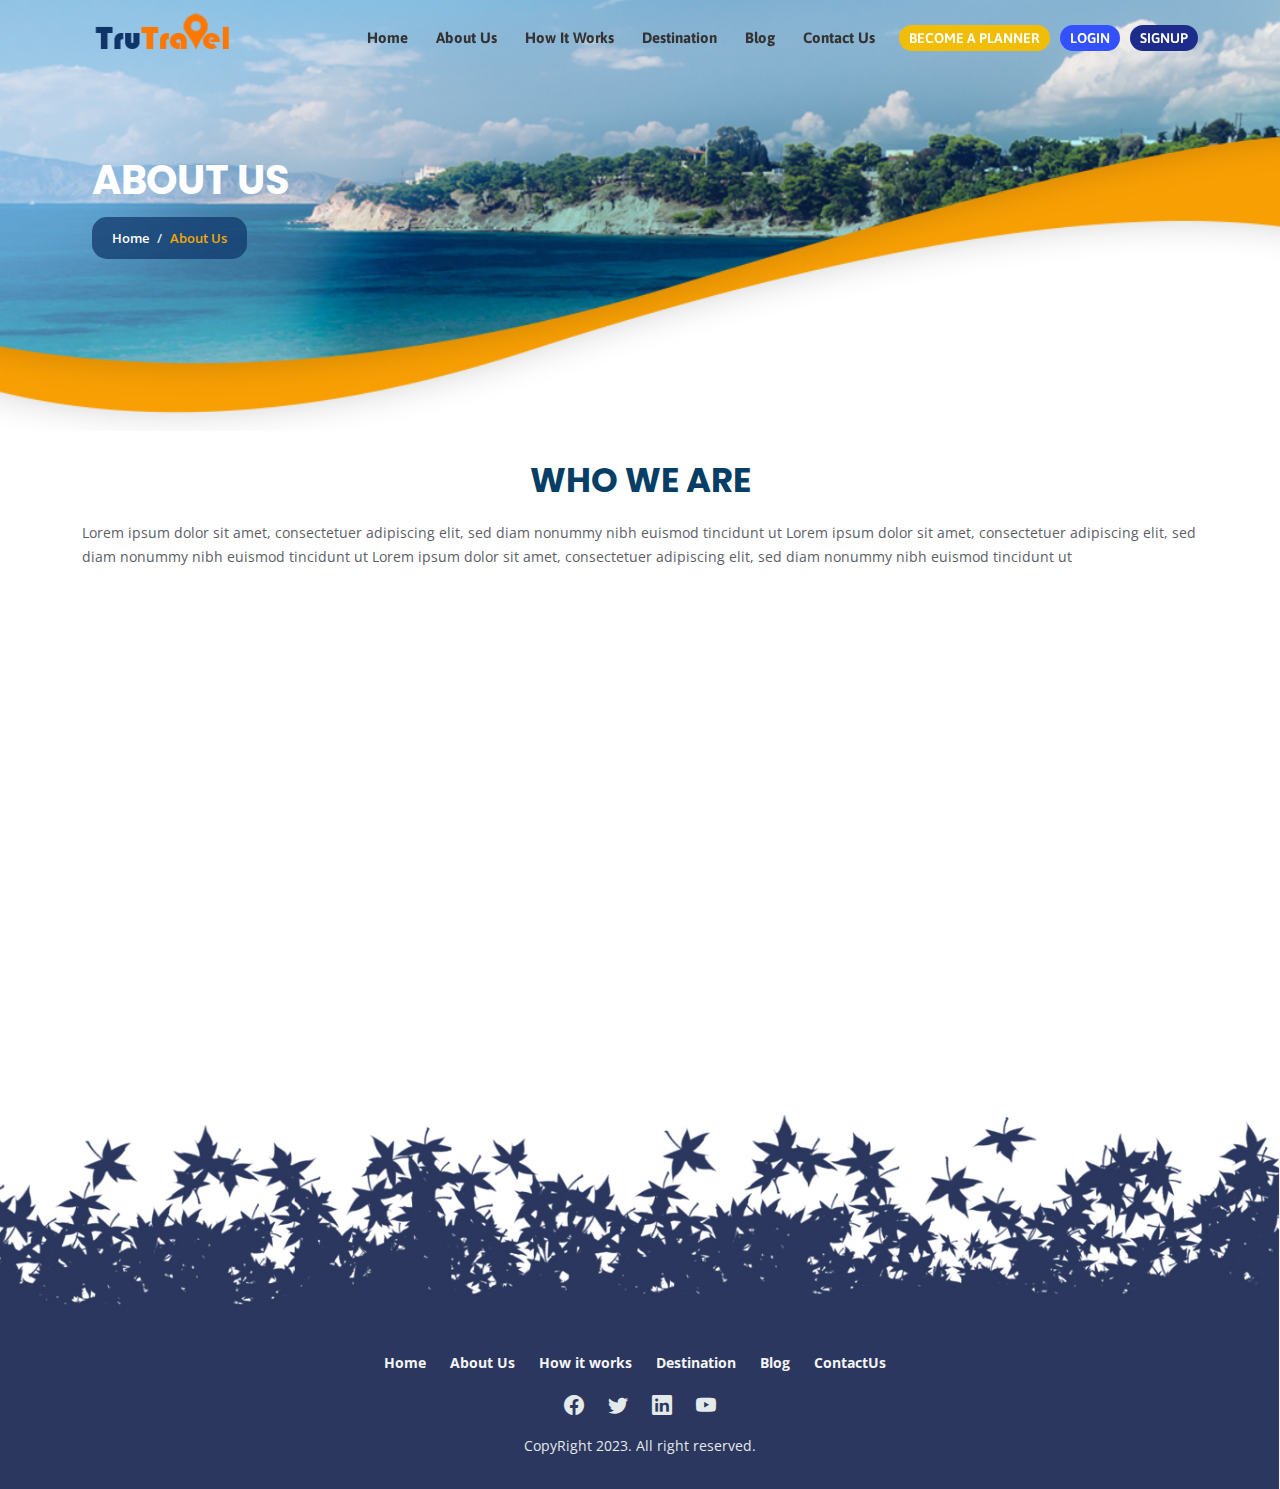
<file: aboutus.html>
<!doctype html>
<html lang="en">

<head>
	<!-- Required meta tags -->
	<meta charset="utf-8">
	<meta name="viewport" content="width=device-width, initial-scale=1, shrink-to-fit=no">
<title>TruTravel:: Index ::</title>
	<!-- Bootstrap CSS -->
	<link href="bootstrap.min.css" rel="stylesheet">
	<!-- external CSS -->

<link href="custom1.css" rel="stylesheet">
	<!-- fonts CSS -->

	<link href="https://fonts.googleapis.com/css2?family=Open+Sans:ital,wght@0,300;0,400;0,500;0,600;0,700;1,300;1,400;1,500;1,600&display=swap" rel="stylesheet">
	<link href="https://fonts.googleapis.com/css2?family=Poppins:ital,wght@0,100;0,200;0,300;0,400;0,500;0,600;0,700;0,800;0,900;1,100;1,200;1,300;1,400;1,500;1,600;1,700;1,800;1,900&display=swap" rel="stylesheet">
	<link href="https://fonts.googleapis.com/css2?family=Asap:ital,wght@0,400;0,500;0,600;1,400;1,500;1,600&display=swap" rel="stylesheet">
	<link href="https://fonts.googleapis.com/css2?family=Dancing+Script:wght@400;500;600;700&display=swap" rel="stylesheet">
	<!-- Bootstrap icons -->
	<link rel="stylesheet" href="https://cdn.jsdelivr.net/npm/bootstrap-icons@1.7.2/font/bootstrap-icons.css">
	<!-- owl carousel -->
     <link rel='stylesheet' href='https://cdnjs.cloudflare.com/ajax/libs/OwlCarousel2/2.3.4/assets/owl.carousel.min.css'><link rel="stylesheet" href="style.css">
	<!-- Optional JavaScript -->
    <script src="jquery-3.3.1.slim.min.js"></script>
<!--
	<link rel="stylesheet" href="//cdnjs.cloudflare.com/ajax/libs/bootstrap-datepicker/1.3.0/css/datepicker.min.css" />
<link rel="stylesheet" href="//cdnjs.cloudflare.com/ajax/libs/bootstrap-datepicker/1.3.0/css/datepicker3.min.css" />

<script src="//cdnjs.cloudflare.com/ajax/libs/bootstrap-datepicker/1.3.0/js/bootstrap-datepicker.min.js"></script>
-->
	<!-- testimonial JavaScript -->


	<script>
		$(function() {
			var header = $(".clearHeader");
			$(window).scroll(function() {
				var scroll = $(window).scrollTop();

				if (scroll >= 100) {
					header.removeClass('clearHeader').addClass("bg-white");
				} else {
					header.removeClass("bg-white").addClass('clearHeader');
				}
			});
		});

	</script>
	<title>TruTravel:: Index ::</title>
</head>
  <body>
      <header class="main-header">
		<div id="topbar" class="fixed-top  clearHeader">
			<div class=" container">
				<div class="row ">
					<div class="col-lg-2 col-md-2 col-sm-3 ">
						<div class="logo"><a href="index.html"><img src="trutravel-logo.png" border="" alt=""></a></div>
					</div>
					<div class="col-lg-10 col-md-10 col-sm-12 ">
						<nav class="navbar navbar-expand-lg navbar-dark">
							<button class="navbar-toggler navbar-toggler-right collapsed" type="button" data-bs-toggle="collapse" data-bs-target="#navbarsExample06" aria-controls="navbarsExample06" aria-expanded="false" aria-label="Toggle navigation">
								<span></span>
								<span></span>
								<span></span> </button>
							<div class="collapse navbar-collapse" id="navbarsExample06">
								<ul class="navbar-nav ms-auto  ">
									<li class="nav-item "> <a class="nav-link" href="index.html"> Home   </a> </li>
									<li class="nav-item "> <a class="nav-link" href="aboutus.html">About Us </a> </li>
									<li class="nav-item "> <a class="nav-link" href="howitworks.html">How it works </a> </li>
									<li class="nav-item "> <a class="nav-link" href="destination.html">Destination</a> </li>
									<li class="nav-item "> <a class="nav-link" href="blog.html">Blog </a> </li>
                                    <li class="nav-item "> <a class="nav-link" href="contactus.html">Contact Us </a> </li>
                                    <li class="nav-item pt-2"><a class="yel-btn" href="becomeaplanner.html">BECOME A PLANNER</a></li>
                                    <li class="nav-item pt-2"><a class="login-btn" href="login.html" >LOGIN</a></li>
                                    <li class="nav-item pt-2"><a class="sign-btn" href="signup.html" data-bs-toggle="modal" data-bs-target="#myModal">SIGNUP</a></li>
								</ul>

							</div>

						</nav>
					</div>
				
				</div>
			</div>
		</div>
	</header>
	<!--  Header end-->
      <!--  Inner banner starts here-->
		<section class="innerbanner">
			<div class="container">
				<div class="row  ">
					<div class="col-lg-7 col-md-6 ">
						<h1 class="text-white">About Us</h1>
                        	<nav aria-label="breadcrumb">
							<ol class="breadcrumb ">
								<li class="breadcrumb-item"><a href="index.html">Home</a></li>
								<!-- <li class="breadcrumb-item"><a href="#">Our Story</a></li> -->
								<li class="breadcrumb-item active" aria-current="page">About Us </li>
							</ol>
						</nav>
					</div>
					<div class="col-lg-5 col-md-6 col-sm-12 ">
					
					</div>
				</div>


			</div>

		</section>
		<!-- Inner banner ends -->
      
	<!-- main Content start -->
		<section class="main-content">
			<div class="container">

				<div class="row ">
					<div class="col-lg-12 ">
						<h1 class="title-l">Who We Are
						</h1>
					</div>
				</div>
				<div class="row ">
					<div class="col-lg-12 ">
						<p>Lorem ipsum dolor sit amet, consectetuer adipiscing elit, sed diam nonummy nibh euismod tincidunt ut Lorem ipsum dolor sit amet, consectetuer adipiscing elit, sed diam nonummy nibh euismod tincidunt ut Lorem ipsum dolor sit amet, consectetuer adipiscing elit, sed diam nonummy nibh euismod tincidunt ut</p>
					</div>
				</div>

			</div>
		</section>
      
    
  	<!-- Footer section start -->
	<footer>
		<div class="container ">
	
			<div class="row">
				<div class="col-lg-12 text-center ">
					<ul>
						<li> <a href="index.html"> Home   </a> </li>
						<li> <a href="aboutus.html"> About Us </a> </li>
						<li> <a href="howitworks.html"> How it works  </a> </li>
						<li> <a href="destination.html">Destination</a> </li>
						<li> <a href="blog.html">Blog </a> </li>
                        <li> <a href="contactus.html">ContactUs</a> </li>
					</ul>
                    <p><a href="https://www.facebook.com/"><i class="bi bi-facebook "></i></a> <a href="https://twitter.com/i/flow/login"><i class="bi bi-twitter"></i></a> <a href="https://www.linkedin.com/home"><i class="bi bi-linkedin"></i></a> <a href="https://www.youtube.com/"><i class="bi bi-youtube"></i></a></p>
					<p>CopyRight 2023. All right reserved.</p>
					
				</div>



			</div>


		</div>
	</footer>
	<!-- Footer section end -->
	<!-- Optional JavaScript; choose one of the two! -->

	<!-- Option 1: Bootstrap Bundle with Popper -->
	<script src="bootstrap.bundle.min.js"></script>

	<!-- jquery -->

      <!-- owl carousel -->
	  <script src='https://cdnjs.cloudflare.com/ajax/libs/jquery/3.6.0/jquery.min.js'></script>
<script src='https://cdnjs.cloudflare.com/ajax/libs/OwlCarousel2/2.3.4/owl.carousel.min.js'></script><script  src="script.js"></script>
	 <script>
		$(function() {
			$('.scroll-down').click(function() {
				$('html, body').animate({
					scrollTop: $('section.ok').offset().top
				}, 'slow');
				return false;
			});
		});

	</script>
	<script>
$(document).ready(function() {
    $('#datePicker')
        .datepicker({
            format: 'mm/dd/yyyy'
        })
        .on('changeDate', function(e) {
            // Revalidate the date field
            $('#eventForm').formValidation('revalidateField', 'date');
        });

    $('#eventForm').formValidation({
        framework: 'bootstrap',
        icon: {
            valid: 'glyphicon glyphicon-ok',
            invalid: 'glyphicon glyphicon-remove',
            validating: 'glyphicon glyphicon-refresh'
        },
        fields: {
            name: {
                validators: {
                    notEmpty: {
                        message: 'The name is required'
                    }
                }
            },
            date: {
                validators: {
                    notEmpty: {
                        message: 'The date is required'
                    },
                    date: {
                        format: 'MM/DD/YYYY',
                        message: 'The date is not a valid'
                    }
                }
            }
        }
    });
});
</script>
<!--      <script src="//cdnjs.cloudflare.com/ajax/libs/bootstrap-datepicker/1.3.0/js/bootstrap-datepicker.min.js"></script>-->
	<!-- Option 2: Separate Popper and Bootstrap JS -->
	<!--
    <script src="https://cdn.jsdelivr.net/npm/@popperjs/core@2.10.2/dist/umd/popper.min.js" integrity="sha384-7+zCNj/IqJ95wo16oMtfsKbZ9ccEh31eOz1HGyDuCQ6wgnyJNSYdrPa03rtR1zdB" crossorigin="anonymous"></script>
    <script src="https://cdn.jsdelivr.net/npm/bootstrap@5.1.3/dist/js/bootstrap.min.js" integrity="sha384-QJHtvGhmr9XOIpI6YVutG+2QOK9T+ZnN4kzFN1RtK3zEFEIsxhlmWl5/YESvpZ13" crossorigin="anonymous"></script>
    -->
</body>

</html>
</file>
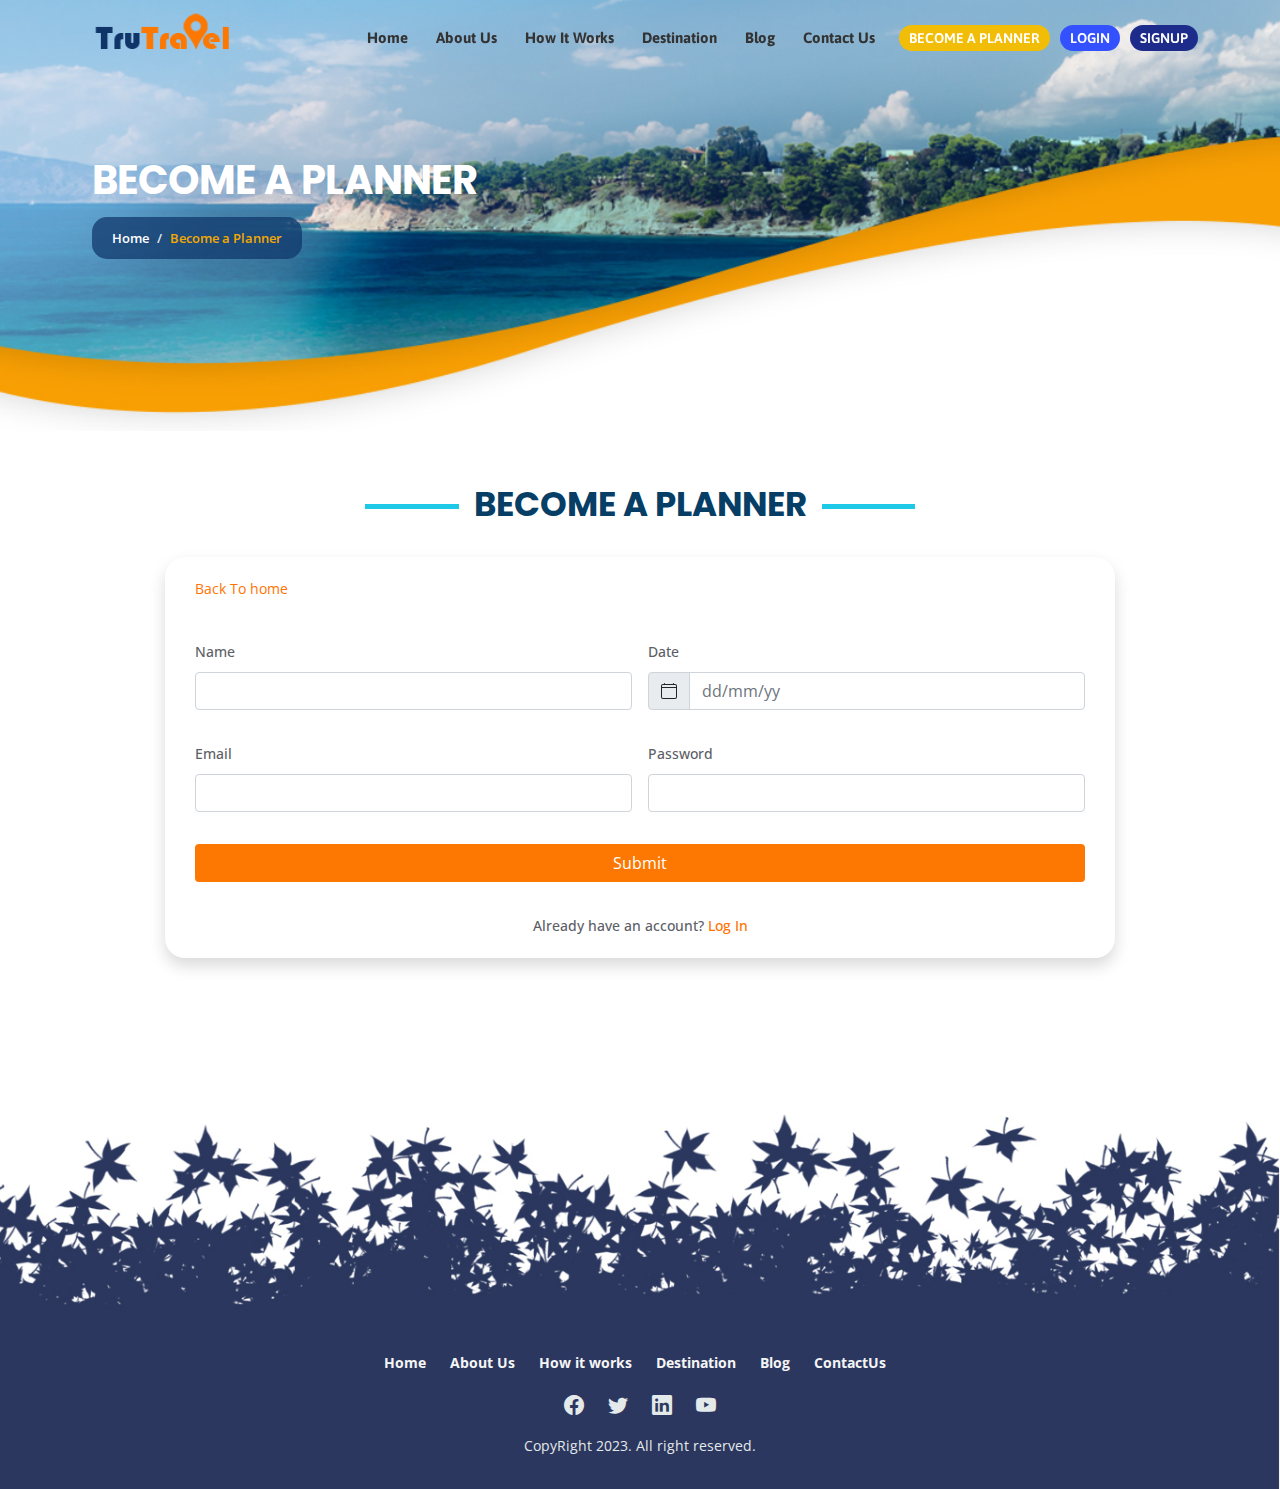
<file: becomeaplanner.html>
<!doctype html>
<html lang="en">

<head>
	<!-- Required meta tags -->
	<meta charset="utf-8">
	<meta name="viewport" content="width=device-width, initial-scale=1, shrink-to-fit=no">
<title>TruTravel:: Index ::</title>
	<!-- Bootstrap CSS -->
	<link href="bootstrap.min.css" rel="stylesheet">
	<!-- external CSS -->

<link href="custom1.css" rel="stylesheet">
	<!-- fonts CSS -->

	<link href="https://fonts.googleapis.com/css2?family=Open+Sans:ital,wght@0,300;0,400;0,500;0,600;0,700;1,300;1,400;1,500;1,600&display=swap" rel="stylesheet">
	<link href="https://fonts.googleapis.com/css2?family=Poppins:ital,wght@0,100;0,200;0,300;0,400;0,500;0,600;0,700;0,800;0,900;1,100;1,200;1,300;1,400;1,500;1,600;1,700;1,800;1,900&display=swap" rel="stylesheet">
	<link href="https://fonts.googleapis.com/css2?family=Asap:ital,wght@0,400;0,500;0,600;1,400;1,500;1,600&display=swap" rel="stylesheet">
	<link href="https://fonts.googleapis.com/css2?family=Dancing+Script:wght@400;500;600;700&display=swap" rel="stylesheet">
	<!-- Bootstrap icons -->
	<link rel="stylesheet" href="https://cdn.jsdelivr.net/npm/bootstrap-icons@1.7.2/font/bootstrap-icons.css">
	<!-- owl carousel -->
     <link rel='stylesheet' href='https://cdnjs.cloudflare.com/ajax/libs/OwlCarousel2/2.3.4/assets/owl.carousel.min.css'><link rel="stylesheet" href="style.css">
	<!-- Optional JavaScript -->
    <script src="jquery-3.3.1.slim.min.js"></script>
<!--
	<link rel="stylesheet" href="//cdnjs.cloudflare.com/ajax/libs/bootstrap-datepicker/1.3.0/css/datepicker.min.css" />
<link rel="stylesheet" href="//cdnjs.cloudflare.com/ajax/libs/bootstrap-datepicker/1.3.0/css/datepicker3.min.css" />

<script src="//cdnjs.cloudflare.com/ajax/libs/bootstrap-datepicker/1.3.0/js/bootstrap-datepicker.min.js"></script>
-->
	<!-- testimonial JavaScript -->


	<script>
		$(function() {
			var header = $(".clearHeader");
			$(window).scroll(function() {
				var scroll = $(window).scrollTop();

				if (scroll >= 100) {
					header.removeClass('clearHeader').addClass("bg-white");
				} else {
					header.removeClass("bg-white").addClass('clearHeader');
				}
			});
		});

	</script>
	<title>TruTravel:: Index ::</title>
</head>
  <body>
      <header class="main-header">
		<div id="topbar" class="fixed-top  clearHeader">
			<div class=" container">
				<div class="row ">
					<div class="col-lg-2 col-md-2 col-sm-3 ">
						<div class="logo"><a href="index.html"><img src="trutravel-logo.png" border="" alt=""></a></div>
					</div>
					<div class="col-lg-10 col-md-10 col-sm-12 ">
						<nav class="navbar navbar-expand-lg navbar-dark">
							<button class="navbar-toggler navbar-toggler-right collapsed" type="button" data-bs-toggle="collapse" data-bs-target="#navbarsExample06" aria-controls="navbarsExample06" aria-expanded="false" aria-label="Toggle navigation">
								<span></span>
								<span></span>
								<span></span> </button>
							<div class="collapse navbar-collapse" id="navbarsExample06">
								<ul class="navbar-nav ms-auto  ">
									<li class="nav-item "> <a class="nav-link" href="index.html"> Home   </a> </li>
									<li class="nav-item "> <a class="nav-link" href="aboutus.html">About Us </a> </li>
									<li class="nav-item "> <a class="nav-link" href="howitworks.html">How it works </a> </li>
									<li class="nav-item "> <a class="nav-link" href="destination.html">Destination</a> </li>
									<li class="nav-item "> <a class="nav-link" href="blog.html">Blog </a> </li>
                                    <li class="nav-item "> <a class="nav-link" href="contactus.html">Contact Us </a> </li>
                                    <li class="nav-item pt-2"><a class="yel-btn" href="becomeaplanner.html">BECOME A PLANNER</a></li>
                                    <li class="nav-item pt-2"><a class="login-btn" href="login.html" >LOGIN</a></li>
                                    <li class="nav-item pt-2"><a class="sign-btn" href="signup.html" data-bs-toggle="modal" data-bs-target="#myModal">SIGNUP</a></li>
								</ul>

							</div>

						</nav>
					</div>
				
				</div>
			</div>
		</div>
	</header>
	<!--  Header end-->
      <!--  Inner banner starts here-->
		<section class="innerbanner">
			<div class="container">
				<div class="row  ">
					<div class="col-lg-7 col-md-6 ">
						<h1 class="text-white">Become a Planner</h1>
                        	<nav aria-label="breadcrumb">
							<ol class="breadcrumb ">
								<li class="breadcrumb-item"><a href="index.html">Home</a></li>
								<!-- <li class="breadcrumb-item"><a href="#">Our Story</a></li> -->
								<li class="breadcrumb-item active" aria-current="page">Become a Planner </li>
							</ol>
						</nav>
					</div>
					
				</div>


			</div>

		</section>
		<!-- Inner banner ends -->
      
	<!-- main Content start -->
		<section class="main-content">
			<div class="container">

				<div class="row ">
					<div class="col-lg-12 ">
                        <h1 class="maintitle mb-4"><span>Become a Planner</span></h1>
						
					</div>
				</div>
				<div class="row  justify-content-center">
                   
                    <div class="col-lg-10 card-box shadow">
                         <div class="col-lg-12 ">
                        <p class="pb-4"><a href="index.html">Back To home</a></p>
						
					</div>
                        <form class="row g-3" >
                                                                                                            <div class="col-lg-6 mb-3">
                                        <label for="exampleInputEmail1" class="form-label">Name</label>
                                        <input type="text" class="form-control" name="txtname" id="exampleInputEmail1" aria-describedby="emailHelp" value="" required>
                                    </div>
                                     <div class=" col-lg-6 mb-3">
                                        <label for="formFileMultiple" class="form-label">Date</label>
                                      <div class="input-group">
      <div class="input-group-text">  <svg xmlns="http://www.w3.org/2000/svg" width="16" height="16" fill="currentColor" class="bi bi-calendar4" viewBox="0 0 16 16">
  <path d="M3.5 0a.5.5 0 0 1 .5.5V1h8V.5a.5.5 0 0 1 1 0V1h1a2 2 0 0 1 2 2v11a2 2 0 0 1-2 2H2a2 2 0 0 1-2-2V3a2 2 0 0 1 2-2h1V.5a.5.5 0 0 1 .5-.5zM2 2a1 1 0 0 0-1 1v1h14V3a1 1 0 0 0-1-1H2zm13 3H1v9a1 1 0 0 0 1 1h12a1 1 0 0 0 1-1V5z"></path>
</svg></div>
      <input type="text" class="form-control" id="specificSizeInputGroupUsername" placeholder="dd/mm/yy">
    </div>
                                    </div>
                                    <div class="col-lg-6  mb-3">
                                        <label for="exampleInputEmail1" class="form-label">Email</label>
                                        <input type="email" class="form-control" name="txtemail" id="exampleInputEmail1" aria-describedby="emailHelp" value="" required>
                                    </div>
                                    <div class="col-lg-6  mb-3">
                                          <label for="inputPassword4" class="form-label">Password</label>
    <input type="password" class="form-control" id="inputPassword4">
                                    </div>
                                   
                                    <!-- <div class="mb-3 form-check">
											<input type="checkbox" class="form-check-input" id="exampleCheck1">
											<label class="form-check-label" for="exampleCheck1">Check me out</label>
										</div> -->
                                    <div class="form-group d-grid  ">
  <button type="submit" class="btn orangebtn btn-block">Submit</button>
                                     
                                    </div>
                    <div class="form-group pt-3 text-center">   Already have an account? <a href="login.html">Log In</a></div>
                                </form>
                    </div>
				
                   
</div>


			</div>
		</section>
      
    
  	<!-- Footer section start -->
	<footer>
		<div class="container ">
	
			<div class="row">
				<div class="col-lg-12 text-center ">
					<ul>
						<li> <a href="index.html"> Home   </a> </li>
						<li> <a href="aboutus.html"> About Us </a> </li>
						<li> <a href="howitworks.html"> How it works  </a> </li>
						<li> <a href="destination.html">Destination</a> </li>
						<li> <a href="blog.html">Blog </a> </li>
                        <li> <a href="contactus.html">ContactUs</a> </li>
					</ul>
                    <p><a href="https://www.facebook.com/"><i class="bi bi-facebook "></i></a> <a href="https://twitter.com/i/flow/login"><i class="bi bi-twitter"></i></a> <a href="https://www.linkedin.com/home"><i class="bi bi-linkedin"></i></a> <a href="https://www.youtube.com/"><i class="bi bi-youtube"></i></a></p>
					<p>CopyRight 2023. All right reserved.</p>
					
				</div>



			</div>


		</div>
	</footer>
	<!-- Footer section end -->
	<!-- Optional JavaScript; choose one of the two! -->

	<!-- Option 1: Bootstrap Bundle with Popper -->
	<script src="bootstrap.bundle.min.js"></script>

	<!-- jquery -->

      <!-- owl carousel -->
	  <script src='https://cdnjs.cloudflare.com/ajax/libs/jquery/3.6.0/jquery.min.js'></script>
<script src='https://cdnjs.cloudflare.com/ajax/libs/OwlCarousel2/2.3.4/owl.carousel.min.js'></script><script  src="script.js"></script>
	 <script>
		$(function() {
			$('.scroll-down').click(function() {
				$('html, body').animate({
					scrollTop: $('section.ok').offset().top
				}, 'slow');
				return false;
			});
		});

	</script>
	<script>
$(document).ready(function() {
    $('#datePicker')
        .datepicker({
            format: 'mm/dd/yyyy'
        })
        .on('changeDate', function(e) {
            // Revalidate the date field
            $('#eventForm').formValidation('revalidateField', 'date');
        });

    $('#eventForm').formValidation({
        framework: 'bootstrap',
        icon: {
            valid: 'glyphicon glyphicon-ok',
            invalid: 'glyphicon glyphicon-remove',
            validating: 'glyphicon glyphicon-refresh'
        },
        fields: {
            name: {
                validators: {
                    notEmpty: {
                        message: 'The name is required'
                    }
                }
            },
            date: {
                validators: {
                    notEmpty: {
                        message: 'The date is required'
                    },
                    date: {
                        format: 'MM/DD/YYYY',
                        message: 'The date is not a valid'
                    }
                }
            }
        }
    });
});
</script>
<!--      <script src="//cdnjs.cloudflare.com/ajax/libs/bootstrap-datepicker/1.3.0/js/bootstrap-datepicker.min.js"></script>-->
	<!-- Option 2: Separate Popper and Bootstrap JS -->
	<!--
    <script src="https://cdn.jsdelivr.net/npm/@popperjs/core@2.10.2/dist/umd/popper.min.js" integrity="sha384-7+zCNj/IqJ95wo16oMtfsKbZ9ccEh31eOz1HGyDuCQ6wgnyJNSYdrPa03rtR1zdB" crossorigin="anonymous"></script>
    <script src="https://cdn.jsdelivr.net/npm/bootstrap@5.1.3/dist/js/bootstrap.min.js" integrity="sha384-QJHtvGhmr9XOIpI6YVutG+2QOK9T+ZnN4kzFN1RtK3zEFEIsxhlmWl5/YESvpZ13" crossorigin="anonymous"></script>
    -->
</body>

</html>
</file>
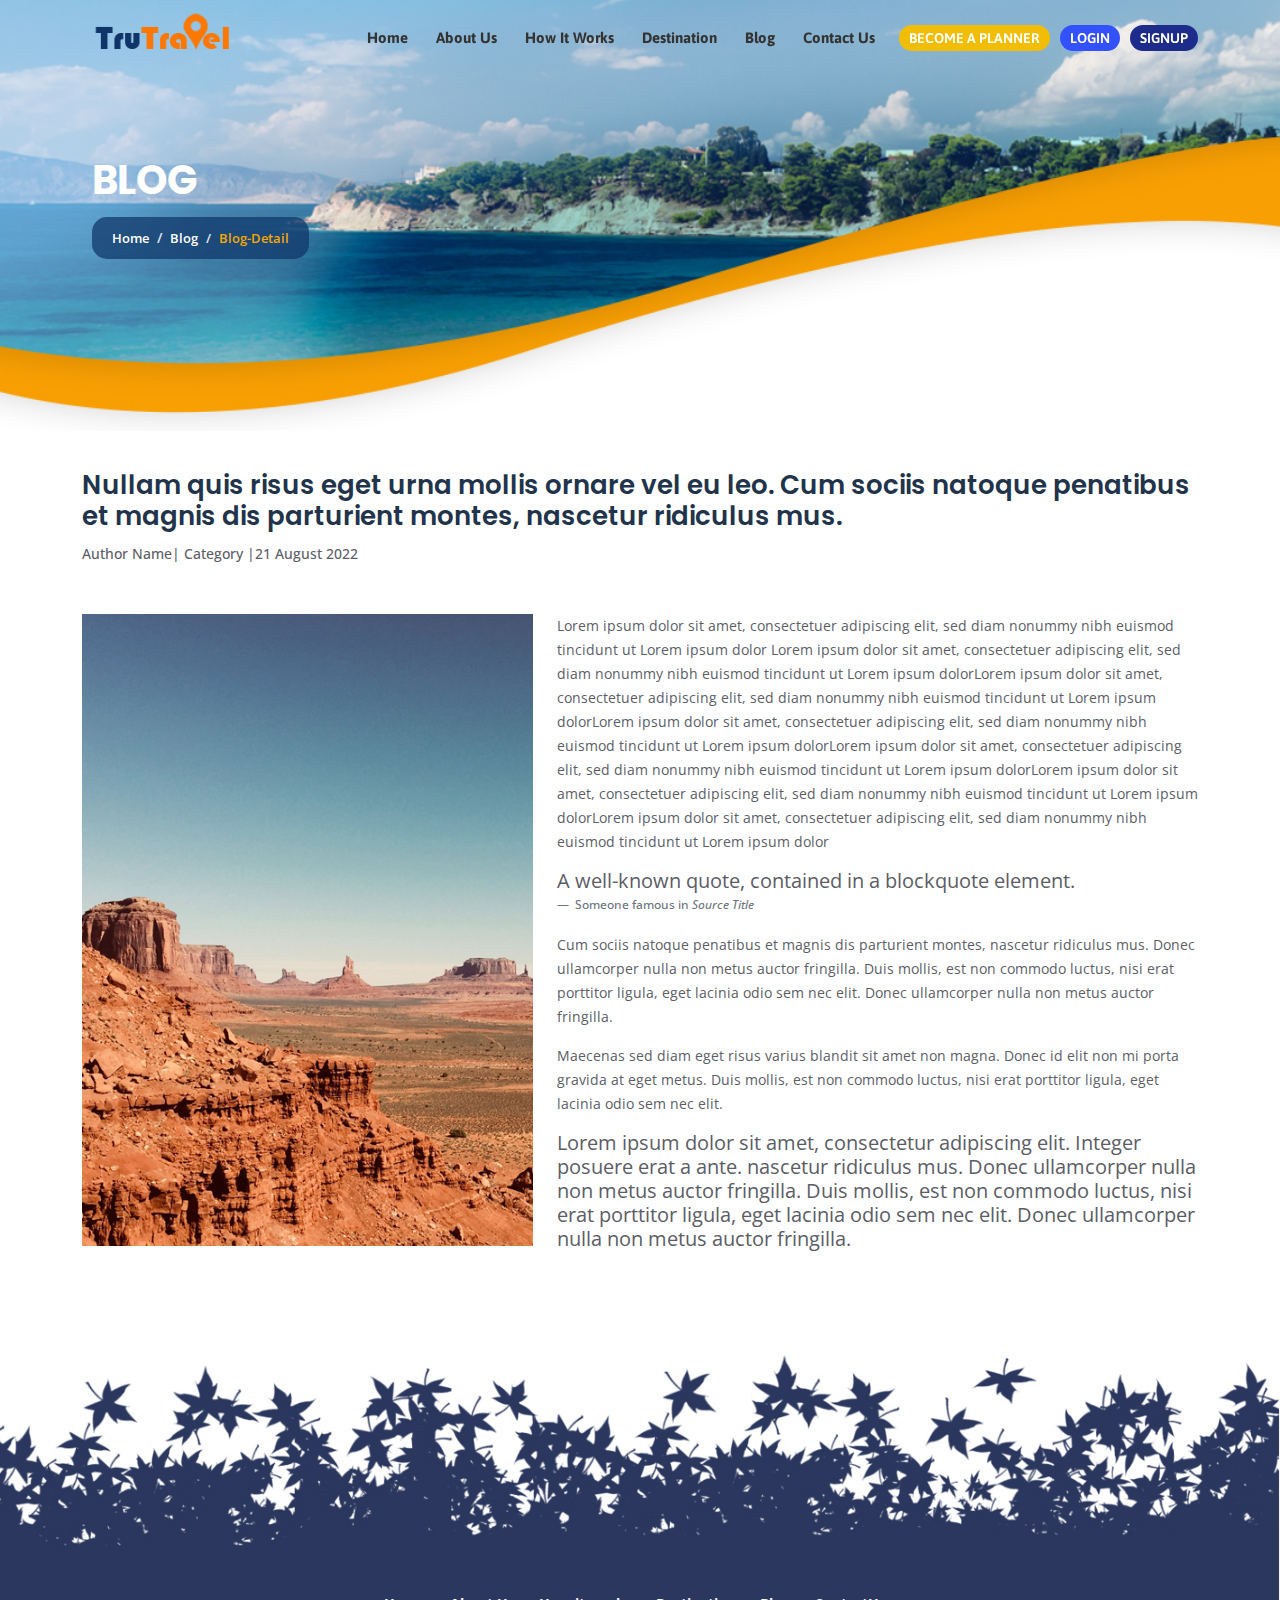
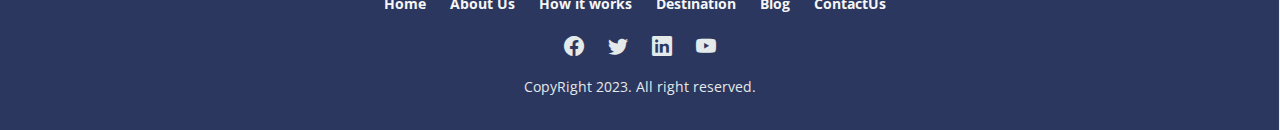
<file: blog-details.html>
<!doctype html>
<html lang="en">

<head>
	<!-- Required meta tags -->
	<meta charset="utf-8">
	<meta name="viewport" content="width=device-width, initial-scale=1, shrink-to-fit=no">
<title>TruTravel:: Index ::</title>
	<!-- Bootstrap CSS -->
	<link href="bootstrap.min.css" rel="stylesheet">
	<!-- external CSS -->

<link href="custom1.css" rel="stylesheet">
	<!-- fonts CSS -->

	<link href="https://fonts.googleapis.com/css2?family=Open+Sans:ital,wght@0,300;0,400;0,500;0,600;0,700;1,300;1,400;1,500;1,600&display=swap" rel="stylesheet">
	<link href="https://fonts.googleapis.com/css2?family=Poppins:ital,wght@0,100;0,200;0,300;0,400;0,500;0,600;0,700;0,800;0,900;1,100;1,200;1,300;1,400;1,500;1,600;1,700;1,800;1,900&display=swap" rel="stylesheet">
	<link href="https://fonts.googleapis.com/css2?family=Asap:ital,wght@0,400;0,500;0,600;1,400;1,500;1,600&display=swap" rel="stylesheet">
	<link href="https://fonts.googleapis.com/css2?family=Dancing+Script:wght@400;500;600;700&display=swap" rel="stylesheet">
	<!-- Bootstrap icons -->
	<link rel="stylesheet" href="https://cdn.jsdelivr.net/npm/bootstrap-icons@1.7.2/font/bootstrap-icons.css">
	<!-- owl carousel -->
     <link rel='stylesheet' href='https://cdnjs.cloudflare.com/ajax/libs/OwlCarousel2/2.3.4/assets/owl.carousel.min.css'><link rel="stylesheet" href="style.css">
	<!-- Optional JavaScript -->
    <script src="jquery-3.3.1.slim.min.js"></script>
<!--
	<link rel="stylesheet" href="//cdnjs.cloudflare.com/ajax/libs/bootstrap-datepicker/1.3.0/css/datepicker.min.css" />
<link rel="stylesheet" href="//cdnjs.cloudflare.com/ajax/libs/bootstrap-datepicker/1.3.0/css/datepicker3.min.css" />

<script src="//cdnjs.cloudflare.com/ajax/libs/bootstrap-datepicker/1.3.0/js/bootstrap-datepicker.min.js"></script>
-->
	<!-- testimonial JavaScript -->


	<script>
		$(function() {
			var header = $(".clearHeader");
			$(window).scroll(function() {
				var scroll = $(window).scrollTop();

				if (scroll >= 100) {
					header.removeClass('clearHeader').addClass("bg-white");
				} else {
					header.removeClass("bg-white").addClass('clearHeader');
				}
			});
		});

	</script>
	<title>TruTravel:: Blog ::</title>
</head>
  <body>
            <header class="main-header">
		<div id="topbar" class="fixed-top  clearHeader">
			<div class=" container">
				<div class="row ">
					<div class="col-lg-2 col-md-2 col-sm-3 ">
						<div class="logo"><a href="index.html"><img src="trutravel-logo.png" border="" alt=""></a></div>
					</div>
					<div class="col-lg-10 col-md-10 col-sm-12 ">
						<nav class="navbar navbar-expand-lg navbar-dark">
							<button class="navbar-toggler navbar-toggler-right collapsed" type="button" data-bs-toggle="collapse" data-bs-target="#navbarsExample06" aria-controls="navbarsExample06" aria-expanded="false" aria-label="Toggle navigation">
								<span></span>
								<span></span>
								<span></span> </button>
							<div class="collapse navbar-collapse" id="navbarsExample06">
								<ul class="navbar-nav ms-auto  ">
									<li class="nav-item "> <a class="nav-link" href="index.html"> Home   </a> </li>
									<li class="nav-item "> <a class="nav-link" href="aboutus.html">About Us </a> </li>
									<li class="nav-item "> <a class="nav-link" href="howitworks.html">How it works </a> </li>
									<li class="nav-item "> <a class="nav-link" href="destination.html">Destination</a> </li>
									<li class="nav-item "> <a class="nav-link" href="blog.html">Blog </a> </li>
                                    <li class="nav-item "> <a class="nav-link" href="contactus.html">Contact Us </a> </li>
                                    <li class="nav-item pt-2"><a class="yel-btn" href="becomeaplanner.html">BECOME A PLANNER</a></li>
                                    <li class="nav-item pt-2"><a class="login-btn" href="login.html" >LOGIN</a></li>
                                    <li class="nav-item pt-2"><a class="sign-btn" href="signup.html" data-bs-toggle="modal" data-bs-target="#myModal">SIGNUP</a></li>
								</ul>

							</div>

						</nav>
					</div>
				
				</div>
			</div>
		</div>
	</header>
	<!--  Header end-->
      <!--  Inner banner starts here-->
		<section class="innerbanner">
			<div class="container">
				<div class="row  ">
					<div class="col-lg-7 col-md-6 ">
						<h1 class="text-white">Blog</h1>
                        	<nav aria-label="breadcrumb">
							<ol class="breadcrumb ">
								<li class="breadcrumb-item"><a href="index.html">Home</a></li>
								 <li class="breadcrumb-item"><a href="blog.html">Blog</a></li>
								<li class="breadcrumb-item active" aria-current="page">Blog-Detail </li>
							</ol>
						</nav>
					</div>
					
				</div>


			</div>

		</section>
		<!-- Inner banner ends -->
      
	<!-- main Content start -->
		<section class="main-content">
			<div class="container blog">

<!--
				<div class="row ">
					<div class="col-lg-12 ">
						<h1 class="title-l">blog
						</h1>
					</div>
				</div>
-->
				<div class="row  ">
                    <div class="col-lg-12 mb-5"><h3 class="mb-0">Nullam quis risus eget urna mollis ornare vel eu leo. Cum sociis natoque penatibus et magnis dis parturient montes, nascetur ridiculus mus. 
                                  </h3> <div class="d-block"><span  >Author Name</span>| <span>Category</span> |<span >21 August 2022</span></div></div>
					<div class="col-lg-5 ">
				
                        
                       <img src="2.jpg" alt="">
                        
                  
					</div>
                   
              					<div class="col-lg-7 ">
                        <p >Lorem ipsum dolor sit amet, consectetuer adipiscing elit, sed diam nonummy nibh euismod tincidunt
 ut Lorem ipsum dolor Lorem ipsum dolor sit amet, consectetuer adipiscing elit, sed diam nonummy nibh euismod tincidunt
 ut Lorem ipsum dolorLorem ipsum dolor sit amet, consectetuer adipiscing elit, sed diam nonummy nibh euismod tincidunt
 ut Lorem ipsum dolorLorem ipsum dolor sit amet, consectetuer adipiscing elit, sed diam nonummy nibh euismod tincidunt
 ut Lorem ipsum dolorLorem ipsum dolor sit amet, consectetuer adipiscing elit, sed diam nonummy nibh euismod tincidunt
 ut Lorem ipsum dolorLorem ipsum dolor sit amet, consectetuer adipiscing elit, sed diam nonummy nibh euismod tincidunt
 ut Lorem ipsum dolorLorem ipsum dolor sit amet, consectetuer adipiscing elit, sed diam nonummy nibh euismod tincidunt
 ut Lorem ipsum dolor</p>
                                    
                               <figure>
  <blockquote class="blockquote">
    <p>A well-known quote, contained in a blockquote element.</p>
  </blockquote>
  <figcaption class="blockquote-footer">
    Someone famous in <cite title="Source Title">Source Title</cite>
  </figcaption>
</figure>
                <p>Cum sociis natoque penatibus et magnis dis parturient montes, nascetur ridiculus mus. Donec ullamcorper nulla non metus auctor fringilla. Duis mollis, est non commodo luctus, nisi erat porttitor ligula, eget lacinia odio sem nec elit. Donec ullamcorper nulla non metus auctor fringilla.</p>
<p>Maecenas sed diam eget risus varius blandit sit amet non magna. Donec id elit non mi porta gravida at eget metus. Duis mollis, est non commodo luctus, nisi erat porttitor ligula, eget lacinia odio sem nec elit.</p>
               <blockquote class="blockquote">
  
  <p>Lorem ipsum dolor sit amet, consectetur adipiscing elit. Integer posuere erat a ante. nascetur ridiculus mus. Donec ullamcorper nulla non metus auctor fringilla. Duis mollis, est non commodo luctus, nisi erat porttitor ligula, eget lacinia odio sem nec elit. Donec ullamcorper nulla non metus auctor fringilla.</p>
  
</blockquote>
                    </div>
                    
                    
                    
				</div>
             

			</div>
		</section>
      
    
  	<!-- Footer section start -->
	<footer>
		<div class="container ">
	
			<div class="row">
				<div class="col-lg-12 text-center ">
					<ul>
						<li> <a href="index.html"> Home   </a> </li>
						<li> <a href="aboutus.html"> About Us </a> </li>
						<li> <a href="howitworks.html"> How it works  </a> </li>
						<li> <a href="destination.html">Destination</a> </li>
						<li> <a href="blog.html">Blog </a> </li>
                        <li> <a href="contactus.html">ContactUs</a> </li>
					</ul>
                    <p><a href="https://www.facebook.com/"><i class="bi bi-facebook "></i></a> <a href="https://twitter.com/i/flow/login"><i class="bi bi-twitter"></i></a> <a href="https://www.linkedin.com/home"><i class="bi bi-linkedin"></i></a> <a href="https://www.youtube.com/"><i class="bi bi-youtube"></i></a></p>
					<p>CopyRight 2023. All right reserved.</p>
					
				</div>



			</div>


		</div>
	</footer>
	<!-- Footer section end -->
	<!-- Optional JavaScript; choose one of the two! -->

	<!-- Option 1: Bootstrap Bundle with Popper -->
	<script src="bootstrap.bundle.min.js"></script>

	<!-- jquery -->

      <!-- owl carousel -->
	  <script src='https://cdnjs.cloudflare.com/ajax/libs/jquery/3.6.0/jquery.min.js'></script>
<script src='https://cdnjs.cloudflare.com/ajax/libs/OwlCarousel2/2.3.4/owl.carousel.min.js'></script><script  src="script.js"></script>
	 <script>
		$(function() {
			$('.scroll-down').click(function() {
				$('html, body').animate({
					scrollTop: $('section.ok').offset().top
				}, 'slow');
				return false;
			});
		});

	</script>
	<script>
$(document).ready(function() {
    $('#datePicker')
        .datepicker({
            format: 'mm/dd/yyyy'
        })
        .on('changeDate', function(e) {
            // Revalidate the date field
            $('#eventForm').formValidation('revalidateField', 'date');
        });

    $('#eventForm').formValidation({
        framework: 'bootstrap',
        icon: {
            valid: 'glyphicon glyphicon-ok',
            invalid: 'glyphicon glyphicon-remove',
            validating: 'glyphicon glyphicon-refresh'
        },
        fields: {
            name: {
                validators: {
                    notEmpty: {
                        message: 'The name is required'
                    }
                }
            },
            date: {
                validators: {
                    notEmpty: {
                        message: 'The date is required'
                    },
                    date: {
                        format: 'MM/DD/YYYY',
                        message: 'The date is not a valid'
                    }
                }
            }
        }
    });
});
</script>
<!--      <script src="//cdnjs.cloudflare.com/ajax/libs/bootstrap-datepicker/1.3.0/js/bootstrap-datepicker.min.js"></script>-->
	<!-- Option 2: Separate Popper and Bootstrap JS -->
	<!--
    <script src="https://cdn.jsdelivr.net/npm/@popperjs/core@2.10.2/dist/umd/popper.min.js" integrity="sha384-7+zCNj/IqJ95wo16oMtfsKbZ9ccEh31eOz1HGyDuCQ6wgnyJNSYdrPa03rtR1zdB" crossorigin="anonymous"></script>
    <script src="https://cdn.jsdelivr.net/npm/bootstrap@5.1.3/dist/js/bootstrap.min.js" integrity="sha384-QJHtvGhmr9XOIpI6YVutG+2QOK9T+ZnN4kzFN1RtK3zEFEIsxhlmWl5/YESvpZ13" crossorigin="anonymous"></script>
    -->
</body>

</html>
</file>
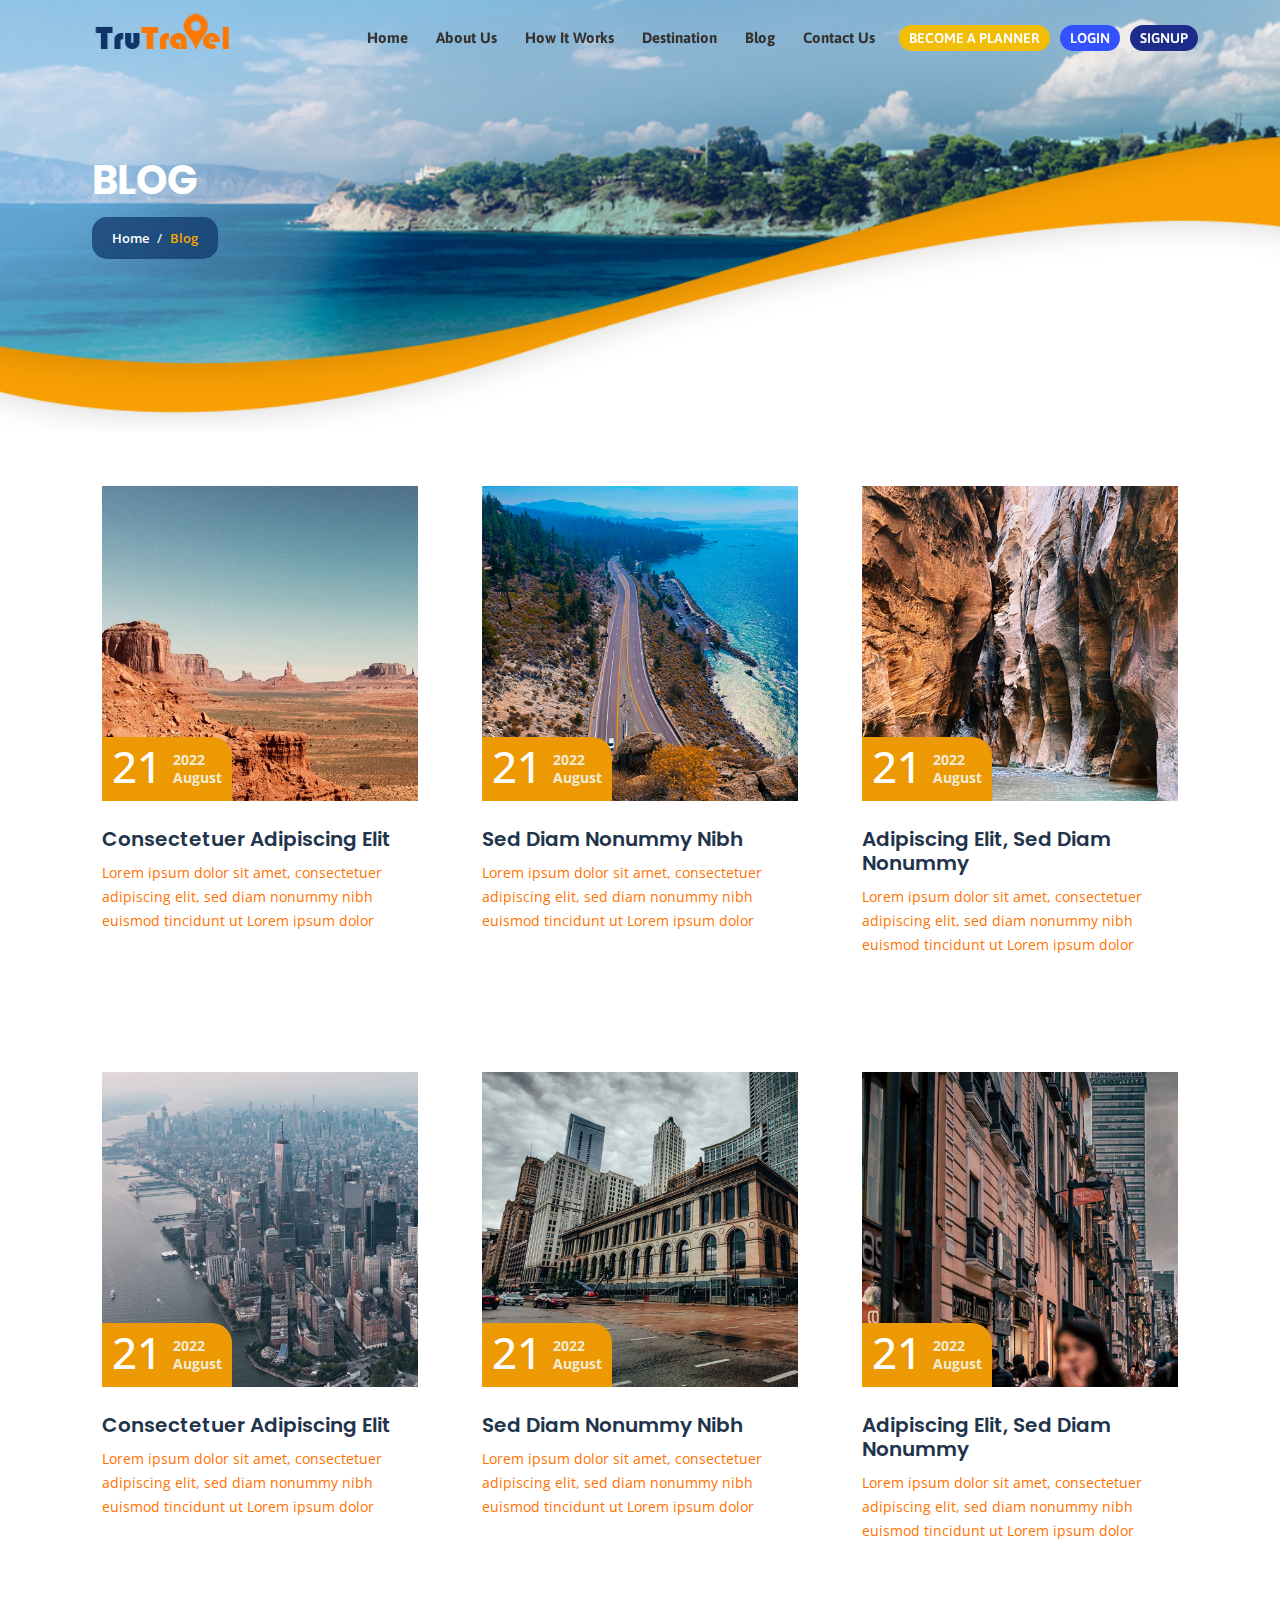
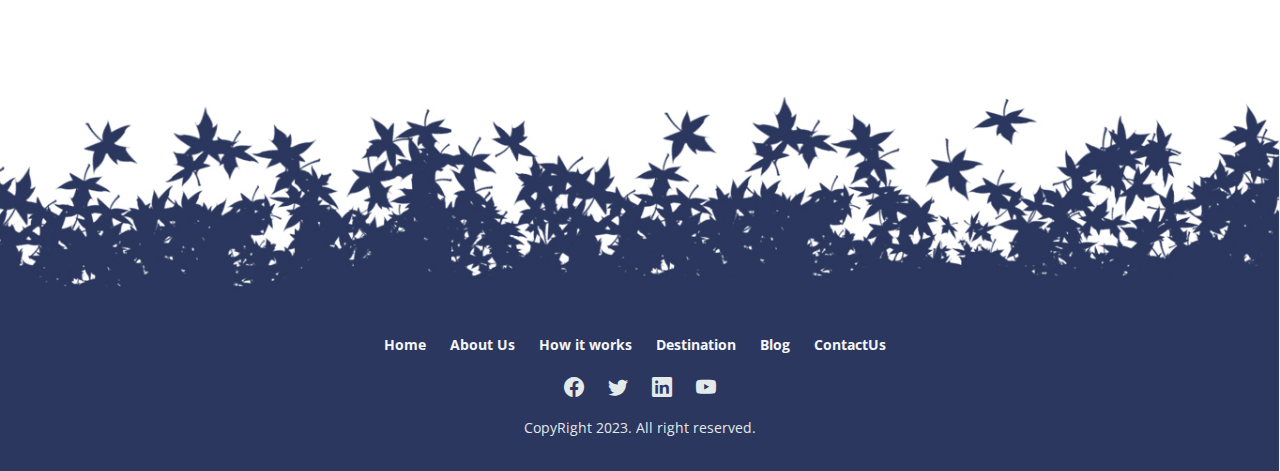
<file: blog.html>
<!doctype html>
<html lang="en">

<head>
	<!-- Required meta tags -->
	<meta charset="utf-8">
	<meta name="viewport" content="width=device-width, initial-scale=1, shrink-to-fit=no">
<title>TruTravel:: Index ::</title>
	<!-- Bootstrap CSS -->
	<link href="bootstrap.min.css" rel="stylesheet">
	<!-- external CSS -->

<link href="custom1.css" rel="stylesheet">
	<!-- fonts CSS -->

	<link href="https://fonts.googleapis.com/css2?family=Open+Sans:ital,wght@0,300;0,400;0,500;0,600;0,700;1,300;1,400;1,500;1,600&display=swap" rel="stylesheet">
	<link href="https://fonts.googleapis.com/css2?family=Poppins:ital,wght@0,100;0,200;0,300;0,400;0,500;0,600;0,700;0,800;0,900;1,100;1,200;1,300;1,400;1,500;1,600;1,700;1,800;1,900&display=swap" rel="stylesheet">
	<link href="https://fonts.googleapis.com/css2?family=Asap:ital,wght@0,400;0,500;0,600;1,400;1,500;1,600&display=swap" rel="stylesheet">
	<link href="https://fonts.googleapis.com/css2?family=Dancing+Script:wght@400;500;600;700&display=swap" rel="stylesheet">
	<!-- Bootstrap icons -->
	<link rel="stylesheet" href="https://cdn.jsdelivr.net/npm/bootstrap-icons@1.7.2/font/bootstrap-icons.css">
	<!-- owl carousel -->
     <link rel='stylesheet' href='https://cdnjs.cloudflare.com/ajax/libs/OwlCarousel2/2.3.4/assets/owl.carousel.min.css'><link rel="stylesheet" href="style.css">
	<!-- Optional JavaScript -->
    <script src="jquery-3.3.1.slim.min.js"></script>
<!--
	<link rel="stylesheet" href="//cdnjs.cloudflare.com/ajax/libs/bootstrap-datepicker/1.3.0/css/datepicker.min.css" />
<link rel="stylesheet" href="//cdnjs.cloudflare.com/ajax/libs/bootstrap-datepicker/1.3.0/css/datepicker3.min.css" />

<script src="//cdnjs.cloudflare.com/ajax/libs/bootstrap-datepicker/1.3.0/js/bootstrap-datepicker.min.js"></script>
-->
	<!-- testimonial JavaScript -->


	<script>
		$(function() {
			var header = $(".clearHeader");
			$(window).scroll(function() {
				var scroll = $(window).scrollTop();

				if (scroll >= 100) {
					header.removeClass('clearHeader').addClass("bg-white");
				} else {
					header.removeClass("bg-white").addClass('clearHeader');
				}
			});
		});

	</script>
	<title>TruTravel:: Index ::</title>
</head>
  <body>
            <header class="main-header">
		<div id="topbar" class="fixed-top  clearHeader">
			<div class=" container">
				<div class="row ">
					<div class="col-lg-2 col-md-2 col-sm-3 ">
						<div class="logo"><a href="index.html"><img src="trutravel-logo.png" border="" alt=""></a></div>
					</div>
					<div class="col-lg-10 col-md-10 col-sm-12 ">
						<nav class="navbar navbar-expand-lg navbar-dark">
							<button class="navbar-toggler navbar-toggler-right collapsed" type="button" data-bs-toggle="collapse" data-bs-target="#navbarsExample06" aria-controls="navbarsExample06" aria-expanded="false" aria-label="Toggle navigation">
								<span></span>
								<span></span>
								<span></span> </button>
							<div class="collapse navbar-collapse" id="navbarsExample06">
								<ul class="navbar-nav ms-auto  ">
									<li class="nav-item "> <a class="nav-link" href="index.html"> Home   </a> </li>
									<li class="nav-item "> <a class="nav-link" href="aboutus.html">About Us </a> </li>
									<li class="nav-item "> <a class="nav-link" href="howitworks.html">How it works </a> </li>
									<li class="nav-item "> <a class="nav-link" href="destination.html">Destination</a> </li>
									<li class="nav-item "> <a class="nav-link" href="blog.html">Blog </a> </li>
                                    <li class="nav-item "> <a class="nav-link" href="contactus.html">Contact Us </a> </li>
                                    <li class="nav-item pt-2"><a class="yel-btn" href="becomeaplanner.html">BECOME A PLANNER</a></li>
                                    <li class="nav-item pt-2"><a class="login-btn" href="login.html" >LOGIN</a></li>
                                    <li class="nav-item pt-2"><a class="sign-btn" href="signup.html" data-bs-toggle="modal" data-bs-target="#myModal">SIGNUP</a></li>
								</ul>

							</div>

						</nav>
					</div>
				
				</div>
			</div>
		</div>
	</header>
	<!--  Header end-->
      <!--  Inner banner starts here-->
		<section class="innerbanner">
			<div class="container">
				<div class="row  ">
					<div class="col-lg-7 col-md-6 ">
						<h1 class="text-white">Blog</h1>
                        	<nav aria-label="breadcrumb">
							<ol class="breadcrumb ">
								<li class="breadcrumb-item"><a href="index.html">Home</a></li>
								<!-- <li class="breadcrumb-item"><a href="#">Our Story</a></li> -->
								<li class="breadcrumb-item active" aria-current="page">Blog </li>
							</ol>
						</nav>
					</div>
					
				</div>


			</div>

		</section>
		<!-- Inner banner ends -->
      
	<!-- main Content start -->
		<section class="main-content">
			<div class="container blog">

<!--
				<div class="row ">
					<div class="col-lg-12 ">
						<h1 class="title-l">blog
						</h1>
					</div>
				</div>
-->
				<div class="row  ">
					<div class="col-lg-4 ">
					<div class="blog-area">
                      <a href="blog-details.html"> 
                       <figure><div class="date">21 <span>2022<br/>August</span></div><img src="2.jpg" alt=""></figure>
                        <h3>consectetuer adipiscing elit</h3>
                        <p>Lorem ipsum dolor sit amet, consectetuer adipiscing elit, sed diam nonummy nibh euismod tincidunt
 ut Lorem ipsum dolor</p></a> 
                    </div>
					</div>
                    <div class="col-lg-4 ">
					<div class="blog-area">
                       <a href="blog-details.html"> 
                       <figure><div class="date">21 <span>2022<br/>August</span></div><img src="4.jpg" alt=""></figure>
                        
                        <h3>sed diam nonummy nibh </h3>
                        <p>Lorem ipsum dolor sit amet, consectetuer adipiscing elit, sed diam nonummy nibh euismod tincidunt
                            ut Lorem ipsum dolor</p></a>
                    </div>
					</div>
                    <div class="col-lg-4 ">
					<div class="blog-area">
                       <a href="blog-details.html"> 
                       <figure><div class="date">21 <span>2022<br/>August</span></div><img src="6.jpg" alt=""></figure>
                         <h3>adipiscing elit, sed diam nonummy</h3>
                        <p>Lorem ipsum dolor sit amet, consectetuer adipiscing elit, sed diam nonummy nibh euismod tincidunt
 ut Lorem ipsum dolor</p>
                        </a>
                    </div>
					</div>
                    
                    
                    
				</div>
                		<div class="row  ">
					<div class="col-lg-4 ">
					<div class="blog-area">
                        <a href="blog-details.html"> 
                       <figure><div class="date">21 <span>2022<br/>August</span></div><img src="5.jpg" alt=""></figure>
                        <h3>consectetuer adipiscing elit</h3>
                        <p>Lorem ipsum dolor sit amet, consectetuer adipiscing elit, sed diam nonummy nibh euismod tincidunt
                            ut Lorem ipsum dolor</p></a>
                    </div>
					</div>
                    <div class="col-lg-4 ">
					<div class="blog-area">
                       <a href="blog-details.html"> 
                       <figure><div class="date">21 <span>2022<br/>August</span></div><img src="3.jpg" alt=""></figure>
                        
                        <h3>sed diam nonummy nibh </h3>
                        <p>Lorem ipsum dolor sit amet, consectetuer adipiscing elit, sed diam nonummy nibh euismod tincidunt
                            ut Lorem ipsum dolor</p></a>
                    </div>
					</div>
                    <div class="col-lg-4 ">
					<div class="blog-area">
                       <a href="blog-details.html"> 
                       <figure><div class="date">21 <span>2022<br/>August</span></div><img src="9.jpg" alt=""></figure>
                         <h3>adipiscing elit, sed diam nonummy</h3>
                        <p>Lorem ipsum dolor sit amet, consectetuer adipiscing elit, sed diam nonummy nibh euismod tincidunt
                            ut Lorem ipsum dolor</p></a>
                    </div>
					</div>
                    
                    
                    
				</div>

			</div>
		</section>
      
    
  	<!-- Footer section start -->
	<footer>
		<div class="container ">
	
			<div class="row">
				<div class="col-lg-12 text-center ">
					<ul>
						<li> <a href="index.html"> Home   </a> </li>
						<li> <a href="aboutus.html"> About Us </a> </li>
						<li> <a href="howitworks.html"> How it works  </a> </li>
						<li> <a href="destination.html">Destination</a> </li>
						<li> <a href="blog.html">Blog </a> </li>
                        <li> <a href="contactus.html">ContactUs</a> </li>
					</ul>
                    <p><a href="https://www.facebook.com/"><i class="bi bi-facebook "></i></a> <a href="https://twitter.com/i/flow/login"><i class="bi bi-twitter"></i></a> <a href="https://www.linkedin.com/home"><i class="bi bi-linkedin"></i></a> <a href="https://www.youtube.com/"><i class="bi bi-youtube"></i></a></p>
					<p>CopyRight 2023. All right reserved.</p>
					
				</div>



			</div>


		</div>
	</footer>
	<!-- Footer section end -->
	<!-- Optional JavaScript; choose one of the two! -->

	<!-- Option 1: Bootstrap Bundle with Popper -->
	<script src="bootstrap.bundle.min.js"></script>

	<!-- jquery -->

      <!-- owl carousel -->
	  <script src='https://cdnjs.cloudflare.com/ajax/libs/jquery/3.6.0/jquery.min.js'></script>
<script src='https://cdnjs.cloudflare.com/ajax/libs/OwlCarousel2/2.3.4/owl.carousel.min.js'></script><script  src="script.js"></script>
	 <script>
		$(function() {
			$('.scroll-down').click(function() {
				$('html, body').animate({
					scrollTop: $('section.ok').offset().top
				}, 'slow');
				return false;
			});
		});

	</script>
	<script>
$(document).ready(function() {
    $('#datePicker')
        .datepicker({
            format: 'mm/dd/yyyy'
        })
        .on('changeDate', function(e) {
            // Revalidate the date field
            $('#eventForm').formValidation('revalidateField', 'date');
        });

    $('#eventForm').formValidation({
        framework: 'bootstrap',
        icon: {
            valid: 'glyphicon glyphicon-ok',
            invalid: 'glyphicon glyphicon-remove',
            validating: 'glyphicon glyphicon-refresh'
        },
        fields: {
            name: {
                validators: {
                    notEmpty: {
                        message: 'The name is required'
                    }
                }
            },
            date: {
                validators: {
                    notEmpty: {
                        message: 'The date is required'
                    },
                    date: {
                        format: 'MM/DD/YYYY',
                        message: 'The date is not a valid'
                    }
                }
            }
        }
    });
});
</script>
<!--      <script src="//cdnjs.cloudflare.com/ajax/libs/bootstrap-datepicker/1.3.0/js/bootstrap-datepicker.min.js"></script>-->
	<!-- Option 2: Separate Popper and Bootstrap JS -->
	<!--
    <script src="https://cdn.jsdelivr.net/npm/@popperjs/core@2.10.2/dist/umd/popper.min.js" integrity="sha384-7+zCNj/IqJ95wo16oMtfsKbZ9ccEh31eOz1HGyDuCQ6wgnyJNSYdrPa03rtR1zdB" crossorigin="anonymous"></script>
    <script src="https://cdn.jsdelivr.net/npm/bootstrap@5.1.3/dist/js/bootstrap.min.js" integrity="sha384-QJHtvGhmr9XOIpI6YVutG+2QOK9T+ZnN4kzFN1RtK3zEFEIsxhlmWl5/YESvpZ13" crossorigin="anonymous"></script>
    -->
</body>

</html>
</file>
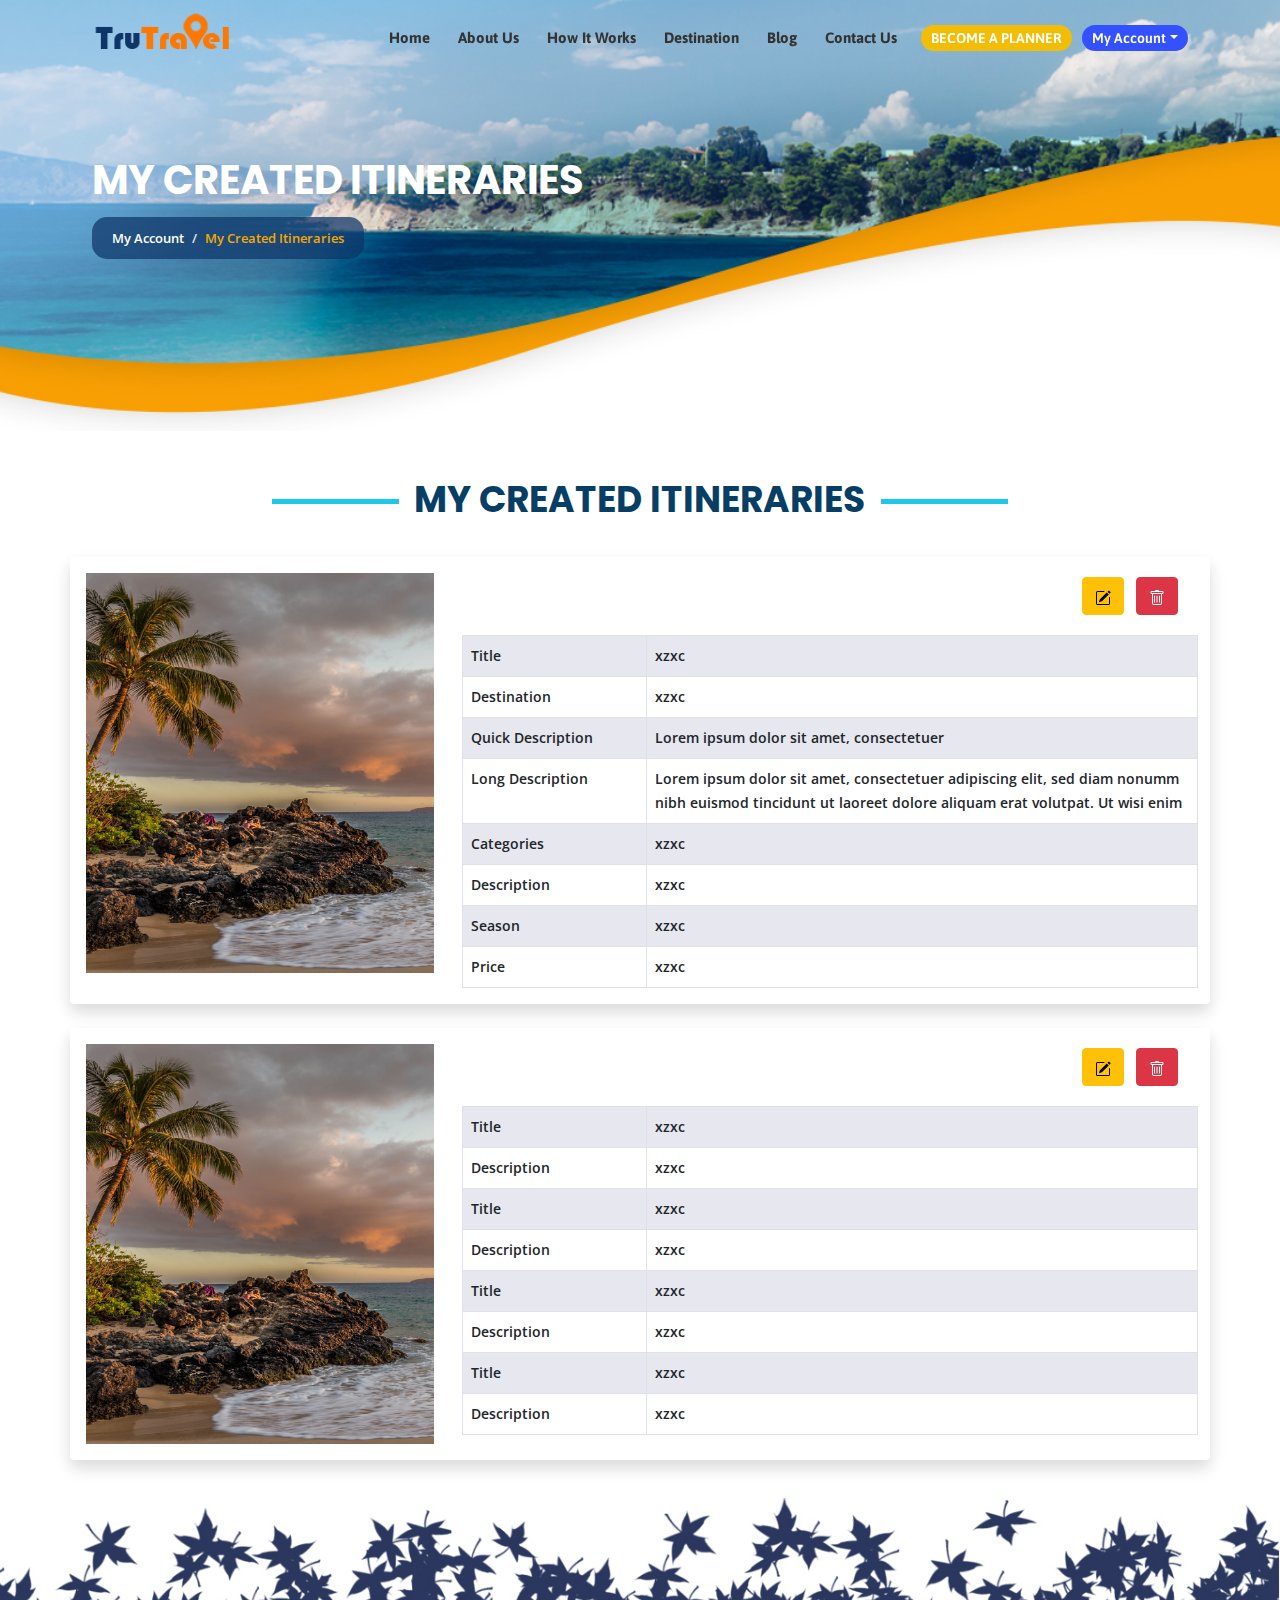
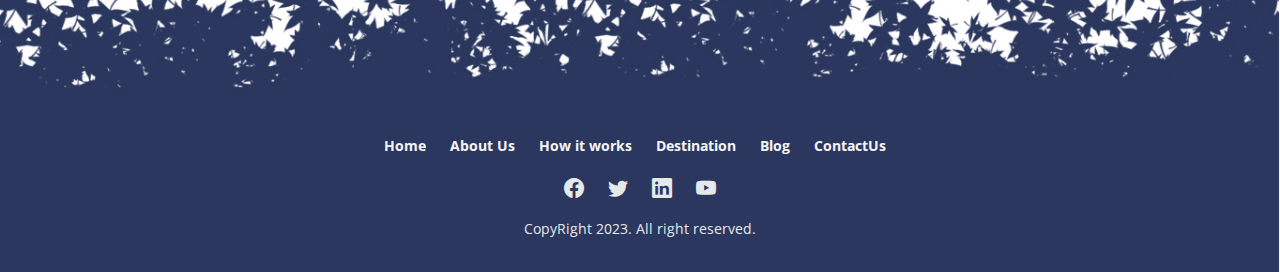
<file: clients-Itineraries-discription.html>
<!doctype html>
<html lang="en">

<head>
	<!-- Required meta tags -->
	<meta charset="utf-8">
	<meta name="viewport" content="width=device-width, initial-scale=1, shrink-to-fit=no">
<title>TruTravel:: Index ::</title>
	<!-- Bootstrap CSS -->
	<link href="bootstrap.min.css" rel="stylesheet">
	<!-- external CSS -->

<link href="custom1.css" rel="stylesheet">
	<!-- fonts CSS -->

	<link href="https://fonts.googleapis.com/css2?family=Open+Sans:ital,wght@0,300;0,400;0,500;0,600;0,700;1,300;1,400;1,500;1,600&display=swap" rel="stylesheet">
	<link href="https://fonts.googleapis.com/css2?family=Poppins:ital,wght@0,100;0,200;0,300;0,400;0,500;0,600;0,700;0,800;0,900;1,100;1,200;1,300;1,400;1,500;1,600;1,700;1,800;1,900&display=swap" rel="stylesheet">
	<link href="https://fonts.googleapis.com/css2?family=Asap:ital,wght@0,400;0,500;0,600;1,400;1,500;1,600&display=swap" rel="stylesheet">
	<link href="https://fonts.googleapis.com/css2?family=Dancing+Script:wght@400;500;600;700&display=swap" rel="stylesheet">
	<!-- Bootstrap icons -->
	<link rel="stylesheet" href="https://cdn.jsdelivr.net/npm/bootstrap-icons@1.7.2/font/bootstrap-icons.css">
	<!-- owl carousel -->
     <link rel='stylesheet' href='https://cdnjs.cloudflare.com/ajax/libs/OwlCarousel2/2.3.4/assets/owl.carousel.min.css'><link rel="stylesheet" href="style.css">
	<!-- Optional JavaScript -->
    <script src="jquery-3.3.1.slim.min.js"></script>
<!--
	<link rel="stylesheet" href="//cdnjs.cloudflare.com/ajax/libs/bootstrap-datepicker/1.3.0/css/datepicker.min.css" />
<link rel="stylesheet" href="//cdnjs.cloudflare.com/ajax/libs/bootstrap-datepicker/1.3.0/css/datepicker3.min.css" />

<script src="//cdnjs.cloudflare.com/ajax/libs/bootstrap-datepicker/1.3.0/js/bootstrap-datepicker.min.js"></script>
-->
	<!-- testimonial JavaScript -->


	<script>
		$(function() {
			var header = $(".clearHeader");
			$(window).scroll(function() {
				var scroll = $(window).scrollTop();

				if (scroll >= 100) {
					header.removeClass('clearHeader').addClass("bg-white");
				} else {
					header.removeClass("bg-white").addClass('clearHeader');
				}
			});
		});

	</script>
	<title>TruTravel:: Index ::</title>
</head>
  <body>
      <header class="main-header">
		<div id="topbar" class="fixed-top  clearHeader">
			<div class=" container">
				<div class="row ">
					<div class="col-lg-2 col-md-3 col-sm-3 ">
						<div class="logo"><a href="index.html"><img src="trutravel-logo.png" border="" alt=""></a></div>
					</div>
					<div class="col-lg-10 col-md-9 col-sm-12 ">
						<nav class="navbar navbar-expand-lg navbar-dark">
							<button class="navbar-toggler navbar-toggler-right collapsed" type="button" data-bs-toggle="collapse" data-bs-target="#navbarsExample06" aria-controls="navbarsExample06" aria-expanded="false" aria-label="Toggle navigation">
								<span></span>
								<span></span>
								<span></span> </button>
							<div class="collapse navbar-collapse" id="navbarsExample06">
										<ul class="navbar-nav ms-auto  ">
									<li class="nav-item "> <a class="nav-link" href="index.html"> Home   </a> </li>
									<li class="nav-item "> <a class="nav-link" href="aboutus.html">About Us </a> </li>
									<li class="nav-item "> <a class="nav-link" href="howitworks.html">How it works </a> </li>
									<li class="nav-item "> <a class="nav-link" href="destination.html">Destination</a> </li>
									<li class="nav-item "> <a class="nav-link" href="blog.html">Blog </a> </li>
                                    <li class="nav-item "> <a class="nav-link" href="contactus.html">Contact Us </a> </li>
                                    <li class="nav-item pt-2 "><a class="yel-btn" href="becomeaplanner.html">BECOME A PLANNER</a></li>
                                    <li class="nav-item dropdown pt-2 "><a class=" login-btn dropdown-toggle" href="#" id="navbarScrollingDropdown" role="button" data-bs-toggle="dropdown" aria-expanded="false">My Account</a>
                                             <ul class="dropdown-menu " aria-labelledby="navbarScrollingDropdown">
            <li><a class="dropdown-item" href="#">My Created Itineraries</a></li>
            <li><a class="dropdown-item" href="#">My orders</a></li>
           
            <li><a class="dropdown-item" href="#">Messages Inbox</a></li>
                                                 <li><a class="dropdown-item" href="#">My Profile</a></li>
                                                 <li><a class="dropdown-item" href="#">Logout</a></li>
          </ul>
                                            </li>
                                    
								</ul>

							</div>

						</nav>
					</div>
				
				</div>
			</div>
		</div>
	</header>
	<!--  Header end-->
      <!--  Inner banner starts here-->
		<section class="innerbanner">
			<div class="container">
				<div class="row  ">
					<div class="col-lg-7 col-md-6 ">
						<h1 class="text-white">My Created Itineraries</h1>
                        	<nav aria-label="breadcrumb">
							<ol class="breadcrumb ">
								<li class="breadcrumb-item"><a href="index.html">My Account</a></li>
								<!-- <li class="breadcrumb-item"><a href="#">Our Story</a></li> -->
								<li class="breadcrumb-item active" aria-current="page">My Created Itineraries</li>
							</ol>
						</nav>
					</div>
					
				</div>


			</div>

		</section>
		<!-- Inner banner ends -->
      
	<!-- main Content start -->
		<section >
			<div class="container">

				<div class="row ">
					<div class="col-lg-12 ">
                        <h1 class="maintitle mb-4"><span>My Created Itineraries</span></h1>
						
					</div>
				</div>
				<div class="row bg-white shadow rounded mt-4 mb-4">
					<div class="col-lg-4 p-3">
                        <img src="12.jpg" style="width: 100%; height:400px;">
                    </div>
                    <div class="col-lg-8 ">
                        <div class="d-block text-end p-3"><button type="button" class="btn btn-warning d-inline m-1 ">
                                                            <svg xmlns="http://www.w3.org/2000/svg" width="16" height="16" fill="currentColor" class="bi bi-pencil-square" viewBox="0 0 16 16">
                                                                <path d="M15.502 1.94a.5.5 0 0 1 0 .706L14.459 3.69l-2-2L13.502.646a.5.5 0 0 1 .707 0l1.293 1.293zm-1.75 2.456-2-2L4.939 9.21a.5.5 0 0 0-.121.196l-.805 2.414a.25.25 0 0 0 .316.316l2.414-.805a.5.5 0 0 0 .196-.12l6.813-6.814z"></path>
                                                                <path fill-rule="evenodd" d="M1 13.5A1.5 1.5 0 0 0 2.5 15h11a1.5 1.5 0 0 0 1.5-1.5v-6a.5.5 0 0 0-1 0v6a.5.5 0 0 1-.5.5h-11a.5.5 0 0 1-.5-.5v-11a.5.5 0 0 1 .5-.5H9a.5.5 0 0 0 0-1H2.5A1.5 1.5 0 0 0 1 2.5v11z"></path>
                                                            </svg>
                                                        </button> <button type="button" class="btn btn-danger m-1">
                                                            <svg xmlns="http://www.w3.org/2000/svg" width="16" height="16" fill="currentColor" class="bi bi-trash" viewBox="0 0 16 16">
                                                                <path d="M5.5 5.5A.5.5 0 0 1 6 6v6a.5.5 0 0 1-1 0V6a.5.5 0 0 1 .5-.5Zm2.5 0a.5.5 0 0 1 .5.5v6a.5.5 0 0 1-1 0V6a.5.5 0 0 1 .5-.5Zm3 .5a.5.5 0 0 0-1 0v6a.5.5 0 0 0 1 0V6Z"></path>
                                                                <path d="M14.5 3a1 1 0 0 1-1 1H13v9a2 2 0 0 1-2 2H5a2 2 0 0 1-2-2V4h-.5a1 1 0 0 1-1-1V2a1 1 0 0 1 1-1H6a1 1 0 0 1 1-1h2a1 1 0 0 1 1 1h3.5a1 1 0 0 1 1 1v1ZM4.118 4 4 4.059V13a1 1 0 0 0 1 1h6a1 1 0 0 0 1-1V4.059L11.882 4H4.118ZM2.5 3h11V2h-11v1Z"></path>
                                                            </svg>
                                                        </button></div>
                      <div class="table-responsive ">
                                        <table class="table table-bordered table-striped" id="dataTable" width="100%" cellspacing="0">
                                            <tr><td style="width:25% ">Title</td>
                                                <td>xzxc</td>
                                            </tr>
                                             <tr><td>Destination</td>
                                                <td>xzxc</td>
                                            </tr>
                                             <tr><td style="width:25% ">Quick Description</td>
                                                <td>Lorem ipsum dolor sit amet, 
                                                        consectetuer</td>
                                            </tr>
                                             <tr><td>Long Description</td>
                                                <td>Lorem ipsum dolor sit amet, 
                                                        consectetuer adipiscing
                                                        elit, sed diam nonumm
                                                        nibh euismod tincidunt ut laoreet
                                                        dolore aliquam erat volutpat. Ut wisi enim</td>
                                            </tr>
                                             <tr><td style="width:25% ">Categories</td>
                                                <td>xzxc</td>
                                            </tr>
                                             <tr><td>Description</td>
                                                <td>xzxc</td>
                                            </tr>
                                             <tr><td style="width:25% ">Season</td>
                                                <td>xzxc</td>
                                            </tr>
                                             <tr><td>Price</td>
                                                <td>xzxc</td>
                                            </tr>
                          </table></div>
                                                
                                                
                    </div>
                </div>
                
                				<div class="row bg-white shadow rounded mt-4 mb-4">
					<div class="col-lg-4 p-3">
                        <img src="12.jpg" style="width: 100%; height:400px;">
                    </div>
                    <div class="col-lg-8 ">
                        <div class="d-block text-end p-3"><button type="button" class="btn btn-warning d-inline m-1 ">
                                                            <svg xmlns="http://www.w3.org/2000/svg" width="16" height="16" fill="currentColor" class="bi bi-pencil-square" viewBox="0 0 16 16">
                                                                <path d="M15.502 1.94a.5.5 0 0 1 0 .706L14.459 3.69l-2-2L13.502.646a.5.5 0 0 1 .707 0l1.293 1.293zm-1.75 2.456-2-2L4.939 9.21a.5.5 0 0 0-.121.196l-.805 2.414a.25.25 0 0 0 .316.316l2.414-.805a.5.5 0 0 0 .196-.12l6.813-6.814z"></path>
                                                                <path fill-rule="evenodd" d="M1 13.5A1.5 1.5 0 0 0 2.5 15h11a1.5 1.5 0 0 0 1.5-1.5v-6a.5.5 0 0 0-1 0v6a.5.5 0 0 1-.5.5h-11a.5.5 0 0 1-.5-.5v-11a.5.5 0 0 1 .5-.5H9a.5.5 0 0 0 0-1H2.5A1.5 1.5 0 0 0 1 2.5v11z"></path>
                                                            </svg>
                                                        </button> <button type="button" class="btn btn-danger m-1">
                                                            <svg xmlns="http://www.w3.org/2000/svg" width="16" height="16" fill="currentColor" class="bi bi-trash" viewBox="0 0 16 16">
                                                                <path d="M5.5 5.5A.5.5 0 0 1 6 6v6a.5.5 0 0 1-1 0V6a.5.5 0 0 1 .5-.5Zm2.5 0a.5.5 0 0 1 .5.5v6a.5.5 0 0 1-1 0V6a.5.5 0 0 1 .5-.5Zm3 .5a.5.5 0 0 0-1 0v6a.5.5 0 0 0 1 0V6Z"></path>
                                                                <path d="M14.5 3a1 1 0 0 1-1 1H13v9a2 2 0 0 1-2 2H5a2 2 0 0 1-2-2V4h-.5a1 1 0 0 1-1-1V2a1 1 0 0 1 1-1H6a1 1 0 0 1 1-1h2a1 1 0 0 1 1 1h3.5a1 1 0 0 1 1 1v1ZM4.118 4 4 4.059V13a1 1 0 0 0 1 1h6a1 1 0 0 0 1-1V4.059L11.882 4H4.118ZM2.5 3h11V2h-11v1Z"></path>
                                                            </svg>
                                                        </button></div>
                      <div class="table-responsive  ">
                                        <table class="table table-bordered table-striped" id="dataTable" width="100%" cellspacing="0">
                                            <tr><td style="width:25% ">Title</td>
                                                <td>xzxc</td>
                                            </tr>
                                             <tr><td>Description</td>
                                                <td>xzxc</td>
                                            </tr>
                                             <tr><td style="width:25% ">Title</td>
                                                <td>xzxc</td>
                                            </tr>
                                             <tr><td>Description</td>
                                                <td>xzxc</td>
                                            </tr>
                                             <tr><td style="width:25% ">Title</td>
                                                <td>xzxc</td>
                                            </tr>
                                             <tr><td>Description</td>
                                                <td>xzxc</td>
                                            </tr>
                                             <tr><td style="width:25% ">Title</td>
                                                <td>xzxc</td>
                                            </tr>
                                             <tr><td>Description</td>
                                                <td>xzxc</td>
                                            </tr>
                          </table></div>
                                                
                                                
                    </div>
                </div>
                
			</div>
		</section>
    
    
  	<!-- Footer section start -->
	<footer>
		<div class="container ">
	
			<div class="row">
				<div class="col-lg-12 text-center ">
					<ul>
						<li> <a href="index.html"> Home   </a> </li>
						<li> <a href="aboutus.html"> About Us </a> </li>
						<li> <a href="howitworks.html"> How it works  </a> </li>
						<li> <a href="destination.html">Destination</a> </li>
						<li> <a href="blog.html">Blog </a> </li>
                        <li> <a href="contactus.html">ContactUs</a> </li>
					</ul>
                    <p><a href="https://www.facebook.com/"><i class="bi bi-facebook "></i></a> <a href="https://twitter.com/i/flow/login"><i class="bi bi-twitter"></i></a> <a href="https://www.linkedin.com/home"><i class="bi bi-linkedin"></i></a> <a href="https://www.youtube.com/"><i class="bi bi-youtube"></i></a></p>
					<p>CopyRight 2023. All right reserved.</p>
					
				</div>



			</div>


		</div>
	</footer>
	<!-- Footer section end -->
	<!-- Optional JavaScript; choose one of the two! -->

	<!-- Option 1: Bootstrap Bundle with Popper -->
	<script src="bootstrap.bundle.min.js"></script>

	<!-- jquery -->

      <!-- owl carousel -->
	  <script src='https://cdnjs.cloudflare.com/ajax/libs/jquery/3.6.0/jquery.min.js'></script>
<script src='https://cdnjs.cloudflare.com/ajax/libs/OwlCarousel2/2.3.4/owl.carousel.min.js'></script><script  src="script.js"></script>
	 <script>
		$(function() {
			$('.scroll-down').click(function() {
				$('html, body').animate({
					scrollTop: $('section.ok').offset().top
				}, 'slow');
				return false;
			});
		});

	</script>
	<script>
$(document).ready(function() {
    $('#datePicker')
        .datepicker({
            format: 'mm/dd/yyyy'
        })
        .on('changeDate', function(e) {
            // Revalidate the date field
            $('#eventForm').formValidation('revalidateField', 'date');
        });

    $('#eventForm').formValidation({
        framework: 'bootstrap',
        icon: {
            valid: 'glyphicon glyphicon-ok',
            invalid: 'glyphicon glyphicon-remove',
            validating: 'glyphicon glyphicon-refresh'
        },
        fields: {
            name: {
                validators: {
                    notEmpty: {
                        message: 'The name is required'
                    }
                }
            },
            date: {
                validators: {
                    notEmpty: {
                        message: 'The date is required'
                    },
                    date: {
                        format: 'MM/DD/YYYY',
                        message: 'The date is not a valid'
                    }
                }
            }
        }
    });
});
</script>
<!--      <script src="//cdnjs.cloudflare.com/ajax/libs/bootstrap-datepicker/1.3.0/js/bootstrap-datepicker.min.js"></script>-->
	<!-- Option 2: Separate Popper and Bootstrap JS -->
	<!--
    <script src="https://cdn.jsdelivr.net/npm/@popperjs/core@2.10.2/dist/umd/popper.min.js" integrity="sha384-7+zCNj/IqJ95wo16oMtfsKbZ9ccEh31eOz1HGyDuCQ6wgnyJNSYdrPa03rtR1zdB" crossorigin="anonymous"></script>
    <script src="https://cdn.jsdelivr.net/npm/bootstrap@5.1.3/dist/js/bootstrap.min.js" integrity="sha384-QJHtvGhmr9XOIpI6YVutG+2QOK9T+ZnN4kzFN1RtK3zEFEIsxhlmWl5/YESvpZ13" crossorigin="anonymous"></script>
    -->
</body>

</html>
</file>
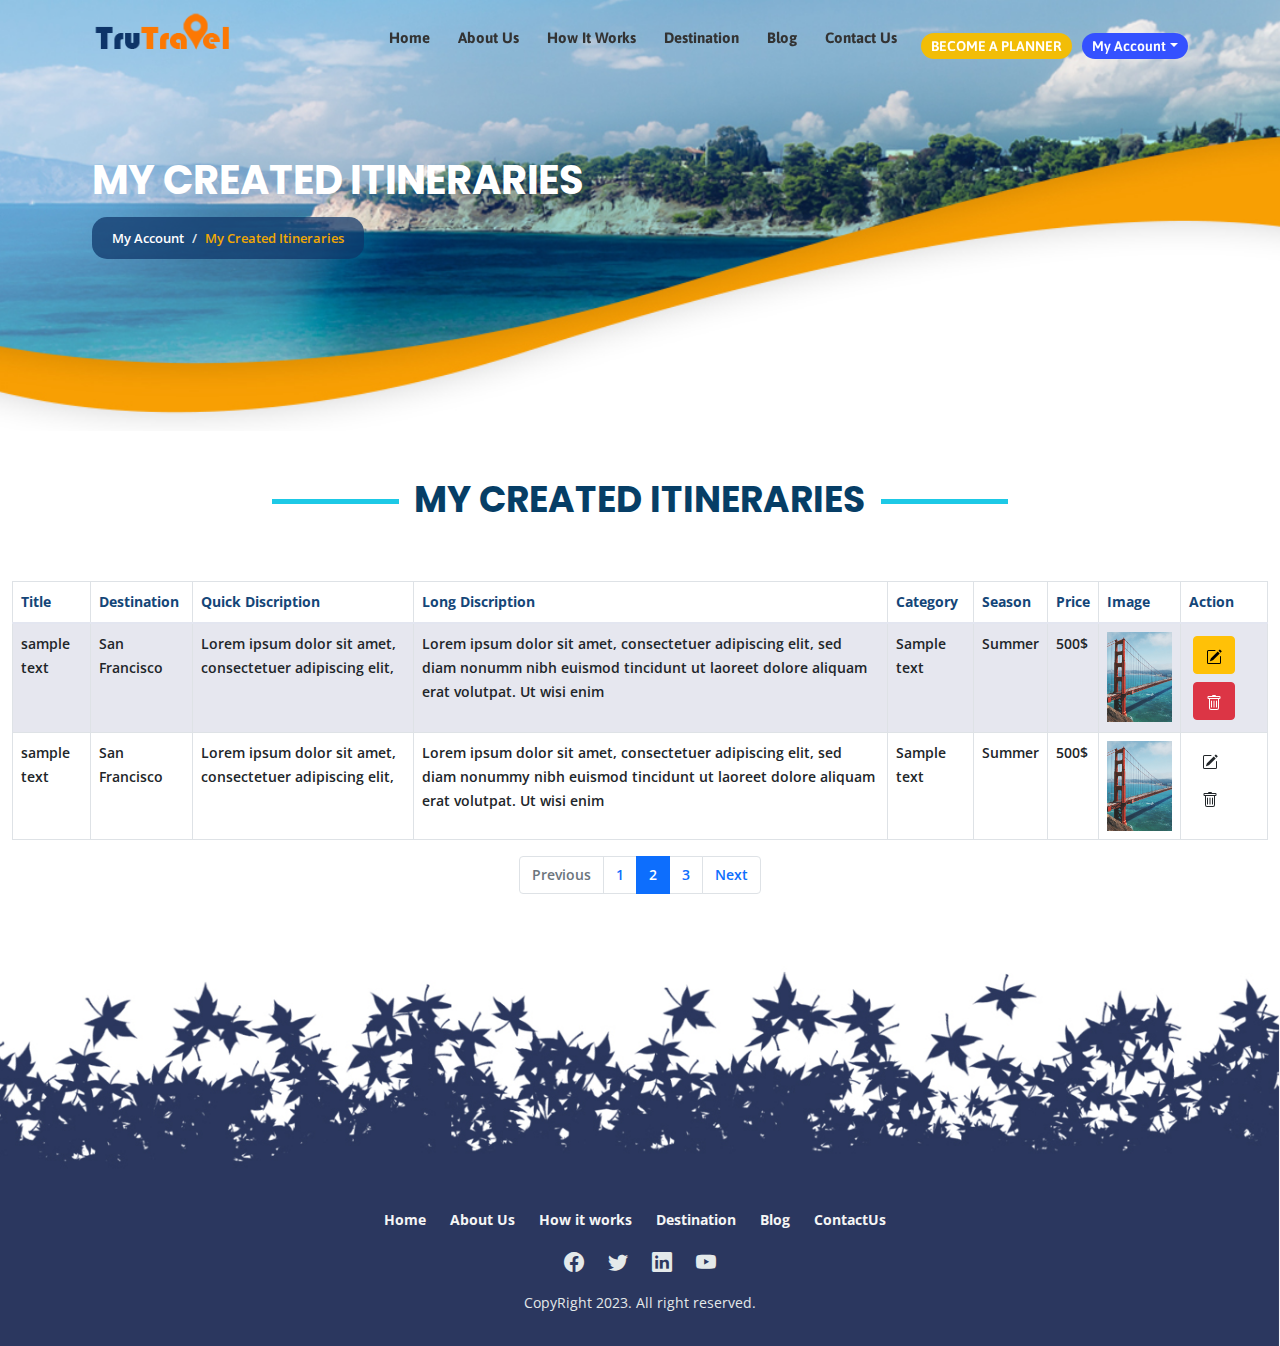
<file: clients-Itineraries.html>
<!doctype html>
<html lang="en">

<head>
	<!-- Required meta tags -->
	<meta charset="utf-8">
	<meta name="viewport" content="width=device-width, initial-scale=1, shrink-to-fit=no">
<title>TruTravel:: Index ::</title>
	<!-- Bootstrap CSS -->
	<link href="bootstrap.min.css" rel="stylesheet">
	<!-- external CSS -->

<link href="custom1.css" rel="stylesheet">
	<!-- fonts CSS -->

	<link href="https://fonts.googleapis.com/css2?family=Open+Sans:ital,wght@0,300;0,400;0,500;0,600;0,700;1,300;1,400;1,500;1,600&display=swap" rel="stylesheet">
	<link href="https://fonts.googleapis.com/css2?family=Poppins:ital,wght@0,100;0,200;0,300;0,400;0,500;0,600;0,700;0,800;0,900;1,100;1,200;1,300;1,400;1,500;1,600;1,700;1,800;1,900&display=swap" rel="stylesheet">
	<link href="https://fonts.googleapis.com/css2?family=Asap:ital,wght@0,400;0,500;0,600;1,400;1,500;1,600&display=swap" rel="stylesheet">
	<link href="https://fonts.googleapis.com/css2?family=Dancing+Script:wght@400;500;600;700&display=swap" rel="stylesheet">
	<!-- Bootstrap icons -->
	<link rel="stylesheet" href="https://cdn.jsdelivr.net/npm/bootstrap-icons@1.7.2/font/bootstrap-icons.css">
	<!-- owl carousel -->
     <link rel='stylesheet' href='https://cdnjs.cloudflare.com/ajax/libs/OwlCarousel2/2.3.4/assets/owl.carousel.min.css'><link rel="stylesheet" href="style.css">
	<!-- Optional JavaScript -->
    <script src="jquery-3.3.1.slim.min.js"></script>
<!--
	<link rel="stylesheet" href="//cdnjs.cloudflare.com/ajax/libs/bootstrap-datepicker/1.3.0/css/datepicker.min.css" />
<link rel="stylesheet" href="//cdnjs.cloudflare.com/ajax/libs/bootstrap-datepicker/1.3.0/css/datepicker3.min.css" />

<script src="//cdnjs.cloudflare.com/ajax/libs/bootstrap-datepicker/1.3.0/js/bootstrap-datepicker.min.js"></script>
-->
	<!-- testimonial JavaScript -->


	<script>
		$(function() {
			var header = $(".clearHeader");
			$(window).scroll(function() {
				var scroll = $(window).scrollTop();

				if (scroll >= 100) {
					header.removeClass('clearHeader').addClass("bg-white");
				} else {
					header.removeClass("bg-white").addClass('clearHeader');
				}
			});
		});

	</script>
	<title>TruTravel:: Index ::</title>
</head>
  <body>
      <header class="main-header">
		<div id="topbar" class="fixed-top  clearHeader">
			<div class=" container">
				<div class="row ">
					<div class="col-lg-2 col-md-3 col-sm-3 ">
						<div class="logo"><a href="index.html"><img src="trutravel-logo.png" border="" alt=""></a></div>
					</div>
					<div class="col-lg-10 col-md-9 col-sm-12 ">
						<nav class="navbar navbar-expand-lg navbar-dark">
							<button class="navbar-toggler navbar-toggler-right collapsed" type="button" data-bs-toggle="collapse" data-bs-target="#navbarsExample06" aria-controls="navbarsExample06" aria-expanded="false" aria-label="Toggle navigation">
								<span></span>
								<span></span>
								<span></span> </button>
							<div class="collapse navbar-collapse" id="navbarsExample06">
										<ul class="navbar-nav ms-auto  ">
									<li class="nav-item "> <a class="nav-link" href="index.html"> Home   </a> </li>
									<li class="nav-item "> <a class="nav-link" href="aboutus.html">About Us </a> </li>
									<li class="nav-item "> <a class="nav-link" href="howitworks.html">How it works </a> </li>
									<li class="nav-item "> <a class="nav-link" href="destination.html">Destination</a> </li>
									<li class="nav-item "> <a class="nav-link" href="blog.html">Blog </a> </li>
                                    <li class="nav-item "> <a class="nav-link" href="contactus.html">Contact Us </a> </li>
                                    <li class="nav-item mt-3"><a class="yel-btn" href="becomeaplanner.html">BECOME A PLANNER</a></li>
                                    <li class="nav-item dropdown mt-3"><a class=" login-btn dropdown-toggle" href="#" id="navbarScrollingDropdown" role="button" data-bs-toggle="dropdown" aria-expanded="false">My Account</a>
                                             <ul class="dropdown-menu " aria-labelledby="navbarScrollingDropdown">
            <li><a class="dropdown-item" href="#">My Created Itineraries</a></li>
            <li><a class="dropdown-item" href="#">My orders</a></li>
           
            <li><a class="dropdown-item" href="#">Messages Inbox</a></li>
                                                 <li><a class="dropdown-item" href="#">My Profile</a></li>
                                                 <li><a class="dropdown-item" href="#">Logout</a></li>
          </ul>
                                            </li>
                                    
								</ul>

							</div>

						</nav>
					</div>
				
				</div>
			</div>
		</div>
	</header>
	<!--  Header end-->
      <!--  Inner banner starts here-->
		<section class="innerbanner">
			<div class="container">
				<div class="row  ">
					<div class="col-lg-7 col-md-6 ">
						<h1 class="text-white">My Created Itineraries</h1>
                        	<nav aria-label="breadcrumb">
							<ol class="breadcrumb ">
								<li class="breadcrumb-item"><a href="index.html">My Account</a></li>
								<!-- <li class="breadcrumb-item"><a href="#">Our Story</a></li> -->
								<li class="breadcrumb-item active" aria-current="page">My Created Itineraries</li>
							</ol>
						</nav>
					</div>
					
				</div>


			</div>

		</section>
		<!-- Inner banner ends -->
      
	<!-- main Content start -->
		<section >
			<div class="container">

				<div class="row ">
					<div class="col-lg-12 ">
                        <h1 class="maintitle mb-4"><span>My Created Itineraries</span></h1>
						
					</div>
				</div>
				
			</div>
		</section>
      <section>
      <div class="container-fluid">
          <div class="row ">
					<div class="col-lg-12 ">
						     <div class="table-responsive pt-5 pb-5">
                                        <table class="table table-bordered table-striped" id="dataTable" width="100%" cellspacing="0">
                                            <thead>
                                                <tr>
                                                    <th>Title</th>
                                                    <th>Destination</th>
                                                    <th>Quick Discription </th>
                                                    <th>Long Discription</th>
                                                    <th>Category</th>
                                                    <th>Season</th>
                                                    <th>Price</th>
                                                    <th>Image</th>
                                                     <th>Action</th>
                                                </tr>
                                            </thead>

                                            <tbody>

                                                <tr>
                                                    <td>sample text</td>
                                                    <td>San Francisco  </td>
                                                    <td>Lorem ipsum dolor sit amet, consectetuer adipiscing elit, </td>
                                                    <td >Lorem ipsum dolor sit amet, 
                                                        consectetuer adipiscing
                                                        elit, sed diam nonumm
                                                        nibh euismod tincidunt ut laoreet
                                                        dolore aliquam erat volutpat. Ut wisi enim</td>
                                                    <td>Sample text</td>
                                                    <td>Summer</td>
                                                    <td>500$</td>
                                                    <td><img src="1.jpg" style="width: 100px; height: auto;"></td>
                                                  
                                                    <td><button type="button" class="btn btn-warning d-inline m-1 ">
                                                            <svg xmlns="http://www.w3.org/2000/svg" width="16" height="16" fill="currentColor" class="bi bi-pencil-square" viewBox="0 0 16 16">
                                                                <path d="M15.502 1.94a.5.5 0 0 1 0 .706L14.459 3.69l-2-2L13.502.646a.5.5 0 0 1 .707 0l1.293 1.293zm-1.75 2.456-2-2L4.939 9.21a.5.5 0 0 0-.121.196l-.805 2.414a.25.25 0 0 0 .316.316l2.414-.805a.5.5 0 0 0 .196-.12l6.813-6.814z"></path>
                                                                <path fill-rule="evenodd" d="M1 13.5A1.5 1.5 0 0 0 2.5 15h11a1.5 1.5 0 0 0 1.5-1.5v-6a.5.5 0 0 0-1 0v6a.5.5 0 0 1-.5.5h-11a.5.5 0 0 1-.5-.5v-11a.5.5 0 0 1 .5-.5H9a.5.5 0 0 0 0-1H2.5A1.5 1.5 0 0 0 1 2.5v11z"></path>
                                                            </svg>
                                                        </button> <button type="button" class="btn btn-danger m-1">
                                                            <svg xmlns="http://www.w3.org/2000/svg" width="16" height="16" fill="currentColor" class="bi bi-trash" viewBox="0 0 16 16">
                                                                <path d="M5.5 5.5A.5.5 0 0 1 6 6v6a.5.5 0 0 1-1 0V6a.5.5 0 0 1 .5-.5Zm2.5 0a.5.5 0 0 1 .5.5v6a.5.5 0 0 1-1 0V6a.5.5 0 0 1 .5-.5Zm3 .5a.5.5 0 0 0-1 0v6a.5.5 0 0 0 1 0V6Z"></path>
                                                                <path d="M14.5 3a1 1 0 0 1-1 1H13v9a2 2 0 0 1-2 2H5a2 2 0 0 1-2-2V4h-.5a1 1 0 0 1-1-1V2a1 1 0 0 1 1-1H6a1 1 0 0 1 1-1h2a1 1 0 0 1 1 1h3.5a1 1 0 0 1 1 1v1ZM4.118 4 4 4.059V13a1 1 0 0 0 1 1h6a1 1 0 0 0 1-1V4.059L11.882 4H4.118ZM2.5 3h11V2h-11v1Z"></path>
                                                            </svg>
                                                        </button></td>
                                                </tr>
                                               <tr>
                                                    <td>sample text</td>
                                                    <td>San Francisco  </td>
                                                    <td>Lorem ipsum dolor sit amet, consectetuer adipiscing elit, </td>
                                                    <td class="text-wrap" >Lorem ipsum dolor sit amet, consectetuer adipiscing elit, sed diam nonummy nibh euismod tincidunt ut laoreet dolore aliquam erat volutpat. Ut wisi enim</td>
                                                    <td>Sample text</td>
                                                    <td>Summer</td>
                                                    <td>500$</td>
                                                    <td><img src="1.jpg" style="width: 100px; height: auto;"></td>
                                                  
                                                    <td><button type="button" class="btn  btn-edit ">
                                                            <svg xmlns="http://www.w3.org/2000/svg" width="16" height="16" fill="currentColor" class="bi bi-pencil-square" viewBox="0 0 16 16">
                                                                <path d="M15.502 1.94a.5.5 0 0 1 0 .706L14.459 3.69l-2-2L13.502.646a.5.5 0 0 1 .707 0l1.293 1.293zm-1.75 2.456-2-2L4.939 9.21a.5.5 0 0 0-.121.196l-.805 2.414a.25.25 0 0 0 .316.316l2.414-.805a.5.5 0 0 0 .196-.12l6.813-6.814z"></path>
                                                                <path fill-rule="evenodd" d="M1 13.5A1.5 1.5 0 0 0 2.5 15h11a1.5 1.5 0 0 0 1.5-1.5v-6a.5.5 0 0 0-1 0v6a.5.5 0 0 1-.5.5h-11a.5.5 0 0 1-.5-.5v-11a.5.5 0 0 1 .5-.5H9a.5.5 0 0 0 0-1H2.5A1.5 1.5 0 0 0 1 2.5v11z"></path>
                                                            </svg>
                                                        </button> <button type="button" class="btn btn-delete ">
                                                            <svg xmlns="http://www.w3.org/2000/svg" width="16" height="16" fill="currentColor" class="bi bi-trash" viewBox="0 0 16 16">
                                                                <path d="M5.5 5.5A.5.5 0 0 1 6 6v6a.5.5 0 0 1-1 0V6a.5.5 0 0 1 .5-.5Zm2.5 0a.5.5 0 0 1 .5.5v6a.5.5 0 0 1-1 0V6a.5.5 0 0 1 .5-.5Zm3 .5a.5.5 0 0 0-1 0v6a.5.5 0 0 0 1 0V6Z"></path>
                                                                <path d="M14.5 3a1 1 0 0 1-1 1H13v9a2 2 0 0 1-2 2H5a2 2 0 0 1-2-2V4h-.5a1 1 0 0 1-1-1V2a1 1 0 0 1 1-1H6a1 1 0 0 1 1-1h2a1 1 0 0 1 1 1h3.5a1 1 0 0 1 1 1v1ZM4.118 4 4 4.059V13a1 1 0 0 0 1 1h6a1 1 0 0 0 1-1V4.059L11.882 4H4.118ZM2.5 3h11V2h-11v1Z"></path>
                                                            </svg>
                                                        </button></td>
                                                </tr>
                                            </tbody>
                                        </table>
                                        <div class="text-center">
                                            <nav aria-label="...">
                                                <ul class="pagination justify-content-center">
                                                    <li class="page-item disabled">
                                                        <a class="page-link" href="#" tabindex="-1" aria-disabled="true">Previous</a>
                                                    </li>
                                                    <li class="page-item"><a class="page-link" href="#">1</a></li>
                                                    <li class="page-item active" aria-current="page">
                                                        <a class="page-link" href="#">2</a>
                                                    </li>
                                                    <li class="page-item"><a class="page-link" href="#">3</a></li>
                                                    <li class="page-item">
                                                        <a class="page-link" href="#">Next</a>
                                                    </li>
                                                </ul>
                                            </nav>
                                        </div>
                                    </div>
					</div>
				</div>
          </div>
      
      </section>
    
  	<!-- Footer section start -->
	<footer>
		<div class="container ">
	
			<div class="row">
				<div class="col-lg-12 text-center ">
					<ul>
						<li> <a href="index.html"> Home   </a> </li>
						<li> <a href="aboutus.html"> About Us </a> </li>
						<li> <a href="howitworks.html"> How it works  </a> </li>
						<li> <a href="destination.html">Destination</a> </li>
						<li> <a href="blog.html">Blog </a> </li>
                        <li> <a href="contactus.html">ContactUs</a> </li>
					</ul>
                    <p><a href="https://www.facebook.com/"><i class="bi bi-facebook "></i></a> <a href="https://twitter.com/i/flow/login"><i class="bi bi-twitter"></i></a> <a href="https://www.linkedin.com/home"><i class="bi bi-linkedin"></i></a> <a href="https://www.youtube.com/"><i class="bi bi-youtube"></i></a></p>
					<p>CopyRight 2023. All right reserved.</p>
					
				</div>



			</div>


		</div>
	</footer>
	<!-- Footer section end -->
	<!-- Optional JavaScript; choose one of the two! -->

	<!-- Option 1: Bootstrap Bundle with Popper -->
	<script src="bootstrap.bundle.min.js"></script>

	<!-- jquery -->

      <!-- owl carousel -->
	  <script src='https://cdnjs.cloudflare.com/ajax/libs/jquery/3.6.0/jquery.min.js'></script>
<script src='https://cdnjs.cloudflare.com/ajax/libs/OwlCarousel2/2.3.4/owl.carousel.min.js'></script><script  src="script.js"></script>
	 <script>
		$(function() {
			$('.scroll-down').click(function() {
				$('html, body').animate({
					scrollTop: $('section.ok').offset().top
				}, 'slow');
				return false;
			});
		});

	</script>
	<script>
$(document).ready(function() {
    $('#datePicker')
        .datepicker({
            format: 'mm/dd/yyyy'
        })
        .on('changeDate', function(e) {
            // Revalidate the date field
            $('#eventForm').formValidation('revalidateField', 'date');
        });

    $('#eventForm').formValidation({
        framework: 'bootstrap',
        icon: {
            valid: 'glyphicon glyphicon-ok',
            invalid: 'glyphicon glyphicon-remove',
            validating: 'glyphicon glyphicon-refresh'
        },
        fields: {
            name: {
                validators: {
                    notEmpty: {
                        message: 'The name is required'
                    }
                }
            },
            date: {
                validators: {
                    notEmpty: {
                        message: 'The date is required'
                    },
                    date: {
                        format: 'MM/DD/YYYY',
                        message: 'The date is not a valid'
                    }
                }
            }
        }
    });
});
</script>
<!--      <script src="//cdnjs.cloudflare.com/ajax/libs/bootstrap-datepicker/1.3.0/js/bootstrap-datepicker.min.js"></script>-->
	<!-- Option 2: Separate Popper and Bootstrap JS -->
	<!--
    <script src="https://cdn.jsdelivr.net/npm/@popperjs/core@2.10.2/dist/umd/popper.min.js" integrity="sha384-7+zCNj/IqJ95wo16oMtfsKbZ9ccEh31eOz1HGyDuCQ6wgnyJNSYdrPa03rtR1zdB" crossorigin="anonymous"></script>
    <script src="https://cdn.jsdelivr.net/npm/bootstrap@5.1.3/dist/js/bootstrap.min.js" integrity="sha384-QJHtvGhmr9XOIpI6YVutG+2QOK9T+ZnN4kzFN1RtK3zEFEIsxhlmWl5/YESvpZ13" crossorigin="anonymous"></script>
    -->
</body>

</html>
</file>
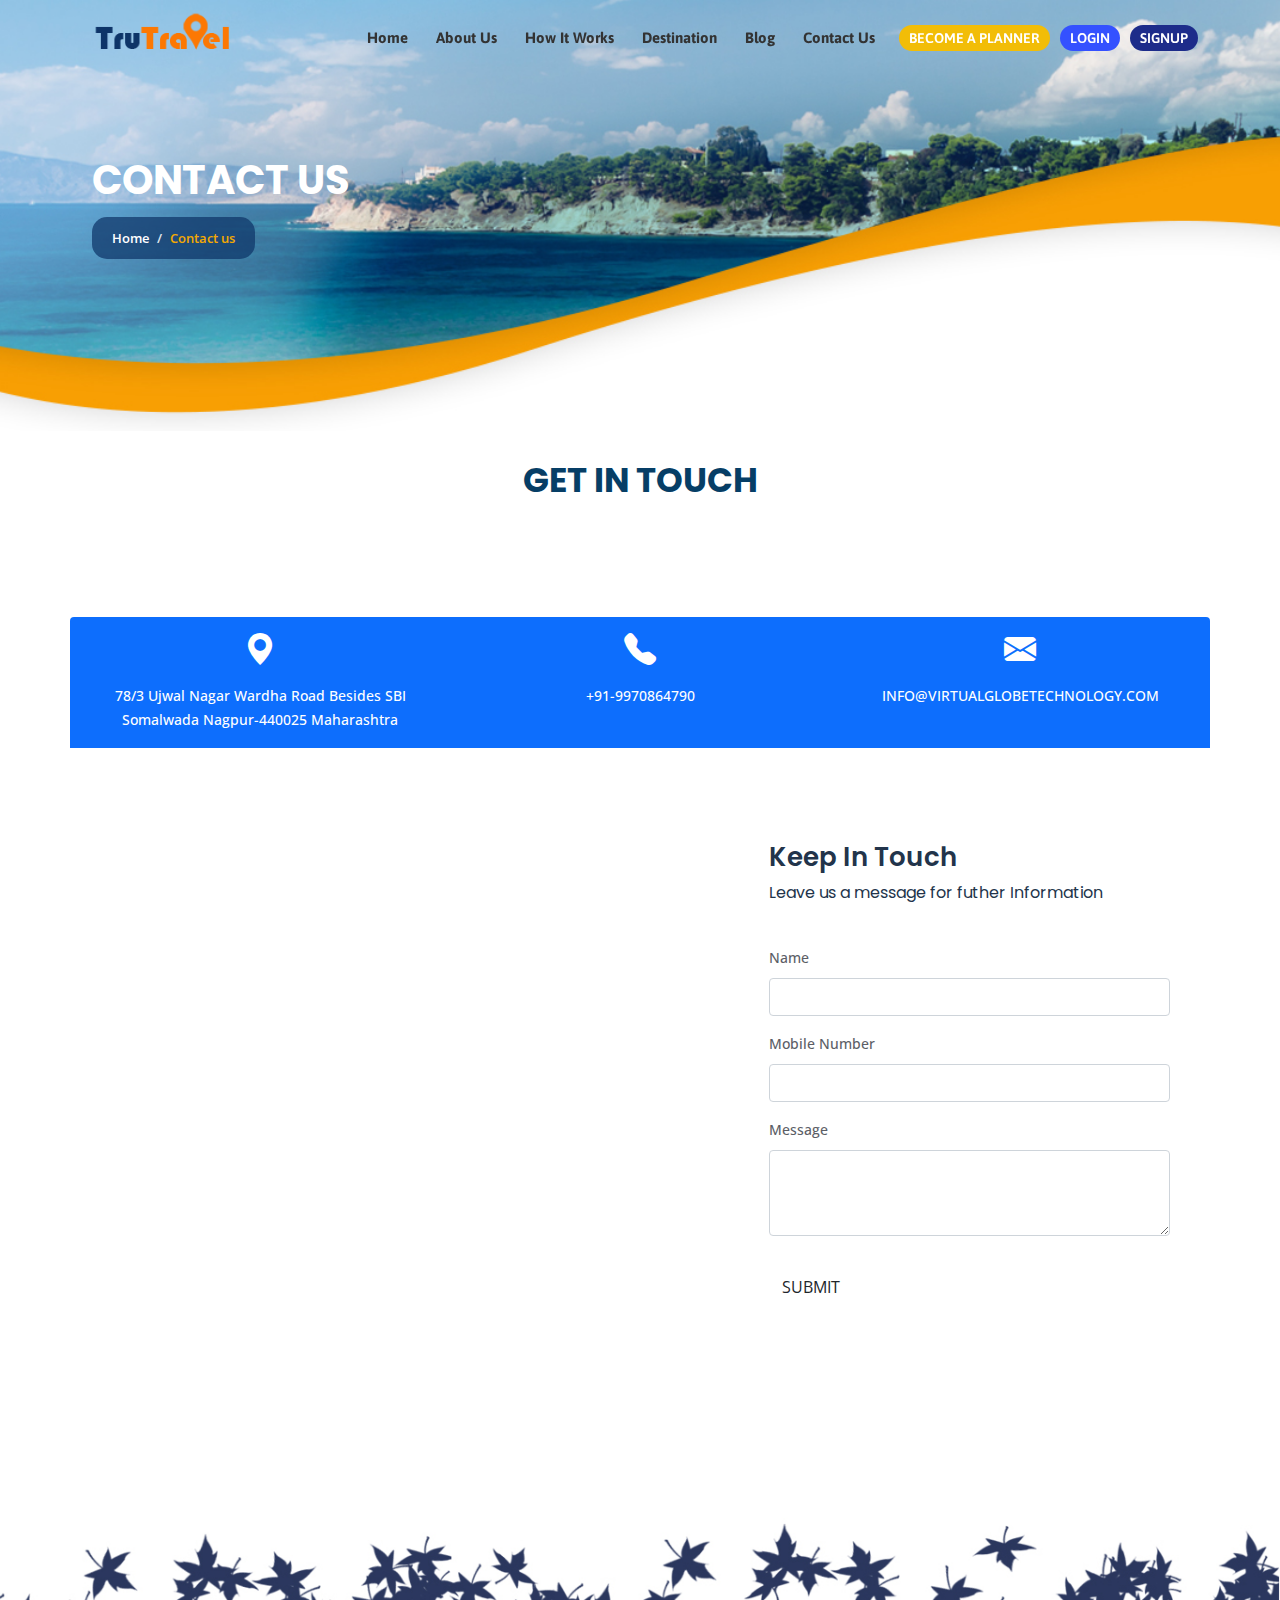
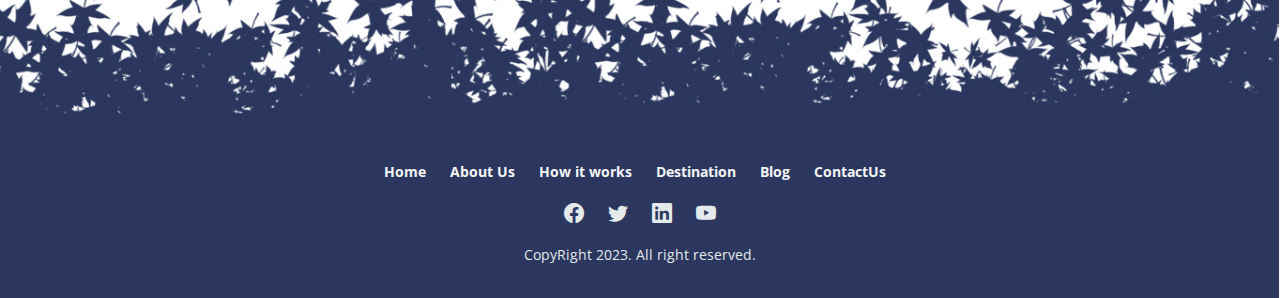
<file: contactus.html>
<!doctype html>
<html lang="en">

<head>
	<!-- Required meta tags -->
	<meta charset="utf-8">
	<meta name="viewport" content="width=device-width, initial-scale=1, shrink-to-fit=no">
<title>TruTravel:: Index ::</title>
	<!-- Bootstrap CSS -->
	<link href="bootstrap.min.css" rel="stylesheet">
	<!-- external CSS -->

<link href="custom1.css" rel="stylesheet">
	<!-- fonts CSS -->

	<link href="https://fonts.googleapis.com/css2?family=Open+Sans:ital,wght@0,300;0,400;0,500;0,600;0,700;1,300;1,400;1,500;1,600&display=swap" rel="stylesheet">
	<link href="https://fonts.googleapis.com/css2?family=Poppins:ital,wght@0,100;0,200;0,300;0,400;0,500;0,600;0,700;0,800;0,900;1,100;1,200;1,300;1,400;1,500;1,600;1,700;1,800;1,900&display=swap" rel="stylesheet">
	<link href="https://fonts.googleapis.com/css2?family=Asap:ital,wght@0,400;0,500;0,600;1,400;1,500;1,600&display=swap" rel="stylesheet">
	<link href="https://fonts.googleapis.com/css2?family=Dancing+Script:wght@400;500;600;700&display=swap" rel="stylesheet">
	<!-- Bootstrap icons -->
	<link rel="stylesheet" href="https://cdn.jsdelivr.net/npm/bootstrap-icons@1.7.2/font/bootstrap-icons.css">
	<!-- owl carousel -->
     <link rel='stylesheet' href='https://cdnjs.cloudflare.com/ajax/libs/OwlCarousel2/2.3.4/assets/owl.carousel.min.css'><link rel="stylesheet" href="style.css">
	<!-- Optional JavaScript -->
    <script src="jquery-3.3.1.slim.min.js"></script>
<!--
	<link rel="stylesheet" href="//cdnjs.cloudflare.com/ajax/libs/bootstrap-datepicker/1.3.0/css/datepicker.min.css" />
<link rel="stylesheet" href="//cdnjs.cloudflare.com/ajax/libs/bootstrap-datepicker/1.3.0/css/datepicker3.min.css" />

<script src="//cdnjs.cloudflare.com/ajax/libs/bootstrap-datepicker/1.3.0/js/bootstrap-datepicker.min.js"></script>
-->
	<!-- testimonial JavaScript -->


	<script>
		$(function() {
			var header = $(".clearHeader");
			$(window).scroll(function() {
				var scroll = $(window).scrollTop();

				if (scroll >= 100) {
					header.removeClass('clearHeader').addClass("bg-white");
				} else {
					header.removeClass("bg-white").addClass('clearHeader');
				}
			});
		});

	</script>
	<title>TruTravel:: Index ::</title>
</head>
  <body>
            <header class="main-header">
		<div id="topbar" class="fixed-top  clearHeader">
			<div class=" container">
				<div class="row ">
					<div class="col-lg-2 col-md-2 col-sm-3 ">
						<div class="logo"><a href="index.html"><img src="trutravel-logo.png" border="" alt=""></a></div>
					</div>
					<div class="col-lg-10 col-md-10 col-sm-12 ">
						<nav class="navbar navbar-expand-lg navbar-dark">
							<button class="navbar-toggler navbar-toggler-right collapsed" type="button" data-bs-toggle="collapse" data-bs-target="#navbarsExample06" aria-controls="navbarsExample06" aria-expanded="false" aria-label="Toggle navigation">
								<span></span>
								<span></span>
								<span></span> </button>
							<div class="collapse navbar-collapse" id="navbarsExample06">
								<ul class="navbar-nav ms-auto  ">
									<li class="nav-item "> <a class="nav-link" href="index.html"> Home   </a> </li>
									<li class="nav-item "> <a class="nav-link" href="aboutus.html">About Us </a> </li>
									<li class="nav-item "> <a class="nav-link" href="howitworks.html">How it works </a> </li>
									<li class="nav-item "> <a class="nav-link" href="destination.html">Destination</a> </li>
									<li class="nav-item "> <a class="nav-link" href="blog.html">Blog </a> </li>
                                    <li class="nav-item "> <a class="nav-link" href="contactus.html">Contact Us </a> </li>
                                    <li class="nav-item pt-2"><a class="yel-btn" href="becomeaplanner.html">BECOME A PLANNER</a></li>
                                    <li class="nav-item pt-2"><a class="login-btn" href="login.html" >LOGIN</a></li>
                                    <li class="nav-item pt-2"><a class="sign-btn" href="signup.html" data-bs-toggle="modal" data-bs-target="#myModal">SIGNUP</a></li>
								</ul>

							</div>

						</nav>
					</div>
				
				</div>
			</div>
		</div>
	</header>
	<!--  Header end-->
      <!--  Inner banner starts here-->
		<section class="innerbanner">
			<div class="container">
				<div class="row  ">
					<div class="col-lg-7 col-md-6 ">
						<h1 class="text-white">Contact Us</h1>
                        	<nav aria-label="breadcrumb">
							<ol class="breadcrumb ">
								<li class="breadcrumb-item"><a href="index.html">Home</a></li>
								<!-- <li class="breadcrumb-item"><a href="#">Our Story</a></li> -->
								<li class="breadcrumb-item active" aria-current="page">Contact us </li>
							</ol>
						</nav>
					</div>
					<div class="col-lg-5 col-md-6 col-sm-12 ">
					
					</div>
				</div>


			</div>

		</section>
		<!-- Inner banner ends -->
      
	<!-- main Content start -->
<section class="main-content">

    <div class="container ">
        <div class="row">
            <div class="col-lg-12 pb-5">
                <h1>Get In Touch </h1>
            </div>
        </div>
        <div class="row bg-primary rounded-top mt-5 mb-0">

            <div class="col-lg-4  ">
                <div class="text-center mt-3 mb-3 text-white "><span class="d-block   pb-3"><i class="bi bi-geo-alt-fill text-white  fs-2"></i> </span>78/3 Ujwal Nagar Wardha Road
                    Besides SBI<br> Somalwada
                    Nagpur-440025 Maharashtra</div>


            </div>
            <div class="col-lg-4   ">
                <div class="text-center mt-3 mb-3 text-white "><span class="d-block  pb-3"><i class="bi bi-telephone-fill text-white fs-2"></i></span><a href="tel:9970864790" class="text-white">+91-9970864790 </a></div>
            </div>
            <div class="col-lg-4 ">
                <div class="text-center mt-3 mb-3 text-white "><span class="d-block  pb-3"><i class="bi bi-envelope-fill  fs-2"></i></span><a href="mailto:info@careerstreets.in<" class="text-white">INFO@VIRTUALGLOBETECHNOLOGY.COM
</a></div>
            </div>

        </div>
    </div>
    <div class="container-fluid map g-0">
        <div class="col-lg-12 ">

            <div class="contactpage-form" id="contact">
                <h3>Keep In Touch
                    <span>Leave us a message for futher Information</span>
                </h3>
                                                <form class="row g-3" method="post" action="send_mail.php?page=contact">

                    <div class=" col-lg-12 position-relative">
                        <label for="validationDefault01" class="form-label">Name</label>
                        <input type="text" name="txtname" class="form-control" id="validationDefault01" required="" value="">

                    </div>
                    <div class="col-lg-12">
                        <label for="validationDefault02" class="form-label">Mobile Number</label>
                        <input type="text" name="txtmobile" class="form-control" id="validationDefault02" value="" required="" minlength="10" maxlength="10">
                    </div>
                    <!-- <div class="col-lg-12 position-relative">
							<label for="validationDefault03" class="form-label">Test</label>
							<input type="text" name="txttest"  class="form-control" id="validationDefault03"  value="" required>
						</div> -->
                    <div class="mb-3">
                        <label for="exampleInputEmail1" class="form-label">Message</label>
                        <textarea name="txtmessage" rows="3" cols="30" class="form-control"></textarea>
                    </div>
                 

                    <div class="col-lg-12">
                        <button type="submit" class="btn org-btn ">SUBMIT</button>
                    </div>
                </form>
                <script src="https://www.google.com/recaptcha/api.js" async="" defer=""></script>
            </div>
        </div>

        <iframe src="https://www.google.com/maps/embed?pb=!1m18!1m12!1m3!1d3722.414094979093!2d79.06561571398312!3d21.096050885962004!2m3!1f0!2f0!3f0!3m2!1i1024!2i768!4f13.1!3m3!1m2!1s0x3bd4bf0b2f13dcfb%3A0x5efafe20fb5c591c!2s78%2C%2060-3%2C%20Ujwal%20Nagar%2C%20Manish%20Nagar%2C%20Somalwada%2C%20Nagpur%2C%20Maharashtra%20440025!5e0!3m2!1sen!2sin!4v1673263933642!5m2!1sen!2sin" width="100%" height="650" style="border:0; " allowfullscreen="" loading="lazy" referrerpolicy="no-referrer-when-downgrade"></iframe>
    </div>
</section>
      
    
  	<!-- Footer section start -->
	<footer>
		<div class="container ">
	
			<div class="row">
				<div class="col-lg-12 text-center ">
					<ul>
						<li> <a href="index.html"> Home   </a> </li>
						<li> <a href="aboutus.html"> About Us </a> </li>
						<li> <a href="howitworks.html"> How it works  </a> </li>
						<li> <a href="destination.html">Destination</a> </li>
						<li> <a href="blog.html">Blog </a> </li>
                        <li> <a href="contactus.html">ContactUs</a> </li>
					</ul>
                    <p><a href="https://www.facebook.com/"><i class="bi bi-facebook "></i></a> <a href="https://twitter.com/i/flow/login"><i class="bi bi-twitter"></i></a> <a href="https://www.linkedin.com/home"><i class="bi bi-linkedin"></i></a> <a href="https://www.youtube.com/"><i class="bi bi-youtube"></i></a></p>
					<p>CopyRight 2023. All right reserved.</p>
					
				</div>



			</div>


		</div>
	</footer>
	<!-- Footer section end -->
	<!-- Optional JavaScript; choose one of the two! -->

	<!-- Option 1: Bootstrap Bundle with Popper -->
	<script src="bootstrap.bundle.min.js"></script>

	<!-- jquery -->

      <!-- owl carousel -->
	  <script src='https://cdnjs.cloudflare.com/ajax/libs/jquery/3.6.0/jquery.min.js'></script>
<script src='https://cdnjs.cloudflare.com/ajax/libs/OwlCarousel2/2.3.4/owl.carousel.min.js'></script><script  src="script.js"></script>
	 <script>
		$(function() {
			$('.scroll-down').click(function() {
				$('html, body').animate({
					scrollTop: $('section.ok').offset().top
				}, 'slow');
				return false;
			});
		});

	</script>
	<script>
$(document).ready(function() {
    $('#datePicker')
        .datepicker({
            format: 'mm/dd/yyyy'
        })
        .on('changeDate', function(e) {
            // Revalidate the date field
            $('#eventForm').formValidation('revalidateField', 'date');
        });

    $('#eventForm').formValidation({
        framework: 'bootstrap',
        icon: {
            valid: 'glyphicon glyphicon-ok',
            invalid: 'glyphicon glyphicon-remove',
            validating: 'glyphicon glyphicon-refresh'
        },
        fields: {
            name: {
                validators: {
                    notEmpty: {
                        message: 'The name is required'
                    }
                }
            },
            date: {
                validators: {
                    notEmpty: {
                        message: 'The date is required'
                    },
                    date: {
                        format: 'MM/DD/YYYY',
                        message: 'The date is not a valid'
                    }
                }
            }
        }
    });
});
</script>
<!--      <script src="//cdnjs.cloudflare.com/ajax/libs/bootstrap-datepicker/1.3.0/js/bootstrap-datepicker.min.js"></script>-->
	<!-- Option 2: Separate Popper and Bootstrap JS -->
	<!--
    <script src="https://cdn.jsdelivr.net/npm/@popperjs/core@2.10.2/dist/umd/popper.min.js" integrity="sha384-7+zCNj/IqJ95wo16oMtfsKbZ9ccEh31eOz1HGyDuCQ6wgnyJNSYdrPa03rtR1zdB" crossorigin="anonymous"></script>
    <script src="https://cdn.jsdelivr.net/npm/bootstrap@5.1.3/dist/js/bootstrap.min.js" integrity="sha384-QJHtvGhmr9XOIpI6YVutG+2QOK9T+ZnN4kzFN1RtK3zEFEIsxhlmWl5/YESvpZ13" crossorigin="anonymous"></script>
    -->
</body>

</html>
</file>
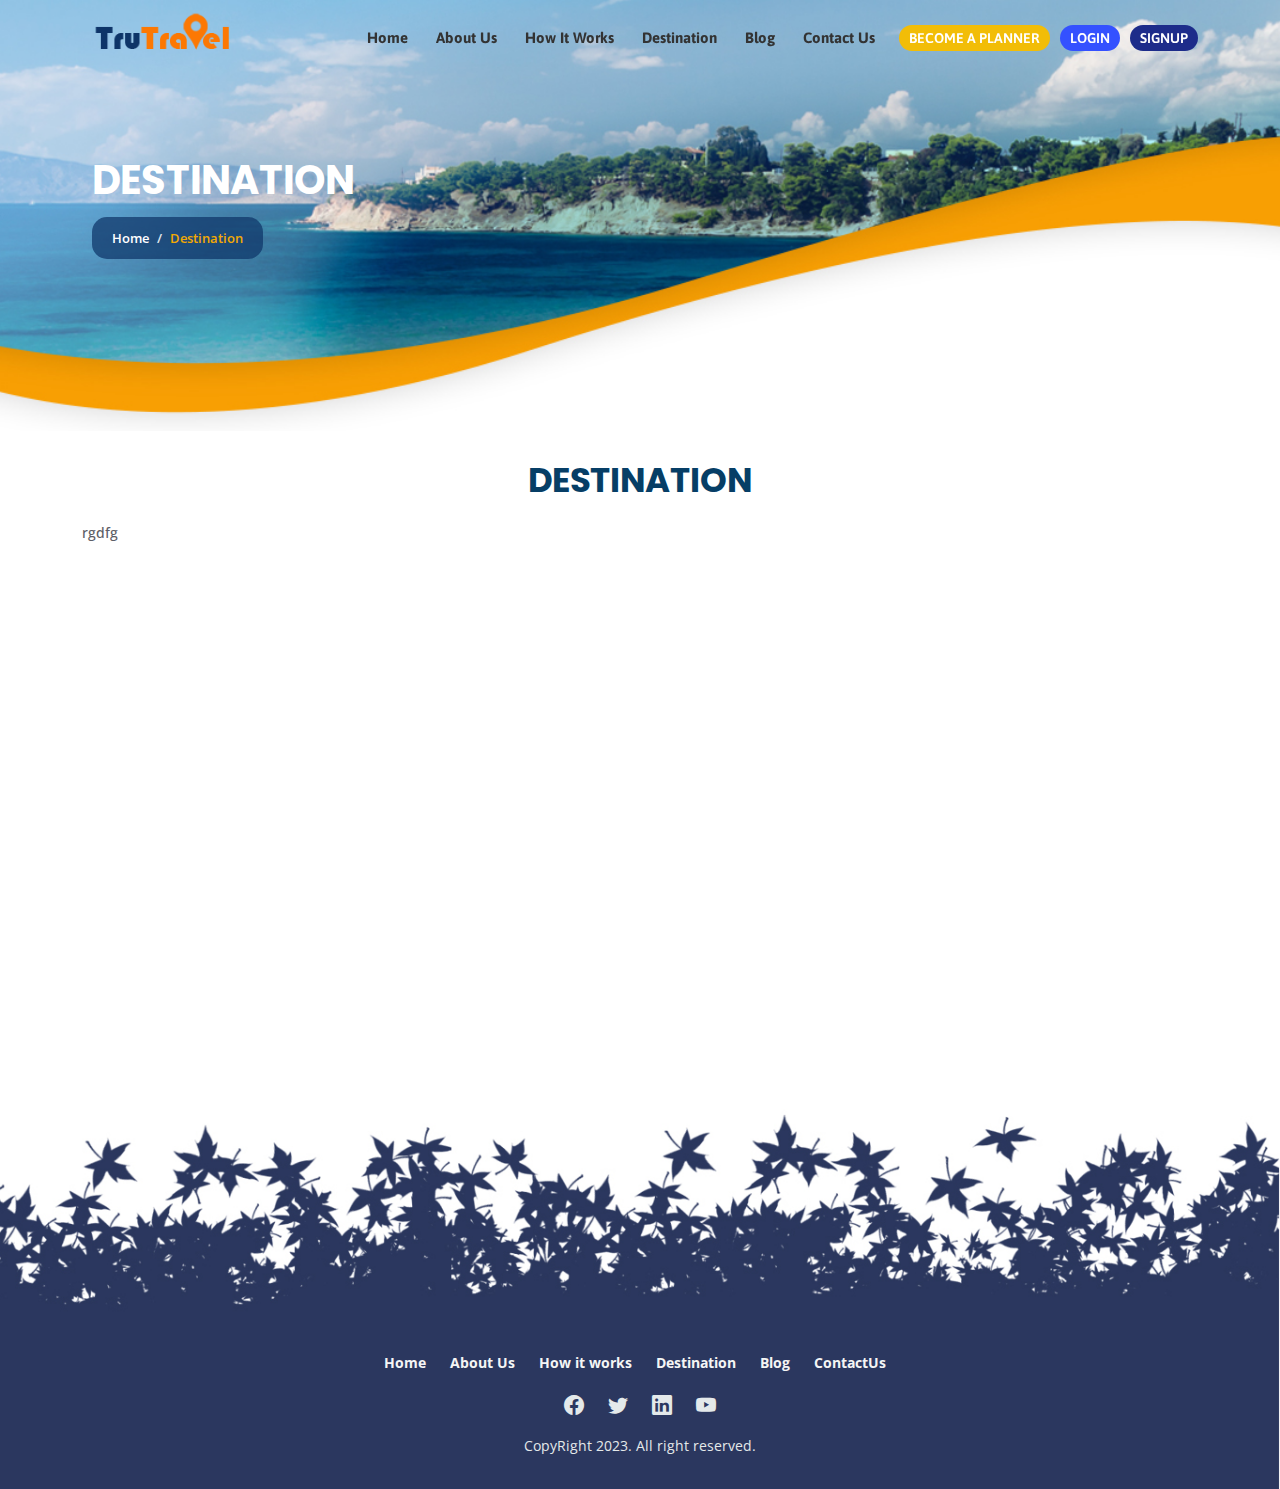
<file: destination.html>
<!doctype html>
<html lang="en">

<head>
	<!-- Required meta tags -->
	<meta charset="utf-8">
	<meta name="viewport" content="width=device-width, initial-scale=1, shrink-to-fit=no">
<title>TruTravel:: Index ::</title>
	<!-- Bootstrap CSS -->
	<link href="bootstrap.min.css" rel="stylesheet">
	<!-- external CSS -->

<link href="custom1.css" rel="stylesheet">
	<!-- fonts CSS -->

	<link href="https://fonts.googleapis.com/css2?family=Open+Sans:ital,wght@0,300;0,400;0,500;0,600;0,700;1,300;1,400;1,500;1,600&display=swap" rel="stylesheet">
	<link href="https://fonts.googleapis.com/css2?family=Poppins:ital,wght@0,100;0,200;0,300;0,400;0,500;0,600;0,700;0,800;0,900;1,100;1,200;1,300;1,400;1,500;1,600;1,700;1,800;1,900&display=swap" rel="stylesheet">
	<link href="https://fonts.googleapis.com/css2?family=Asap:ital,wght@0,400;0,500;0,600;1,400;1,500;1,600&display=swap" rel="stylesheet">
	<link href="https://fonts.googleapis.com/css2?family=Dancing+Script:wght@400;500;600;700&display=swap" rel="stylesheet">
	<!-- Bootstrap icons -->
	<link rel="stylesheet" href="https://cdn.jsdelivr.net/npm/bootstrap-icons@1.7.2/font/bootstrap-icons.css">
	<!-- owl carousel -->
     <link rel='stylesheet' href='https://cdnjs.cloudflare.com/ajax/libs/OwlCarousel2/2.3.4/assets/owl.carousel.min.css'><link rel="stylesheet" href="style.css">
	<!-- Optional JavaScript -->
    <script src="jquery-3.3.1.slim.min.js"></script>
<!--
	<link rel="stylesheet" href="//cdnjs.cloudflare.com/ajax/libs/bootstrap-datepicker/1.3.0/css/datepicker.min.css" />
<link rel="stylesheet" href="//cdnjs.cloudflare.com/ajax/libs/bootstrap-datepicker/1.3.0/css/datepicker3.min.css" />

<script src="//cdnjs.cloudflare.com/ajax/libs/bootstrap-datepicker/1.3.0/js/bootstrap-datepicker.min.js"></script>
-->
	<!-- testimonial JavaScript -->


	<script>
		$(function() {
			var header = $(".clearHeader");
			$(window).scroll(function() {
				var scroll = $(window).scrollTop();

				if (scroll >= 100) {
					header.removeClass('clearHeader').addClass("bg-white");
				} else {
					header.removeClass("bg-white").addClass('clearHeader');
				}
			});
		});

	</script>
	<title>TruTravel:: Index ::</title>
</head>
  <body>
         <header class="main-header">
		<div id="topbar" class="fixed-top  clearHeader">
			<div class=" container">
				<div class="row ">
					<div class="col-lg-2 col-md-2 col-sm-3 ">
						<div class="logo"><a href="index.html"><img src="trutravel-logo.png" border="" alt=""></a></div>
					</div>
					<div class="col-lg-10 col-md-10 col-sm-12 ">
						<nav class="navbar navbar-expand-lg navbar-dark">
							<button class="navbar-toggler navbar-toggler-right collapsed" type="button" data-bs-toggle="collapse" data-bs-target="#navbarsExample06" aria-controls="navbarsExample06" aria-expanded="false" aria-label="Toggle navigation">
								<span></span>
								<span></span>
								<span></span> </button>
							<div class="collapse navbar-collapse" id="navbarsExample06">
								<ul class="navbar-nav ms-auto  ">
									<li class="nav-item "> <a class="nav-link" href="index.html"> Home   </a> </li>
									<li class="nav-item "> <a class="nav-link" href="aboutus.html">About Us </a> </li>
									<li class="nav-item "> <a class="nav-link" href="howitworks.html">How it works </a> </li>
									<li class="nav-item "> <a class="nav-link" href="destination.html">Destination</a> </li>
									<li class="nav-item "> <a class="nav-link" href="blog.html">Blog </a> </li>
                                    <li class="nav-item "> <a class="nav-link" href="contactus.html">Contact Us </a> </li>
                                    <li class="nav-item pt-2"><a class="yel-btn" href="becomeaplanner.html">BECOME A PLANNER</a></li>
                                    <li class="nav-item pt-2"><a class="login-btn" href="login.html" >LOGIN</a></li>
                                    <li class="nav-item pt-2"><a class="sign-btn" href="signup.html" data-bs-toggle="modal" data-bs-target="#myModal">SIGNUP</a></li>
								</ul>

							</div>

						</nav>
					</div>
				
				</div>
			</div>
		</div>
	</header>
	<!--  Header end-->
      <!--  Inner banner starts here-->
		<section class="innerbanner">
			<div class="container">
				<div class="row  ">
					<div class="col-lg-7 col-md-6 ">
						<h1 class="text-white">Destination</h1>
                        	<nav aria-label="breadcrumb">
							<ol class="breadcrumb ">
								<li class="breadcrumb-item"><a href="index.html">Home</a></li>
								<!-- <li class="breadcrumb-item"><a href="#">Our Story</a></li> -->
								<li class="breadcrumb-item active" aria-current="page">Destination </li>
							</ol>
						</nav>
					</div>
					
				</div>


			</div>

		</section>
		<!-- Inner banner ends -->
      
	<!-- main Content start -->
		<section class="main-content">
			<div class="container">

				<div class="row ">
					<div class="col-lg-12 ">
						<h1 class="title-l">Destination
						</h1>
					</div>
				</div>
				<div class="row ">
					<div class="col-lg-12 ">
						rgdfg
					</div>
				</div>

			</div>
		</section>
      
    
  	<!-- Footer section start -->
	<footer>
		<div class="container ">
	
			<div class="row">
				<div class="col-lg-12 text-center ">
					<ul>
						<li> <a href="index.html"> Home   </a> </li>
						<li> <a href="aboutus.html"> About Us </a> </li>
						<li> <a href="howitworks.html"> How it works  </a> </li>
						<li> <a href="destination.html">Destination</a> </li>
						<li> <a href="blog.html">Blog </a> </li>
                        <li> <a href="contactus.html">ContactUs</a> </li>
					</ul>
                    <p><a href="https://www.facebook.com/"><i class="bi bi-facebook "></i></a> <a href="https://twitter.com/i/flow/login"><i class="bi bi-twitter"></i></a> <a href="https://www.linkedin.com/home"><i class="bi bi-linkedin"></i></a> <a href="https://www.youtube.com/"><i class="bi bi-youtube"></i></a></p>
					<p>CopyRight 2023. All right reserved.</p>
					
				</div>



			</div>


		</div>
	</footer>
	<!-- Footer section end -->
	<!-- Optional JavaScript; choose one of the two! -->

	<!-- Option 1: Bootstrap Bundle with Popper -->
	<script src="bootstrap.bundle.min.js"></script>

	<!-- jquery -->

      <!-- owl carousel -->
	  <script src='https://cdnjs.cloudflare.com/ajax/libs/jquery/3.6.0/jquery.min.js'></script>
<script src='https://cdnjs.cloudflare.com/ajax/libs/OwlCarousel2/2.3.4/owl.carousel.min.js'></script><script  src="script.js"></script>
	 <script>
		$(function() {
			$('.scroll-down').click(function() {
				$('html, body').animate({
					scrollTop: $('section.ok').offset().top
				}, 'slow');
				return false;
			});
		});

	</script>
	<script>
$(document).ready(function() {
    $('#datePicker')
        .datepicker({
            format: 'mm/dd/yyyy'
        })
        .on('changeDate', function(e) {
            // Revalidate the date field
            $('#eventForm').formValidation('revalidateField', 'date');
        });

    $('#eventForm').formValidation({
        framework: 'bootstrap',
        icon: {
            valid: 'glyphicon glyphicon-ok',
            invalid: 'glyphicon glyphicon-remove',
            validating: 'glyphicon glyphicon-refresh'
        },
        fields: {
            name: {
                validators: {
                    notEmpty: {
                        message: 'The name is required'
                    }
                }
            },
            date: {
                validators: {
                    notEmpty: {
                        message: 'The date is required'
                    },
                    date: {
                        format: 'MM/DD/YYYY',
                        message: 'The date is not a valid'
                    }
                }
            }
        }
    });
});
</script>
<!--      <script src="//cdnjs.cloudflare.com/ajax/libs/bootstrap-datepicker/1.3.0/js/bootstrap-datepicker.min.js"></script>-->
	<!-- Option 2: Separate Popper and Bootstrap JS -->
	<!--
    <script src="https://cdn.jsdelivr.net/npm/@popperjs/core@2.10.2/dist/umd/popper.min.js" integrity="sha384-7+zCNj/IqJ95wo16oMtfsKbZ9ccEh31eOz1HGyDuCQ6wgnyJNSYdrPa03rtR1zdB" crossorigin="anonymous"></script>
    <script src="https://cdn.jsdelivr.net/npm/bootstrap@5.1.3/dist/js/bootstrap.min.js" integrity="sha384-QJHtvGhmr9XOIpI6YVutG+2QOK9T+ZnN4kzFN1RtK3zEFEIsxhlmWl5/YESvpZ13" crossorigin="anonymous"></script>
    -->
</body>

</html>
</file>
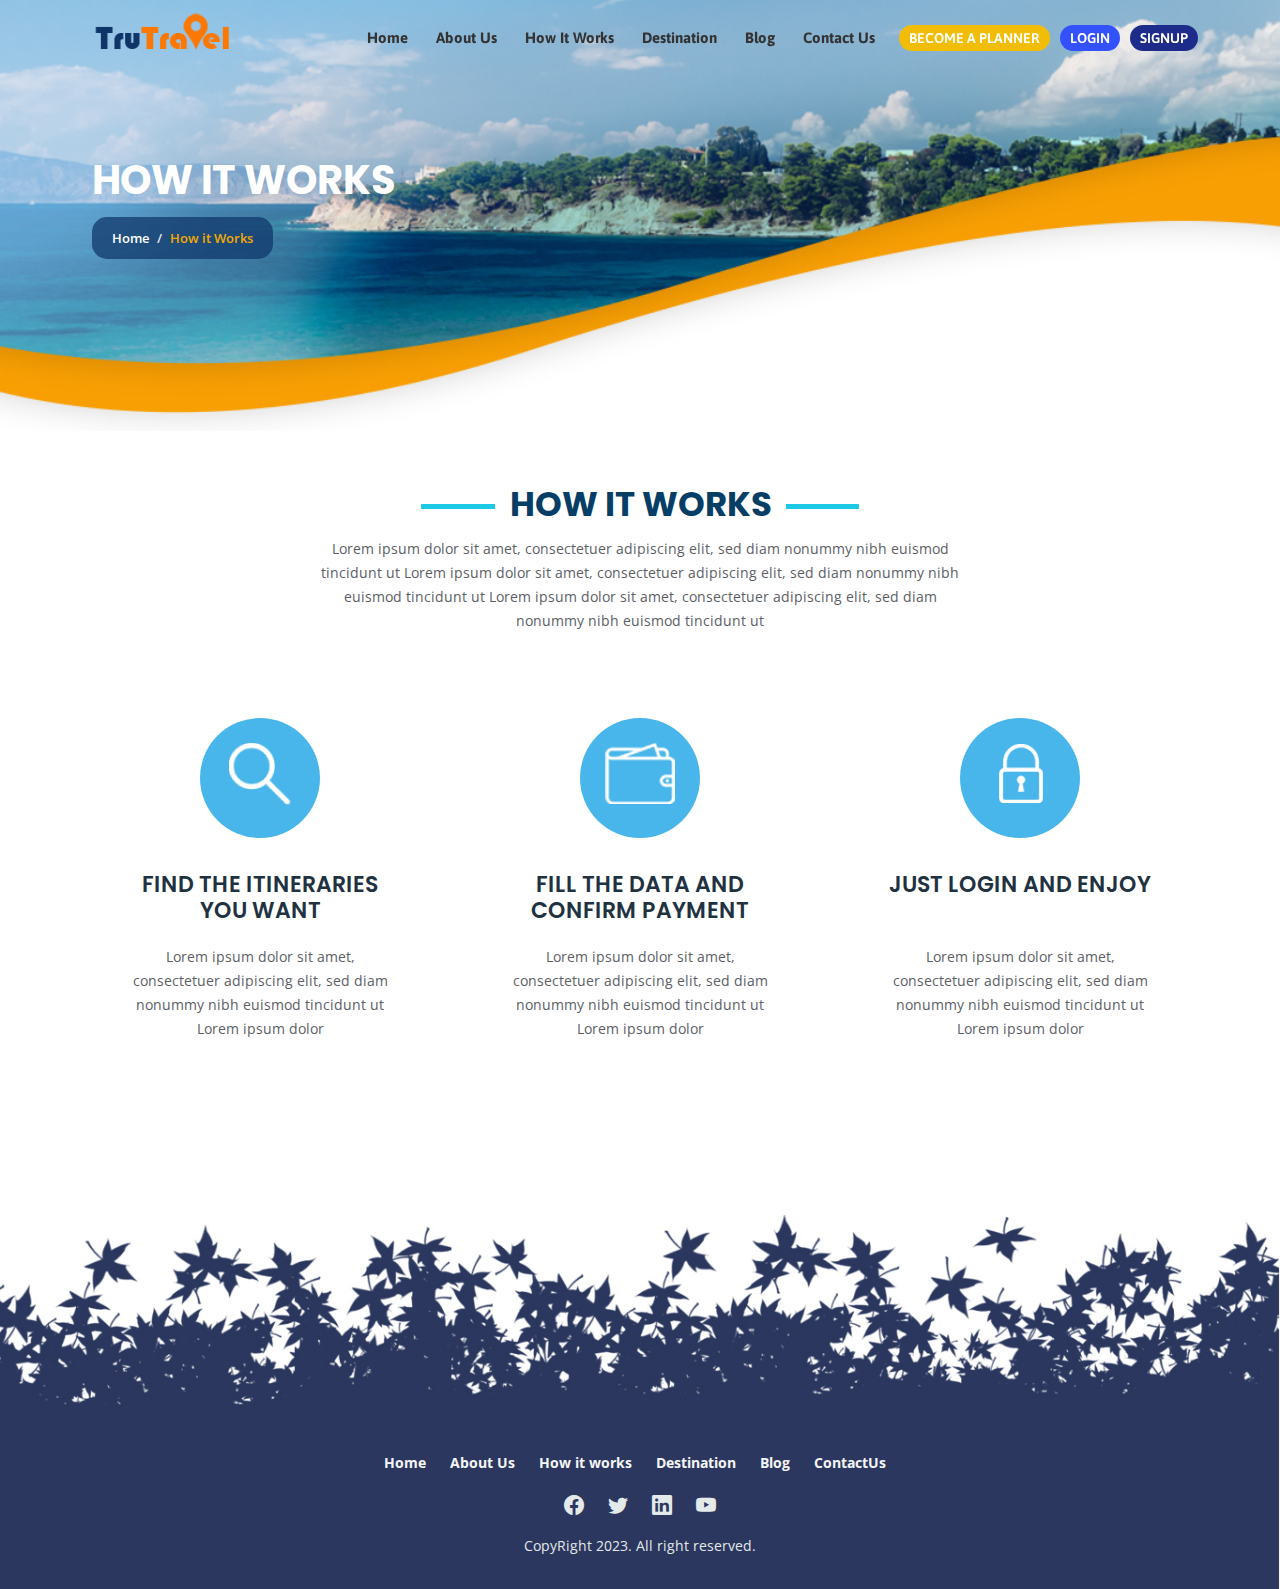
<file: howitworks.html>
<!doctype html>
<html lang="en">

<head>
	<!-- Required meta tags -->
	<meta charset="utf-8">
	<meta name="viewport" content="width=device-width, initial-scale=1, shrink-to-fit=no">
<title>TruTravel:: Index ::</title>
	<!-- Bootstrap CSS -->
	<link href="bootstrap.min.css" rel="stylesheet">
	<!-- external CSS -->

<link href="custom1.css" rel="stylesheet">
	<!-- fonts CSS -->

	<link href="https://fonts.googleapis.com/css2?family=Open+Sans:ital,wght@0,300;0,400;0,500;0,600;0,700;1,300;1,400;1,500;1,600&display=swap" rel="stylesheet">
	<link href="https://fonts.googleapis.com/css2?family=Poppins:ital,wght@0,100;0,200;0,300;0,400;0,500;0,600;0,700;0,800;0,900;1,100;1,200;1,300;1,400;1,500;1,600;1,700;1,800;1,900&display=swap" rel="stylesheet">
	<link href="https://fonts.googleapis.com/css2?family=Asap:ital,wght@0,400;0,500;0,600;1,400;1,500;1,600&display=swap" rel="stylesheet">
	<link href="https://fonts.googleapis.com/css2?family=Dancing+Script:wght@400;500;600;700&display=swap" rel="stylesheet">
	<!-- Bootstrap icons -->
	<link rel="stylesheet" href="https://cdn.jsdelivr.net/npm/bootstrap-icons@1.7.2/font/bootstrap-icons.css">
	<!-- owl carousel -->
     <link rel='stylesheet' href='https://cdnjs.cloudflare.com/ajax/libs/OwlCarousel2/2.3.4/assets/owl.carousel.min.css'><link rel="stylesheet" href="style.css">
	<!-- Optional JavaScript -->
    <script src="jquery-3.3.1.slim.min.js"></script>
<!--
	<link rel="stylesheet" href="//cdnjs.cloudflare.com/ajax/libs/bootstrap-datepicker/1.3.0/css/datepicker.min.css" />
<link rel="stylesheet" href="//cdnjs.cloudflare.com/ajax/libs/bootstrap-datepicker/1.3.0/css/datepicker3.min.css" />

<script src="//cdnjs.cloudflare.com/ajax/libs/bootstrap-datepicker/1.3.0/js/bootstrap-datepicker.min.js"></script>
-->
	<!-- testimonial JavaScript -->


	<script>
		$(function() {
			var header = $(".clearHeader");
			$(window).scroll(function() {
				var scroll = $(window).scrollTop();

				if (scroll >= 100) {
					header.removeClass('clearHeader').addClass("bg-white");
				} else {
					header.removeClass("bg-white").addClass('clearHeader');
				}
			});
		});

	</script>
	<title>TruTravel:: Index ::</title>
</head>
  <body>
      <header class="main-header">
		<div id="topbar" class="fixed-top  clearHeader">
			<div class=" container">
				<div class="row ">
					<div class="col-lg-2 col-md-2 col-sm-3 ">
						<div class="logo"><a href="index.html"><img src="trutravel-logo.png" border="" alt=""></a></div>
					</div>
					<div class="col-lg-10 col-md-10 col-sm-12 ">
						<nav class="navbar navbar-expand-lg navbar-dark">
							<button class="navbar-toggler navbar-toggler-right collapsed" type="button" data-bs-toggle="collapse" data-bs-target="#navbarsExample06" aria-controls="navbarsExample06" aria-expanded="false" aria-label="Toggle navigation">
								<span></span>
								<span></span>
								<span></span> </button>
							<div class="collapse navbar-collapse" id="navbarsExample06">
								<ul class="navbar-nav ms-auto  ">
									<li class="nav-item "> <a class="nav-link" href="index.html"> Home   </a> </li>
									<li class="nav-item "> <a class="nav-link" href="aboutus.html">About Us </a> </li>
									<li class="nav-item "> <a class="nav-link" href="howitworks.html">How it works </a> </li>
									<li class="nav-item "> <a class="nav-link" href="destination.html">Destination</a> </li>
									<li class="nav-item "> <a class="nav-link" href="blog.html">Blog </a> </li>
                                    <li class="nav-item "> <a class="nav-link" href="contactus.html">Contact Us </a> </li>
                                    <li class="nav-item pt-2"><a class="yel-btn" href="becomeaplanner.html">BECOME A PLANNER</a></li>
                                    <li class="nav-item pt-2"><a class="login-btn" href="login.html" >LOGIN</a></li>
                                    <li class="nav-item pt-2"><a class="sign-btn" href="signup.html" data-bs-toggle="modal" data-bs-target="#myModal">SIGNUP</a></li>
								</ul>

							</div>

						</nav>
					</div>
				
				</div>
			</div>
		</div>
	</header>
	<!--  Header end-->
      <!--  Inner banner starts here-->
		<section class="innerbanner">
			<div class="container">
				<div class="row  ">
					<div class="col-lg-7 col-md-6 ">
						<h1 class="text-white">How it Works</h1>
                        	<nav aria-label="breadcrumb">
							<ol class="breadcrumb ">
								<li class="breadcrumb-item"><a href="index.html">Home</a></li>
								<!-- <li class="breadcrumb-item"><a href="#">Our Story</a></li> -->
								<li class="breadcrumb-item active" aria-current="page">How it Works </li>
							</ol>
						</nav>
					</div>
					<div class="col-lg-5 col-md-6 col-sm-12 ">
					
					</div>
				</div>


			</div>

		</section>
		<!-- Inner banner ends -->
      
	<!-- main Content start -->
		<section class="main-content">
			<div class="container">

				<div class="row justify-content-md-center">
					<div class="col-lg-7">
                        <h1 class="maintitle mb-4"><span>How it Works</span></h1>
                        <p class="text-center">Lorem ipsum dolor sit amet, consectetuer adipiscing elit, sed diam nonummy nibh euismod tincidunt
 ut Lorem ipsum dolor sit amet, consectetuer adipiscing elit, sed diam nonummy nibh euismod tincidunt ut Lorem ipsum dolor sit amet, consectetuer adipiscing elit, sed diam nonummy nibh euismod tincidunt ut</p>
					</div>
				</div>
				<div class="row ">
					
				<div class="col-lg-4"><div class="block">
                    <div class="iconbg"><img src="find.png" alt="" ></div>
                    <h3>Find the Itineraries <br/>
you want</h3>
                    
                    <p>Lorem ipsum dolor sit amet, consectetuer adipiscing elit, sed diam nonummy nibh euismod tincidunt
 ut Lorem ipsum dolor</p></div> </div>
                    
                    <div class="col-lg-4"><div class="block"> <div class="iconbg"><img src="payment.png" alt="" ></div><h3> Fill the data and <br/>
                        confirm payment</h3> <p>Lorem ipsum dolor sit amet, consectetuer adipiscing elit, sed diam nonummy nibh euismod tincidunt
 ut Lorem ipsum dolor</p></div></div>
                    <div class="col-lg-4"><div class="block">  <div class="iconbg"><img src="login.png" alt="" ></div><h3>Just Login and enjoy</h3> <p>Lorem ipsum dolor sit amet, consectetuer adipiscing elit, sed diam nonummy nibh euismod tincidunt
 ut Lorem ipsum dolor</p></div>
                    </div>
				</div>

			</div>
		</section>
      
    
  	<!-- Footer section start -->
	<footer>
		<div class="container ">
	
			<div class="row">
				<div class="col-lg-12 text-center ">
					<ul>
						<li> <a href="index.html"> Home   </a> </li>
						<li> <a href="aboutus.html"> About Us </a> </li>
						<li> <a href="howitworks.html"> How it works  </a> </li>
						<li> <a href="destination.html">Destination</a> </li>
						<li> <a href="blog.html">Blog </a> </li>
                        <li> <a href="contactus.html">ContactUs</a> </li>
					</ul>
                    <p><a href="https://www.facebook.com/"><i class="bi bi-facebook "></i></a> <a href="https://twitter.com/i/flow/login"><i class="bi bi-twitter"></i></a> <a href="https://www.linkedin.com/home"><i class="bi bi-linkedin"></i></a> <a href="https://www.youtube.com/"><i class="bi bi-youtube"></i></a></p>
					<p>CopyRight 2023. All right reserved.</p>
					
				</div>



			</div>


		</div>
	</footer>
	<!-- Footer section end -->
	<!-- Optional JavaScript; choose one of the two! -->

	<!-- Option 1: Bootstrap Bundle with Popper -->
	<script src="bootstrap.bundle.min.js"></script>

	<!-- jquery -->

      <!-- owl carousel -->
	  <script src='https://cdnjs.cloudflare.com/ajax/libs/jquery/3.6.0/jquery.min.js'></script>
<script src='https://cdnjs.cloudflare.com/ajax/libs/OwlCarousel2/2.3.4/owl.carousel.min.js'></script><script  src="script.js"></script>
	 <script>
		$(function() {
			$('.scroll-down').click(function() {
				$('html, body').animate({
					scrollTop: $('section.ok').offset().top
				}, 'slow');
				return false;
			});
		});

	</script>
	<script>
$(document).ready(function() {
    $('#datePicker')
        .datepicker({
            format: 'mm/dd/yyyy'
        })
        .on('changeDate', function(e) {
            // Revalidate the date field
            $('#eventForm').formValidation('revalidateField', 'date');
        });

    $('#eventForm').formValidation({
        framework: 'bootstrap',
        icon: {
            valid: 'glyphicon glyphicon-ok',
            invalid: 'glyphicon glyphicon-remove',
            validating: 'glyphicon glyphicon-refresh'
        },
        fields: {
            name: {
                validators: {
                    notEmpty: {
                        message: 'The name is required'
                    }
                }
            },
            date: {
                validators: {
                    notEmpty: {
                        message: 'The date is required'
                    },
                    date: {
                        format: 'MM/DD/YYYY',
                        message: 'The date is not a valid'
                    }
                }
            }
        }
    });
});
</script>
<!--      <script src="//cdnjs.cloudflare.com/ajax/libs/bootstrap-datepicker/1.3.0/js/bootstrap-datepicker.min.js"></script>-->
	<!-- Option 2: Separate Popper and Bootstrap JS -->
	<!--
    <script src="https://cdn.jsdelivr.net/npm/@popperjs/core@2.10.2/dist/umd/popper.min.js" integrity="sha384-7+zCNj/IqJ95wo16oMtfsKbZ9ccEh31eOz1HGyDuCQ6wgnyJNSYdrPa03rtR1zdB" crossorigin="anonymous"></script>
    <script src="https://cdn.jsdelivr.net/npm/bootstrap@5.1.3/dist/js/bootstrap.min.js" integrity="sha384-QJHtvGhmr9XOIpI6YVutG+2QOK9T+ZnN4kzFN1RtK3zEFEIsxhlmWl5/YESvpZ13" crossorigin="anonymous"></script>
    -->
</body>

</html>
</file>
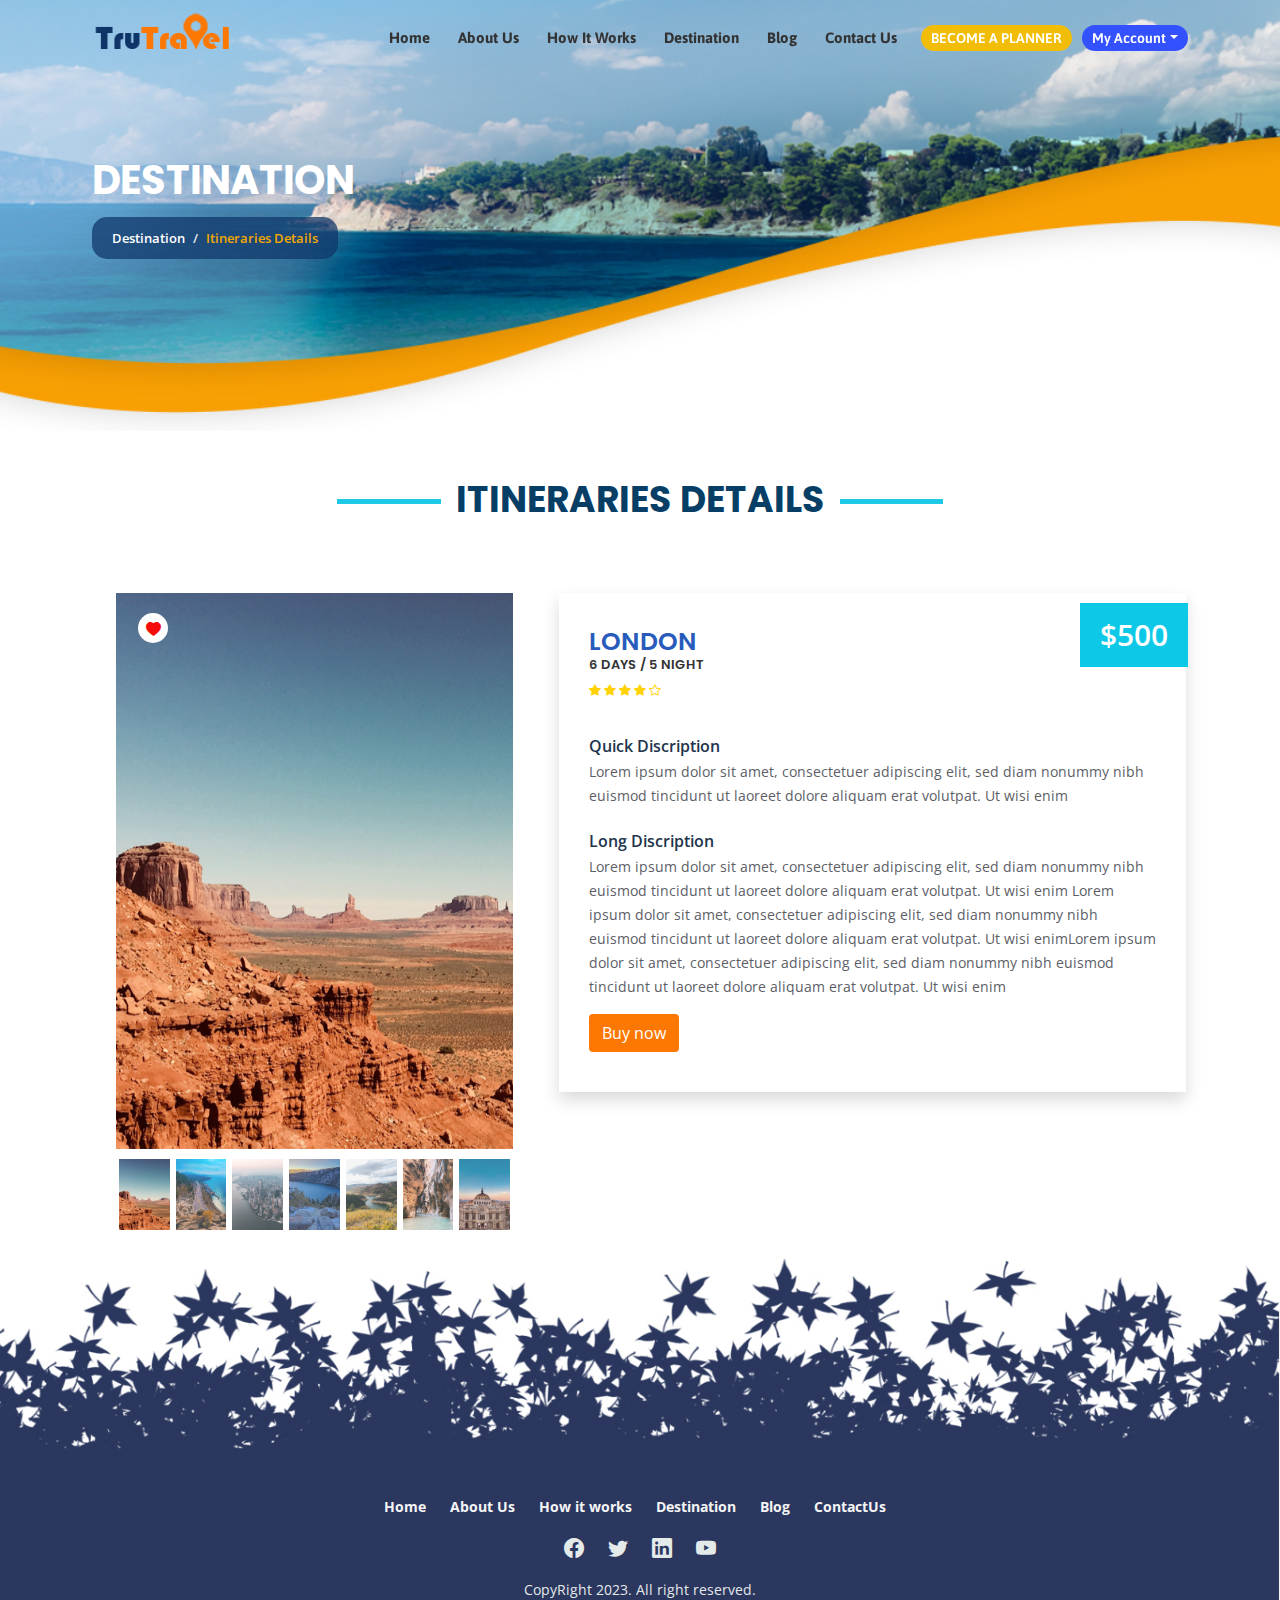
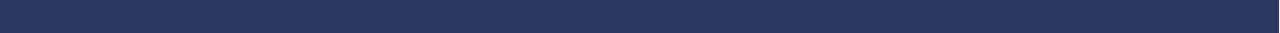
<file: Itineraries-details.html>
<!doctype html>
<html lang="en">

<head>
	<!-- Required meta tags -->
	<meta charset="utf-8">
	<meta name="viewport" content="width=device-width, initial-scale=1, shrink-to-fit=no">
<title>TruTravel:: Index ::</title>
	<!-- Bootstrap CSS -->
	<link href="bootstrap.min.css" rel="stylesheet">
	<!-- external CSS -->

<link href="custom1.css" rel="stylesheet">
	<!-- fonts CSS -->

	<link href="https://fonts.googleapis.com/css2?family=Open+Sans:ital,wght@0,300;0,400;0,500;0,600;0,700;1,300;1,400;1,500;1,600&display=swap" rel="stylesheet">
	<link href="https://fonts.googleapis.com/css2?family=Poppins:ital,wght@0,100;0,200;0,300;0,400;0,500;0,600;0,700;0,800;0,900;1,100;1,200;1,300;1,400;1,500;1,600;1,700;1,800;1,900&display=swap" rel="stylesheet">
	<link href="https://fonts.googleapis.com/css2?family=Asap:ital,wght@0,400;0,500;0,600;1,400;1,500;1,600&display=swap" rel="stylesheet">
	<link href="https://fonts.googleapis.com/css2?family=Dancing+Script:wght@400;500;600;700&display=swap" rel="stylesheet">
	<!-- Bootstrap icons -->
	<link rel="stylesheet" href="https://cdn.jsdelivr.net/npm/bootstrap-icons@1.7.2/font/bootstrap-icons.css">
	<!-- owl carousel -->
     <link rel='stylesheet' href='https://cdnjs.cloudflare.com/ajax/libs/OwlCarousel2/2.3.4/assets/owl.carousel.min.css'><link rel="stylesheet" href="style.css">
	<!-- Optional JavaScript -->
    <script src="jquery-3.3.1.slim.min.js"></script>
<!--
	<link rel="stylesheet" href="//cdnjs.cloudflare.com/ajax/libs/bootstrap-datepicker/1.3.0/css/datepicker.min.css" />
<link rel="stylesheet" href="//cdnjs.cloudflare.com/ajax/libs/bootstrap-datepicker/1.3.0/css/datepicker3.min.css" />

<script src="//cdnjs.cloudflare.com/ajax/libs/bootstrap-datepicker/1.3.0/js/bootstrap-datepicker.min.js"></script>
-->
	<!-- testimonial JavaScript -->


	<script>
		$(function() {
			var header = $(".clearHeader");
			$(window).scroll(function() {
				var scroll = $(window).scrollTop();

				if (scroll >= 100) {
					header.removeClass('clearHeader').addClass("bg-white");
				} else {
					header.removeClass("bg-white").addClass('clearHeader');
				}
			});
		});

	</script>
	<title>TruTravel:: Index ::</title>
</head>
  <body>
      <header class="main-header">
		<div id="topbar" class="fixed-top  clearHeader">
			<div class=" container">
				<div class="row ">
					<div class="col-lg-2 col-md-3 col-sm-3 ">
						<div class="logo"><a href="index.html"><img src="trutravel-logo.png" border="" alt=""></a></div>
					</div>
					<div class="col-lg-10 col-md-9 col-sm-12 ">
						<nav class="navbar navbar-expand-lg navbar-dark">
							<button class="navbar-toggler navbar-toggler-right collapsed" type="button" data-bs-toggle="collapse" data-bs-target="#navbarsExample06" aria-controls="navbarsExample06" aria-expanded="false" aria-label="Toggle navigation">
								<span></span>
								<span></span>
								<span></span> </button>
							<div class="collapse navbar-collapse" id="navbarsExample06">
										<ul class="navbar-nav ms-auto  ">
									<li class="nav-item "> <a class="nav-link" href="index.html"> Home   </a> </li>
									<li class="nav-item "> <a class="nav-link" href="aboutus.html">About Us </a> </li>
									<li class="nav-item "> <a class="nav-link" href="howitworks.html">How it works </a> </li>
									<li class="nav-item "> <a class="nav-link" href="destination.html">Destination</a> </li>
									<li class="nav-item "> <a class="nav-link" href="blog.html">Blog </a> </li>
                                    <li class="nav-item "> <a class="nav-link" href="contactus.html">Contact Us </a> </li>
                                    <li class="nav-item pt-2 "><a class="yel-btn" href="becomeaplanner.html">BECOME A PLANNER</a></li>
                                    <li class="nav-item dropdown pt-2 "><a class=" login-btn dropdown-toggle" href="#" id="navbarScrollingDropdown" role="button" data-bs-toggle="dropdown" aria-expanded="false">My Account</a>
                                             <ul class="dropdown-menu " aria-labelledby="navbarScrollingDropdown">
            <li><a class="dropdown-item" href="#">My Created Itineraries</a></li>
            <li><a class="dropdown-item" href="#">My orders</a></li>
           
            <li><a class="dropdown-item" href="#">Messages Inbox</a></li>
                                                 <li><a class="dropdown-item" href="#">My Profile</a></li>
                                                 <li><a class="dropdown-item" href="#">Logout</a></li>
          </ul>
                                            </li>
                                    
								</ul>

							</div>

						</nav>
					</div>
				
				</div>
			</div>
		</div>
	</header>
	<!--  Header end-->
      <!--  Inner banner starts here-->
		<section class="innerbanner">
			<div class="container">
				<div class="row  ">
					<div class="col-lg-7 col-md-6 ">
						<h1 class="text-white">Destination</h1>
                        	<nav aria-label="breadcrumb">
							<ol class="breadcrumb ">
								<li class="breadcrumb-item"><a href="index.html">Destination</a></li>
								<!-- <li class="breadcrumb-item"><a href="#">Our Story</a></li> -->
								<li class="breadcrumb-item active" aria-current="page">Itineraries Details</li>
							</ol>
						</nav>
					</div>
					
				</div>


			</div>

		</section>
		<!-- Inner banner ends -->
      
	<!-- main Content start -->
		<section >
			<div class="container">

				<div class="row ">
					<div class="col-lg-12 ">
                        <h1 class="maintitle mb-4"><span> Itineraries Details </span></h1>
						
					</div>
				</div>
			
                <div class="row " id="productdetails">
                <div class="col-lg-5">
                    <div class="like"><i class="bi bi-heart-fill"></i></div>
                    <div id="carouselExampleIndicators" class="carousel slide" data-bs-ride="carousel">
  
  <div class="carousel-inner">
    <div class="carousel-item active">
      <img src="2.jpg" class="d-block w-100" alt="...">
    </div>
    <div class="carousel-item">
      <img src="4.jpg" class="d-block w-100" alt="...">
    </div>
    <div class="carousel-item">
      <img src="5.jpg" class="d-block w-100" alt="...">
    </div>
      <div class="carousel-item">
      <img src="8.jpg" class="d-block w-100" alt="...">
    </div>
      <div class="carousel-item">
      <img src="11.jpg" class="d-block w-100" alt="...">
    </div>
       <div class="carousel-item">
      <img src="6.jpg" class="d-block w-100" alt="...">
    </div>
      <div class="carousel-item">
      <img src="10.jpg" class="d-block w-100" alt="...">
    </div>
  </div>
  <div class="carousel-indicators">
    <button type="button" data-bs-target="#carouselExampleIndicators" data-bs-slide-to="0" class="active thumbnail" aria-current="true" aria-label="Slide 1">  <img src="2.jpg" class="d-block w-100" alt="..."></button>
    <button type="button" data-bs-target="#carouselExampleIndicators" data-bs-slide-to="1" aria-label="Slide 2" class="thumbnail">  <img src="4.jpg" class="d-block w-100" alt="..."></button>
    <button type="button" data-bs-target="#carouselExampleIndicators" data-bs-slide-to="2" aria-label="Slide 3" class="thumbnail">  <img src="5.jpg" class="d-block w-100" alt="..."></button>
       <button type="button" data-bs-target="#carouselExampleIndicators" data-bs-slide-to="1" aria-label="Slide 2" class="thumbnail">  <img src="8.jpg" class="d-block w-100" alt="..."></button>
    <button type="button" data-bs-target="#carouselExampleIndicators" data-bs-slide-to="2" aria-label="Slide 3" class="thumbnail">  <img src="11.jpg" class="d-block w-100" alt="..."></button>
       <button type="button" data-bs-target="#carouselExampleIndicators" data-bs-slide-to="1" aria-label="Slide 2" class="thumbnail">  <img src="6.jpg" class="d-block w-100" alt="..."></button>
    <button type="button" data-bs-target="#carouselExampleIndicators" data-bs-slide-to="2" aria-label="Slide 3" class="thumbnail">  <img src="10.jpg" class="d-block w-100" alt="..."></button>
  </div>
</div></div>
                    
                    <div class="col-lg-7 grid-img ">
                        <div class="detailsbg shadow">
                    <div class="price">$500</div>
                    <h2> London
                        
                    <span> 6 days / 5 night</span>    </h2>
                    <div  class="rating " ><ul>
        
                    <li > <a href=""><i class="bi bi-star-fill"></i></a></li>  
                   <li > <a href=""><i class="bi bi-star-fill"></i></a></li>
                    <li ><a href=""><i class="bi bi-star-fill"></i></a></li>
                    <li > <a href=""><i class="bi bi-star-fill"></i></a></li>
                    <li > <i class="bi bi-star"></i></li>
                </ul></div>
                     <div class="d-block ">
                        <h5 class="mb-1">Quick Discription</h5>
                        <p>Lorem ipsum dolor sit amet, consectetuer adipiscing elit, sed diam nonummy nibh euismod tincidunt ut laoreet dolore
aliquam erat volutpat. Ut wisi enim</p>
                    </div>
                      <div class="d-block ">
                        <h5 class="mb-1">Long Discription</h5>
                        <p>Lorem ipsum dolor sit amet, consectetuer adipiscing elit, sed diam nonummy nibh euismod tincidunt ut laoreet dolore
aliquam erat volutpat. Ut wisi enim Lorem ipsum dolor sit amet, consectetuer adipiscing elit, sed diam nonummy nibh euismod tincidunt ut laoreet dolore
aliquam erat volutpat. Ut wisi enimLorem ipsum dolor sit amet, consectetuer adipiscing elit, sed diam nonummy nibh euismod tincidunt ut laoreet dolore
aliquam erat volutpat. Ut wisi enim</p>
                    </div>
                                             
                        
 
        <div class="d-block ">
<a href="#" class="btn orangebtn  ">Buy now</a>
        </div>
     
                        
                    </div>          
                   
                    </div>
                </div>
  

			</div>
		</section>

  	<!-- Footer section start -->
	<footer>
		<div class="container ">
	
			<div class="row">
				<div class="col-lg-12 text-center ">
					<ul>
						<li> <a href="index.html"> Home   </a> </li>
						<li> <a href="aboutus.html"> About Us </a> </li>
						<li> <a href="howitworks.html"> How it works  </a> </li>
						<li> <a href="destination.html">Destination</a> </li>
						<li> <a href="blog.html">Blog </a> </li>
                        <li> <a href="contactus.html">ContactUs</a> </li>
					</ul>
                    <p><a href="https://www.facebook.com/"><i class="bi bi-facebook "></i></a> <a href="https://twitter.com/i/flow/login"><i class="bi bi-twitter"></i></a> <a href="https://www.linkedin.com/home"><i class="bi bi-linkedin"></i></a> <a href="https://www.youtube.com/"><i class="bi bi-youtube"></i></a></p>
					<p>CopyRight 2023. All right reserved.</p>
					
				</div>



			</div>


		</div>
	</footer>
	<!-- Footer section end -->
	<!-- Optional JavaScript; choose one of the two! -->

	<!-- Option 1: Bootstrap Bundle with Popper -->
	<script src="bootstrap.bundle.min.js"></script>

	<!-- jquery -->

      <!-- owl carousel -->
	  <script src='https://cdnjs.cloudflare.com/ajax/libs/jquery/3.6.0/jquery.min.js'></script>
<script src='https://cdnjs.cloudflare.com/ajax/libs/OwlCarousel2/2.3.4/owl.carousel.min.js'></script><script  src="script.js"></script>
	 <script>
		$(function() {
			$('.scroll-down').click(function() {
				$('html, body').animate({
					scrollTop: $('section.ok').offset().top
				}, 'slow');
				return false;
			});
		});

	</script>
	<script>
$(document).ready(function() {
    $('#datePicker')
        .datepicker({
            format: 'mm/dd/yyyy'
        })
        .on('changeDate', function(e) {
            // Revalidate the date field
            $('#eventForm').formValidation('revalidateField', 'date');
        });

    $('#eventForm').formValidation({
        framework: 'bootstrap',
        icon: {
            valid: 'glyphicon glyphicon-ok',
            invalid: 'glyphicon glyphicon-remove',
            validating: 'glyphicon glyphicon-refresh'
        },
        fields: {
            name: {
                validators: {
                    notEmpty: {
                        message: 'The name is required'
                    }
                }
            },
            date: {
                validators: {
                    notEmpty: {
                        message: 'The date is required'
                    },
                    date: {
                        format: 'MM/DD/YYYY',
                        message: 'The date is not a valid'
                    }
                }
            }
        }
    });
});
</script>
<!--      <script src="//cdnjs.cloudflare.com/ajax/libs/bootstrap-datepicker/1.3.0/js/bootstrap-datepicker.min.js"></script>-->
	<!-- Option 2: Separate Popper and Bootstrap JS -->
	<!--
    <script src="https://cdn.jsdelivr.net/npm/@popperjs/core@2.10.2/dist/umd/popper.min.js" integrity="sha384-7+zCNj/IqJ95wo16oMtfsKbZ9ccEh31eOz1HGyDuCQ6wgnyJNSYdrPa03rtR1zdB" crossorigin="anonymous"></script>
    <script src="https://cdn.jsdelivr.net/npm/bootstrap@5.1.3/dist/js/bootstrap.min.js" integrity="sha384-QJHtvGhmr9XOIpI6YVutG+2QOK9T+ZnN4kzFN1RtK3zEFEIsxhlmWl5/YESvpZ13" crossorigin="anonymous"></script>
    -->
</body>

</html>
</file>
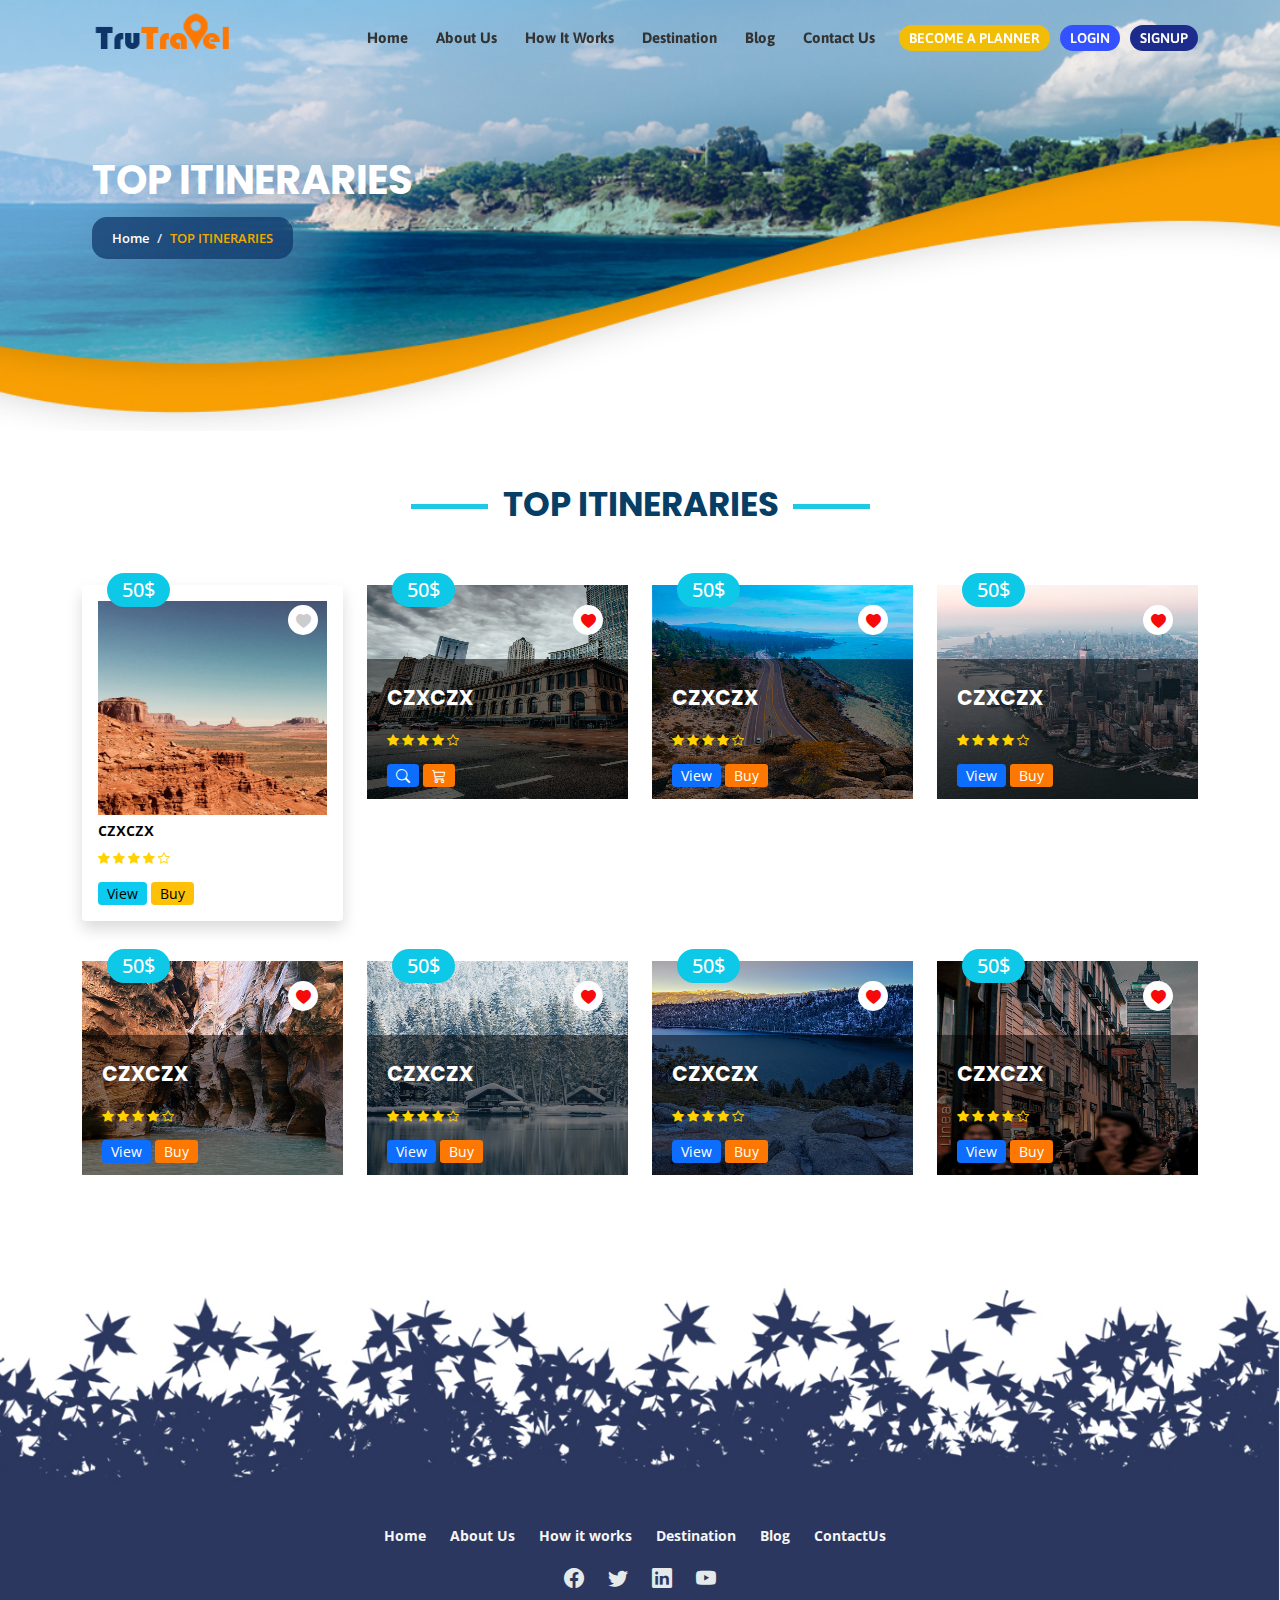
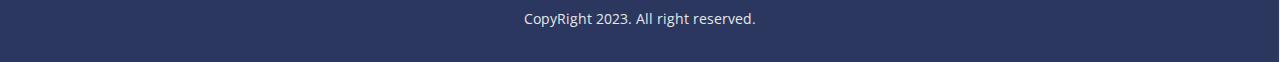
<file: listing.html>
<!doctype html>
<html lang="en">

<head>
	<!-- Required meta tags -->
	<meta charset="utf-8">
	<meta name="viewport" content="width=device-width, initial-scale=1, shrink-to-fit=no">
<title>TruTravel:: Index ::</title>
	<!-- Bootstrap CSS -->
	<link href="bootstrap.min.css" rel="stylesheet">
	<!-- external CSS -->

<link href="custom1.css" rel="stylesheet">
	<!-- fonts CSS -->

	<link href="https://fonts.googleapis.com/css2?family=Open+Sans:ital,wght@0,300;0,400;0,500;0,600;0,700;1,300;1,400;1,500;1,600&display=swap" rel="stylesheet">
	<link href="https://fonts.googleapis.com/css2?family=Poppins:ital,wght@0,100;0,200;0,300;0,400;0,500;0,600;0,700;0,800;0,900;1,100;1,200;1,300;1,400;1,500;1,600;1,700;1,800;1,900&display=swap" rel="stylesheet">
	<link href="https://fonts.googleapis.com/css2?family=Asap:ital,wght@0,400;0,500;0,600;1,400;1,500;1,600&display=swap" rel="stylesheet">
	<link href="https://fonts.googleapis.com/css2?family=Dancing+Script:wght@400;500;600;700&display=swap" rel="stylesheet">
	<!-- Bootstrap icons -->
	<link rel="stylesheet" href="https://cdn.jsdelivr.net/npm/bootstrap-icons@1.7.2/font/bootstrap-icons.css">
	<!-- owl carousel -->
     <link rel='stylesheet' href='https://cdnjs.cloudflare.com/ajax/libs/OwlCarousel2/2.3.4/assets/owl.carousel.min.css'><link rel="stylesheet" href="style.css">
	<!-- Optional JavaScript -->
    <script src="jquery-3.3.1.slim.min.js"></script>
<!--
	<link rel="stylesheet" href="//cdnjs.cloudflare.com/ajax/libs/bootstrap-datepicker/1.3.0/css/datepicker.min.css" />
<link rel="stylesheet" href="//cdnjs.cloudflare.com/ajax/libs/bootstrap-datepicker/1.3.0/css/datepicker3.min.css" />

<script src="//cdnjs.cloudflare.com/ajax/libs/bootstrap-datepicker/1.3.0/js/bootstrap-datepicker.min.js"></script>
-->
	<!-- testimonial JavaScript -->


	<script>
		$(function() {
			var header = $(".clearHeader");
			$(window).scroll(function() {
				var scroll = $(window).scrollTop();

				if (scroll >= 100) {
					header.removeClass('clearHeader').addClass("bg-white");
				} else {
					header.removeClass("bg-white").addClass('clearHeader');
				}
			});
		});

	</script>
	<title>TruTravel:: Index ::</title>
</head>
  <body>
      <header class="main-header">
		<div id="topbar" class="fixed-top  clearHeader">
			<div class=" container">
				<div class="row ">
					<div class="col-lg-2 col-md-2 col-sm-3 ">
						<div class="logo"><a href="index.html"><img src="trutravel-logo.png" border="" alt=""></a></div>
					</div>
					<div class="col-lg-10 col-md-10 col-sm-12 ">
						<nav class="navbar navbar-expand-lg navbar-dark">
							<button class="navbar-toggler navbar-toggler-right collapsed" type="button" data-bs-toggle="collapse" data-bs-target="#navbarsExample06" aria-controls="navbarsExample06" aria-expanded="false" aria-label="Toggle navigation">
								<span></span>
								<span></span>
								<span></span> </button>
							<div class="collapse navbar-collapse" id="navbarsExample06">
								<ul class="navbar-nav ms-auto  ">
									<li class="nav-item "> <a class="nav-link" href="index.html"> Home   </a> </li>
									<li class="nav-item "> <a class="nav-link" href="aboutus.html">About Us </a> </li>
									<li class="nav-item "> <a class="nav-link" href="howitworks.html">How it works </a> </li>
									<li class="nav-item "> <a class="nav-link" href="destination.html">Destination</a> </li>
									<li class="nav-item "> <a class="nav-link" href="blog.html">Blog </a> </li>
                                    <li class="nav-item "> <a class="nav-link" href="contactus.html">Contact Us </a> </li>
                                    <li class="nav-item pt-2"><a class="yel-btn" href="becomeaplanner.html">BECOME A PLANNER</a></li>
                                    <li class="nav-item pt-2"><a class="login-btn" href="login.html" >LOGIN</a></li>
                                    <li class="nav-item pt-2"><a class="sign-btn" href="signup.html" data-bs-toggle="modal" data-bs-target="#myModal">SIGNUP</a></li>
								</ul>

							</div>

						</nav>
					</div>
				
				</div>
			</div>
		</div>
	</header>
	<!--  Header end-->
      <!--  Inner banner starts here-->
		<section class="innerbanner">
			<div class="container">
				<div class="row  ">
					<div class="col-lg-7 col-md-6 ">
						<h1 class="text-white">TOP ITINERARIES</h1>
                        	<nav aria-label="breadcrumb">
							<ol class="breadcrumb ">
								<li class="breadcrumb-item"><a href="index.html">Home</a></li>
								<!-- <li class="breadcrumb-item"><a href="#">Our Story</a></li> -->
								<li class="breadcrumb-item active" aria-current="page">TOP ITINERARIES </li>
							</ol>
						</nav>
					</div>
					<div class="col-lg-5 col-md-6 col-sm-12 ">
					
					</div>
				</div>


			</div>

		</section>
		<!-- Inner banner ends -->
      
	<!-- main Content start -->
		<section class="main-content">
			<div class="container">

				<div class="row ">
					<div class="col-lg-12 ">
						
                        <h1 class="maintitle mb-4"><span>TOP ITINERARIES</span></h1>
					</div>
				</div>
				<div class="row ">
					<div class="col-lg-12">
      <div class="row mt-5 ">        
        <div class="col-lg-3 mb-3">
            <div class="grid-img rounded  shadow p-3"> <a href="#"><img src="2.jpg" class="small"  alt="Italy"></a>
                <div class="price-label">50$</div> 
                <a href="#"> <div class="dislike"><i class="bi bi-heart-fill"></i></div></a>
                <h4 class="mb-0 mt-1 pb-0"><a href="#" class="text-black" >czxczx</a></h4>
               <ul class="rating ">
        
                    <li > <i class="bi bi-star-fill"></i></li>  
                   <li > <i class="bi bi-star-fill"></i></li>
                    <li > <i class="bi bi-star-fill"></i></li>
                    <li > <i class="bi bi-star-fill"></i></li>
                    <li > <i class="bi bi-star"></i></li>
                </ul>
                     <button type="button" class="btn btn-info btn-sm pt-0 pb-0">View</button>
<button type="button" class="btn btn-warning btn-sm pt-0 pb-0">Buy</button>
               </div></div>
          
          
        
          <div class="col-lg-3"> <div class="grid-img"> <a href="#">  <img src="3.jpg" class="small"  alt="Italy"></a> <div class="price-label">50$</div> 
              <a href="#">  <div class="like"><i class="bi bi-heart-fill"></i></div></a>
              <div class="overlay-content"><h3> <a href="#"> czxczx</a></h3>
               <ul class="rating">
                    <li > <i class="bi bi-star-fill"></i></li>
                    <li > <i class="bi bi-star-fill"></i></li>
                    <li > <i class="bi bi-star-fill"></i></li>
                    <li > <i class="bi bi-star-fill"></i></li>
                    <li > <i class="bi bi-star"></i></li>
                </ul>
                   <button type="button" class="btn btn-primary btn-sm pt-0 pb-0"><i class="bi bi-search"></i></button>
<button type="button" class="btn orangebtn btn-sm pt-0 pb-0"><i class="bi bi-cart3"></i></button>
               </div></div></div>
            <div class="col-lg-3"> <div class="grid-img"> <img src="4.jpg" class="small"  alt="Italy"> <div class="price-label">50$</div> 
               <div class="like"><i class="bi bi-heart-fill"></i></div>
               <div class="overlay-content"><h3>czxczx</h3>
               <ul class="rating">
                    <li > <i class="bi bi-star-fill"></i></li>
                    <li > <i class="bi bi-star-fill"></i></li>
                    <li > <i class="bi bi-star-fill"></i></li>
                    <li > <i class="bi bi-star-fill"></i></li>
                    <li > <i class="bi bi-star"></i></li>
                </ul>
                    <button type="button" class="btn btn-primary btn-sm pt-0 pb-0">View</button>
<button type="button" class="btn orangebtn btn-sm pt-0 pb-0">Buy</button>
               </div></div></div>
           <div class="col-lg-3"> <div class="grid-img"> <img src="5.jpg" class="small"  alt="Italy"> <div class="price-label">50$</div> 
               <div class="like"><i class="bi bi-heart-fill"></i></div>
               <div class="overlay-content"><h3>czxczx</h3>
               <ul class="rating">
                    <li > <i class="bi bi-star-fill"></i></li>
                    <li > <i class="bi bi-star-fill"></i></li>
                    <li > <i class="bi bi-star-fill"></i></li>
                    <li > <i class="bi bi-star-fill"></i></li>
                    <li > <i class="bi bi-star"></i></li>
                </ul>
                    <button type="button" class="btn btn-primary btn-sm pt-0 pb-0">View</button>
<button type="button" class="btn orangebtn btn-sm pt-0 pb-0">Buy</button>
               </div></div></div>
        </div>
         <div class="row ">        
          <div class="col-lg-3"> <div class="grid-img"> <img src="6.jpg" class="small"  alt="Italy"> <div class="price-label">50$</div> 
               <div class="like"><i class="bi bi-heart-fill"></i></div>
               <div class="overlay-content"><h3>czxczx</h3>
               <ul class="rating">
                    <li > <i class="bi bi-star-fill"></i></li>
                    <li > <i class="bi bi-star-fill"></i></li>
                    <li > <i class="bi bi-star-fill"></i></li>
                    <li > <i class="bi bi-star-fill"></i></li>
                    <li > <i class="bi bi-star"></i></li>
                </ul>
                    <button type="button" class="btn btn-primary btn-sm pt-0 pb-0">View</button>
<button type="button" class="btn orangebtn btn-sm pt-0 pb-0">Buy</button>
               </div></div></div>
            <div class="col-lg-3"> <div class="grid-img"> <img src="7.jpg" class="small"  alt="Italy"> <div class="price-label">50$</div> 
               <div class="like"><i class="bi bi-heart-fill"></i></div>
               <div class="overlay-content"><h3>czxczx</h3>
               <ul class="rating">
                    <li > <i class="bi bi-star-fill"></i></li>
                    <li > <i class="bi bi-star-fill"></i></li>
                    <li > <i class="bi bi-star-fill"></i></li>
                    <li > <i class="bi bi-star-fill"></i></li>
                    <li > <i class="bi bi-star"></i></li>
                </ul>
                    <button type="button" class="btn btn-primary btn-sm pt-0 pb-0">View</button>
<button type="button" class="btn orangebtn btn-sm pt-0 pb-0">Buy</button>
               </div></div></div>
            <div class="col-lg-3"> <div class="grid-img"> <img src="8.jpg" class="small"  alt="Italy"> <div class="price-label">50$</div> 
               <div class="like"><i class="bi bi-heart-fill"></i></div>
               <div class="overlay-content"><h3>czxczx</h3>
               <ul class="rating">
                    <li > <i class="bi bi-star-fill"></i></li>
                    <li > <i class="bi bi-star-fill"></i></li>
                    <li > <i class="bi bi-star-fill"></i></li>
                    <li > <i class="bi bi-star-fill"></i></li>
                    <li > <i class="bi bi-star"></i></li>
                </ul>
                    <button type="button" class="btn btn-primary btn-sm pt-0 pb-0">View</button>
<button type="button" class="btn orangebtn btn-sm pt-0 pb-0">Buy</button>
               </div></div></div>
            <div class="col-lg-3"> <div class="grid-img"> <img src="9.jpg" class="small"  alt="Italy"> <div class="price-label">50$</div> 
               <div class="like"><i class="bi bi-heart-fill"></i></div>
               <div class="overlay-content"><h3>czxczx</h3>
               <ul class="rating">
                    <li > <i class="bi bi-star-fill"></i></li>
                    <li > <i class="bi bi-star-fill"></i></li>
                    <li > <i class="bi bi-star-fill"></i></li>
                    <li > <i class="bi bi-star-fill"></i></li>
                    <li > <i class="bi bi-star"></i></li>
                </ul>
                    <button type="button" class="btn btn-primary btn-sm pt-0 pb-0">View</button>
<button type="button" class="btn orangebtn btn-sm pt-0 pb-0">Buy</button>
               </div></div></div>
        </div>
      </div> 
				</div>

			</div>
		</section>
      
    
  	<!-- Footer section start -->
	<footer>
		<div class="container ">
	
			<div class="row">
				<div class="col-lg-12 text-center ">
					<ul>
						<li> <a href="index.html"> Home   </a> </li>
						<li> <a href="aboutus.html"> About Us </a> </li>
						<li> <a href="howitworks.html"> How it works  </a> </li>
						<li> <a href="destination.html">Destination</a> </li>
						<li> <a href="blog.html">Blog </a> </li>
                        <li> <a href="contactus.html">ContactUs</a> </li>
					</ul>
                    <p><a href="https://www.facebook.com/"><i class="bi bi-facebook "></i></a> <a href="https://twitter.com/i/flow/login"><i class="bi bi-twitter"></i></a> <a href="https://www.linkedin.com/home"><i class="bi bi-linkedin"></i></a> <a href="https://www.youtube.com/"><i class="bi bi-youtube"></i></a></p>
					<p>CopyRight 2023. All right reserved.</p>
					
				</div>



			</div>


		</div>
	</footer>
	<!-- Footer section end -->
	<!-- Optional JavaScript; choose one of the two! -->

	<!-- Option 1: Bootstrap Bundle with Popper -->
	<script src="bootstrap.bundle.min.js"></script>

	<!-- jquery -->

      <!-- owl carousel -->
	  <script src='https://cdnjs.cloudflare.com/ajax/libs/jquery/3.6.0/jquery.min.js'></script>
<script src='https://cdnjs.cloudflare.com/ajax/libs/OwlCarousel2/2.3.4/owl.carousel.min.js'></script><script  src="script.js"></script>
	 <script>
		$(function() {
			$('.scroll-down').click(function() {
				$('html, body').animate({
					scrollTop: $('section.ok').offset().top
				}, 'slow');
				return false;
			});
		});

	</script>
	<script>
$(document).ready(function() {
    $('#datePicker')
        .datepicker({
            format: 'mm/dd/yyyy'
        })
        .on('changeDate', function(e) {
            // Revalidate the date field
            $('#eventForm').formValidation('revalidateField', 'date');
        });

    $('#eventForm').formValidation({
        framework: 'bootstrap',
        icon: {
            valid: 'glyphicon glyphicon-ok',
            invalid: 'glyphicon glyphicon-remove',
            validating: 'glyphicon glyphicon-refresh'
        },
        fields: {
            name: {
                validators: {
                    notEmpty: {
                        message: 'The name is required'
                    }
                }
            },
            date: {
                validators: {
                    notEmpty: {
                        message: 'The date is required'
                    },
                    date: {
                        format: 'MM/DD/YYYY',
                        message: 'The date is not a valid'
                    }
                }
            }
        }
    });
});
</script>
<!--      <script src="//cdnjs.cloudflare.com/ajax/libs/bootstrap-datepicker/1.3.0/js/bootstrap-datepicker.min.js"></script>-->
	<!-- Option 2: Separate Popper and Bootstrap JS -->
	<!--
    <script src="https://cdn.jsdelivr.net/npm/@popperjs/core@2.10.2/dist/umd/popper.min.js" integrity="sha384-7+zCNj/IqJ95wo16oMtfsKbZ9ccEh31eOz1HGyDuCQ6wgnyJNSYdrPa03rtR1zdB" crossorigin="anonymous"></script>
    <script src="https://cdn.jsdelivr.net/npm/bootstrap@5.1.3/dist/js/bootstrap.min.js" integrity="sha384-QJHtvGhmr9XOIpI6YVutG+2QOK9T+ZnN4kzFN1RtK3zEFEIsxhlmWl5/YESvpZ13" crossorigin="anonymous"></script>
    -->
</body>

</html>
</file>
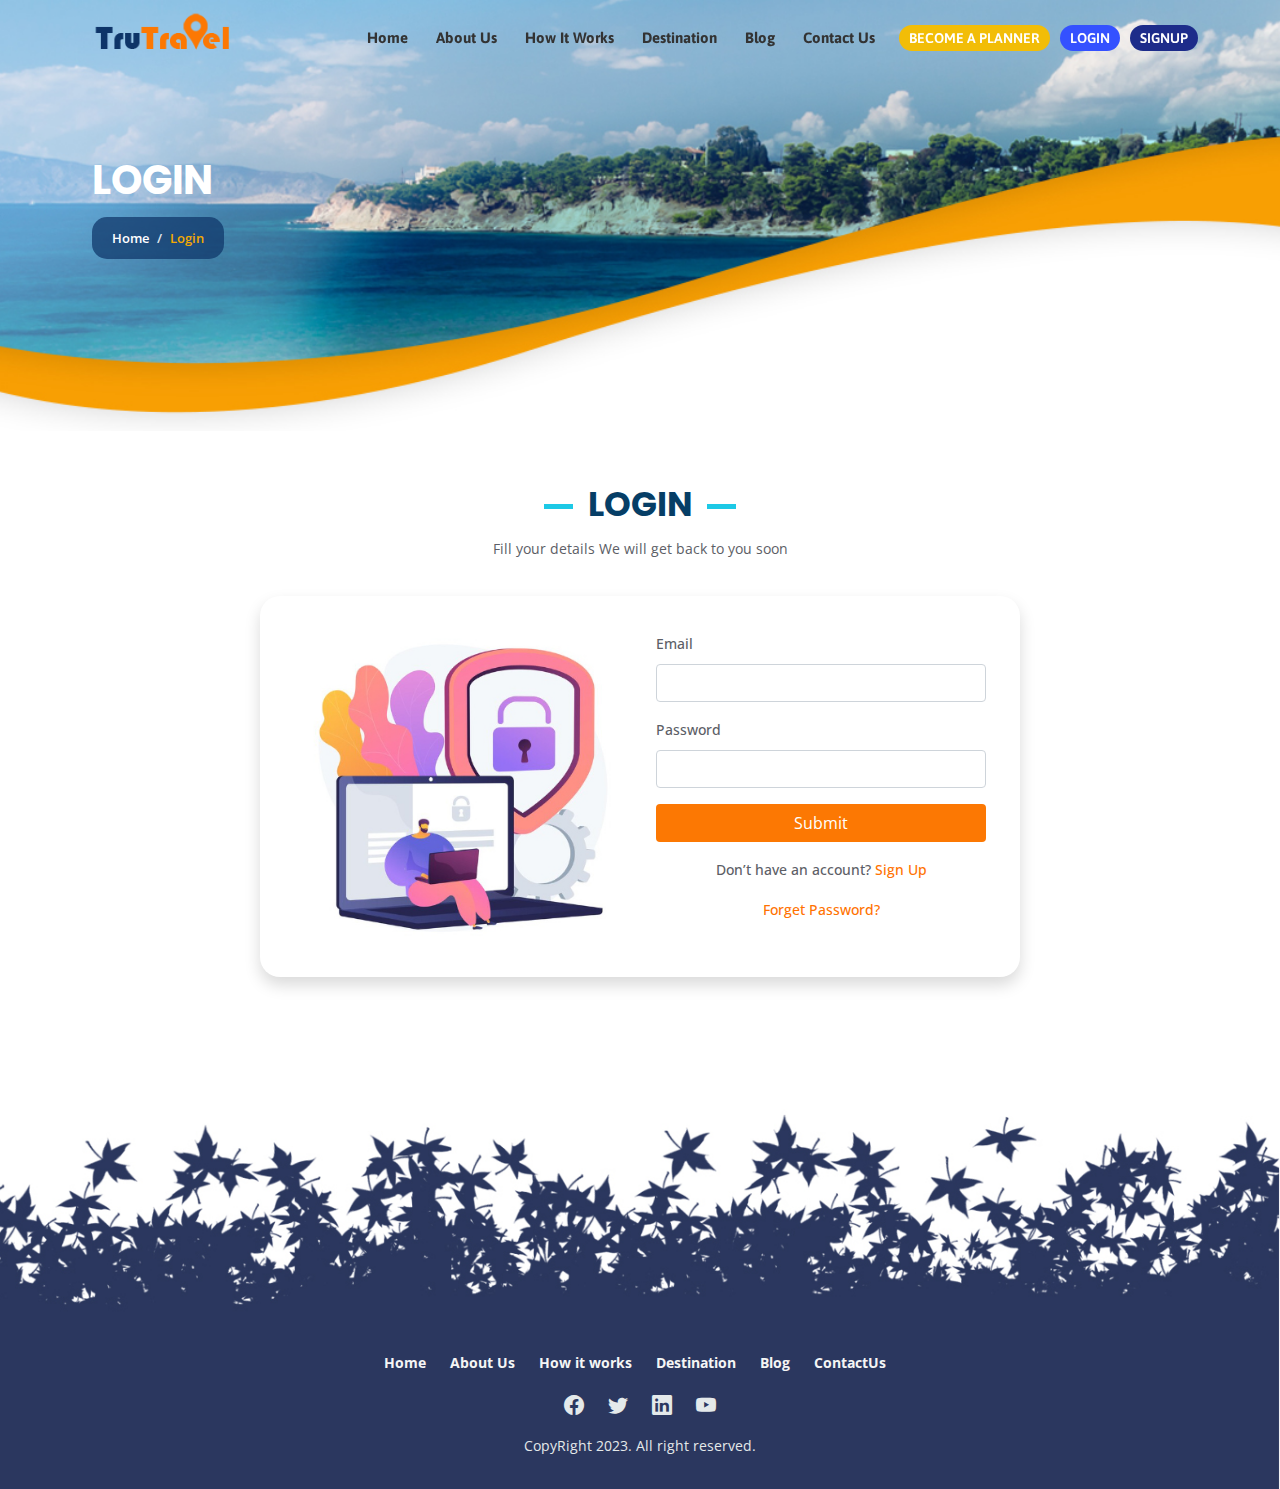
<file: login.html>
<!doctype html>
<html lang="en">

<head>
	<!-- Required meta tags -->
	<meta charset="utf-8">
	<meta name="viewport" content="width=device-width, initial-scale=1, shrink-to-fit=no">
<title>TruTravel:: Index ::</title>
	<!-- Bootstrap CSS -->
	<link href="bootstrap.min.css" rel="stylesheet">
	<!-- external CSS -->

<link href="custom1.css" rel="stylesheet">
	<!-- fonts CSS -->

	<link href="https://fonts.googleapis.com/css2?family=Open+Sans:ital,wght@0,300;0,400;0,500;0,600;0,700;1,300;1,400;1,500;1,600&display=swap" rel="stylesheet">
	<link href="https://fonts.googleapis.com/css2?family=Poppins:ital,wght@0,100;0,200;0,300;0,400;0,500;0,600;0,700;0,800;0,900;1,100;1,200;1,300;1,400;1,500;1,600;1,700;1,800;1,900&display=swap" rel="stylesheet">
	<link href="https://fonts.googleapis.com/css2?family=Asap:ital,wght@0,400;0,500;0,600;1,400;1,500;1,600&display=swap" rel="stylesheet">
	<link href="https://fonts.googleapis.com/css2?family=Dancing+Script:wght@400;500;600;700&display=swap" rel="stylesheet">
	<!-- Bootstrap icons -->
	<link rel="stylesheet" href="https://cdn.jsdelivr.net/npm/bootstrap-icons@1.7.2/font/bootstrap-icons.css">
	<!-- owl carousel -->
     <link rel='stylesheet' href='https://cdnjs.cloudflare.com/ajax/libs/OwlCarousel2/2.3.4/assets/owl.carousel.min.css'><link rel="stylesheet" href="style.css">
	<!-- Optional JavaScript -->
    <script src="jquery-3.3.1.slim.min.js"></script>
<!--
	<link rel="stylesheet" href="//cdnjs.cloudflare.com/ajax/libs/bootstrap-datepicker/1.3.0/css/datepicker.min.css" />
<link rel="stylesheet" href="//cdnjs.cloudflare.com/ajax/libs/bootstrap-datepicker/1.3.0/css/datepicker3.min.css" />

<script src="//cdnjs.cloudflare.com/ajax/libs/bootstrap-datepicker/1.3.0/js/bootstrap-datepicker.min.js"></script>
-->
	<!-- testimonial JavaScript -->


	<script>
		$(function() {
			var header = $(".clearHeader");
			$(window).scroll(function() {
				var scroll = $(window).scrollTop();

				if (scroll >= 100) {
					header.removeClass('clearHeader').addClass("bg-white");
				} else {
					header.removeClass("bg-white").addClass('clearHeader');
				}
			});
		});

	</script>
	<title>TruTravel:: Login ::</title>
</head>
  <body>
      <header class="main-header">
		<div id="topbar" class="fixed-top  clearHeader">
			<div class=" container">
				<div class="row ">
					<div class="col-lg-2 col-md-2 col-sm-3 ">
						<div class="logo"><a href="index.html"><img src="trutravel-logo.png" border="" alt=""></a></div>
					</div>
					<div class="col-lg-10 col-md-10 col-sm-12 ">
						<nav class="navbar navbar-expand-lg navbar-dark">
							<button class="navbar-toggler navbar-toggler-right collapsed" type="button" data-bs-toggle="collapse" data-bs-target="#navbarsExample06" aria-controls="navbarsExample06" aria-expanded="false" aria-label="Toggle navigation">
								<span></span>
								<span></span>
								<span></span> </button>
							<div class="collapse navbar-collapse" id="navbarsExample06">
								<ul class="navbar-nav ms-auto  ">
									<li class="nav-item "> <a class="nav-link" href="index.html"> Home   </a> </li>
									<li class="nav-item "> <a class="nav-link" href="aboutus.html">About Us </a> </li>
									<li class="nav-item "> <a class="nav-link" href="howitworks.html">How it works </a> </li>
									<li class="nav-item "> <a class="nav-link" href="destination.html">Destination</a> </li>
									<li class="nav-item "> <a class="nav-link" href="blog.html">Blog </a> </li>
                                    <li class="nav-item "> <a class="nav-link" href="contactus.html">Contact Us </a> </li>
                                    <li class="nav-item pt-2"><a class="yel-btn" href="becomeaplanner.html">BECOME A PLANNER</a></li>
                                    <li class="nav-item pt-2"><a class="login-btn" href="login.html" >LOGIN</a></li>
                                    <li class="nav-item pt-2"><a class="sign-btn" href="signup.html" data-bs-toggle="modal" data-bs-target="#myModal">SIGNUP</a></li>
								</ul>

							</div>

						</nav>
					</div>
				
				</div>
			</div>
		</div>
	</header>
	<!--  Header end-->
      <!--  Inner banner starts here-->
		<section class="innerbanner">
			<div class="container">
				<div class="row  ">
					<div class="col-lg-7 col-md-6 ">
						<h1 class="text-white">Login</h1>
                        	<nav aria-label="breadcrumb">
							<ol class="breadcrumb ">
								<li class="breadcrumb-item"><a href="index.html">Home</a></li>
								<!-- <li class="breadcrumb-item"><a href="#">Our Story</a></li> -->
								<li class="breadcrumb-item active" aria-current="page">Login </li>
							</ol>
						</nav>
					</div>
					<div class="col-lg-5 col-md-6 col-sm-12 ">
					
					</div>
				</div>


			</div>

		</section>
		<!-- Inner banner ends -->
      
	<!-- main Content start -->
		<section class="main-content">
			<div class="container">

				<div class="row ">
					<div class="col-lg-12 ">
						<h1 class="maintitle mb-4"><span>Login  </span></h1>
                       <p class="text-center">Fill your details We will get back to you soon</p>
					</div>
				</div>
				<div class="row  justify-content-center">
                    <div class="col-lg-8 card-box shadow">
                        <div class="row">
                    <div class="col-lg-6 p-3"><img src="login-img.jpg" alt=""></div>
				<div class="col-lg-6 p-3"> <form method="post" action="send_mail.php">
                                    
                                    <div class="mb-3">
                                        <label for="exampleInputEmail1" class="form-label">Email</label>
                                        <input type="email" class="form-control" name="txtemail" id="exampleInputEmail1" aria-describedby="emailHelp" value="" required>
                                    </div>
                                    <div class="mb-3">
                                          <label for="inputPassword4" class="form-label">Password</label>
    <input type="password" class="form-control" id="inputPassword4">
                                    </div>
                                
                                    <div class="form-group d-grid  ">
  <button type="submit" class="btn orangebtn btn-block">Submit</button>
                                     
                                    </div>
                                    <div class="form-group pt-3 text-center"> Don’t have an account? <a href="signup.html">Sign Up </a></div>
                     <div class="form-group pt-3 text-center">  <a href="signup.html">Forget Password? </a></div>
                                </form></div>
				
                    </div>
                    </div>
</div>
			</div>
		</section>
      
    
  	<!-- Footer section start -->
	<footer>
		<div class="container ">
	
			<div class="row">
				<div class="col-lg-12 text-center ">
					<ul>
						<li> <a href="index.html"> Home   </a> </li>
						<li> <a href="aboutus.html"> About Us </a> </li>
						<li> <a href="howitworks.html"> How it works  </a> </li>
						<li> <a href="destination.html">Destination</a> </li>
						<li> <a href="blog.html">Blog </a> </li>
                        <li> <a href="contactus.html">ContactUs</a> </li>
					</ul>
                    <p><a href="https://www.facebook.com/"><i class="bi bi-facebook "></i></a> <a href="https://twitter.com/i/flow/login"><i class="bi bi-twitter"></i></a> <a href="https://www.linkedin.com/home"><i class="bi bi-linkedin"></i></a> <a href="https://www.youtube.com/"><i class="bi bi-youtube"></i></a></p>
					<p>CopyRight 2023. All right reserved.</p>
					
				</div>



			</div>


		</div>
	</footer>
	<!-- Footer section end -->
	<!-- Optional JavaScript; choose one of the two! -->

	<!-- Option 1: Bootstrap Bundle with Popper -->
	<script src="bootstrap.bundle.min.js"></script>

	<!-- jquery -->

      <!-- owl carousel -->
	  <script src='https://cdnjs.cloudflare.com/ajax/libs/jquery/3.6.0/jquery.min.js'></script>
<script src='https://cdnjs.cloudflare.com/ajax/libs/OwlCarousel2/2.3.4/owl.carousel.min.js'></script><script  src="script.js"></script>
	 <script>
		$(function() {
			$('.scroll-down').click(function() {
				$('html, body').animate({
					scrollTop: $('section.ok').offset().top
				}, 'slow');
				return false;
			});
		});

	</script>
	<script>
$(document).ready(function() {
    $('#datePicker')
        .datepicker({
            format: 'mm/dd/yyyy'
        })
        .on('changeDate', function(e) {
            // Revalidate the date field
            $('#eventForm').formValidation('revalidateField', 'date');
        });

    $('#eventForm').formValidation({
        framework: 'bootstrap',
        icon: {
            valid: 'glyphicon glyphicon-ok',
            invalid: 'glyphicon glyphicon-remove',
            validating: 'glyphicon glyphicon-refresh'
        },
        fields: {
            name: {
                validators: {
                    notEmpty: {
                        message: 'The name is required'
                    }
                }
            },
            date: {
                validators: {
                    notEmpty: {
                        message: 'The date is required'
                    },
                    date: {
                        format: 'MM/DD/YYYY',
                        message: 'The date is not a valid'
                    }
                }
            }
        }
    });
});
</script>
<!--      <script src="//cdnjs.cloudflare.com/ajax/libs/bootstrap-datepicker/1.3.0/js/bootstrap-datepicker.min.js"></script>-->
	<!-- Option 2: Separate Popper and Bootstrap JS -->
	<!--
    <script src="https://cdn.jsdelivr.net/npm/@popperjs/core@2.10.2/dist/umd/popper.min.js" integrity="sha384-7+zCNj/IqJ95wo16oMtfsKbZ9ccEh31eOz1HGyDuCQ6wgnyJNSYdrPa03rtR1zdB" crossorigin="anonymous"></script>
    <script src="https://cdn.jsdelivr.net/npm/bootstrap@5.1.3/dist/js/bootstrap.min.js" integrity="sha384-QJHtvGhmr9XOIpI6YVutG+2QOK9T+ZnN4kzFN1RtK3zEFEIsxhlmWl5/YESvpZ13" crossorigin="anonymous"></script>
    -->
</body>

</html>
</file>
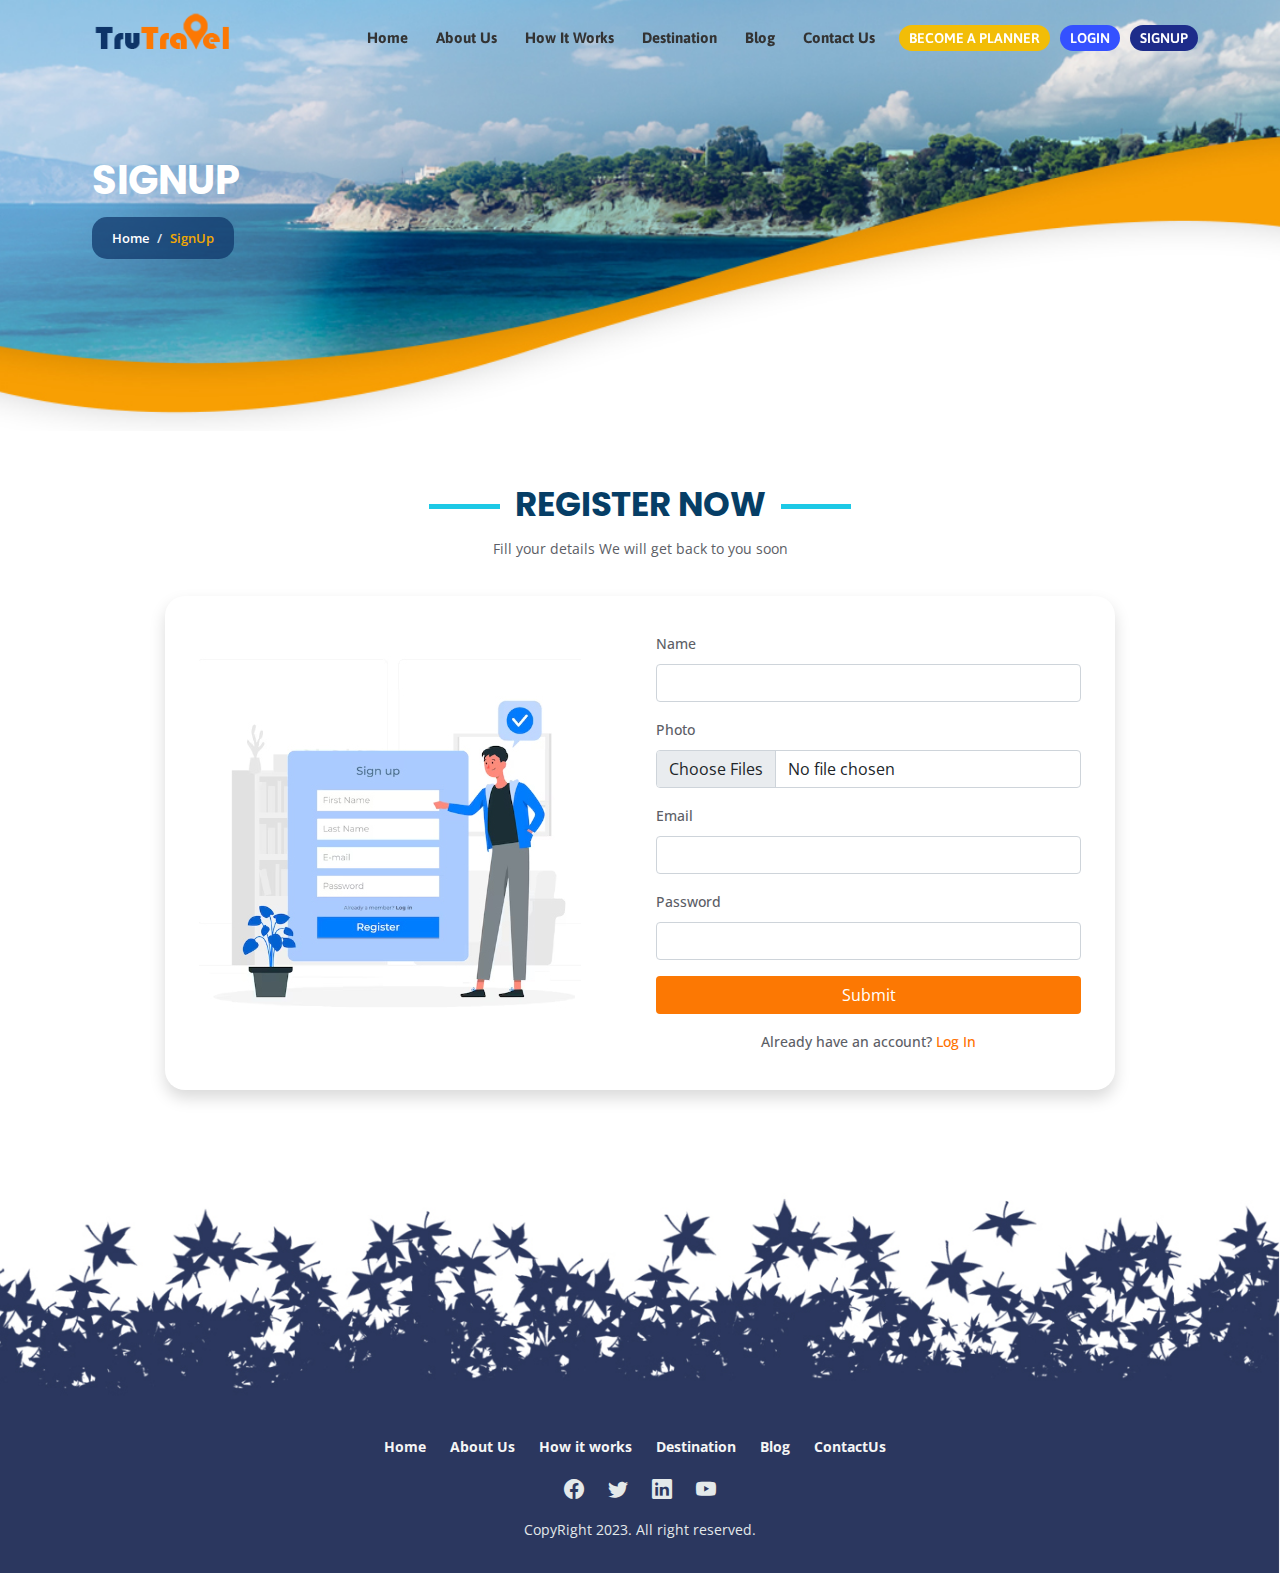
<file: signup.html>
<!doctype html>
<html lang="en">

<head>
	<!-- Required meta tags -->
	<meta charset="utf-8">
	<meta name="viewport" content="width=device-width, initial-scale=1, shrink-to-fit=no">
<title>TruTravel:: Index ::</title>
	<!-- Bootstrap CSS -->
	<link href="bootstrap.min.css" rel="stylesheet">
	<!-- external CSS -->

<link href="custom1.css" rel="stylesheet">
	<!-- fonts CSS -->

	<link href="https://fonts.googleapis.com/css2?family=Open+Sans:ital,wght@0,300;0,400;0,500;0,600;0,700;1,300;1,400;1,500;1,600&display=swap" rel="stylesheet">
	<link href="https://fonts.googleapis.com/css2?family=Poppins:ital,wght@0,100;0,200;0,300;0,400;0,500;0,600;0,700;0,800;0,900;1,100;1,200;1,300;1,400;1,500;1,600;1,700;1,800;1,900&display=swap" rel="stylesheet">
	<link href="https://fonts.googleapis.com/css2?family=Asap:ital,wght@0,400;0,500;0,600;1,400;1,500;1,600&display=swap" rel="stylesheet">
	<link href="https://fonts.googleapis.com/css2?family=Dancing+Script:wght@400;500;600;700&display=swap" rel="stylesheet">
	<!-- Bootstrap icons -->
	<link rel="stylesheet" href="https://cdn.jsdelivr.net/npm/bootstrap-icons@1.7.2/font/bootstrap-icons.css">
	<!-- owl carousel -->
     <link rel='stylesheet' href='https://cdnjs.cloudflare.com/ajax/libs/OwlCarousel2/2.3.4/assets/owl.carousel.min.css'><link rel="stylesheet" href="style.css">
	<!-- Optional JavaScript -->
    <script src="jquery-3.3.1.slim.min.js"></script>
<!--
	<link rel="stylesheet" href="//cdnjs.cloudflare.com/ajax/libs/bootstrap-datepicker/1.3.0/css/datepicker.min.css" />
<link rel="stylesheet" href="//cdnjs.cloudflare.com/ajax/libs/bootstrap-datepicker/1.3.0/css/datepicker3.min.css" />

<script src="//cdnjs.cloudflare.com/ajax/libs/bootstrap-datepicker/1.3.0/js/bootstrap-datepicker.min.js"></script>
-->
	<!-- testimonial JavaScript -->


	<script>
		$(function() {
			var header = $(".clearHeader");
			$(window).scroll(function() {
				var scroll = $(window).scrollTop();

				if (scroll >= 100) {
					header.removeClass('clearHeader').addClass("bg-white");
				} else {
					header.removeClass("bg-white").addClass('clearHeader');
				}
			});
		});

	</script>
	<title>TruTravel:: Index ::</title>
</head>
  <body>
      <header class="main-header">
		<div id="topbar" class="fixed-top  clearHeader">
			<div class=" container">
				<div class="row ">
					<div class="col-lg-2 col-md-2 col-sm-3 ">
						<div class="logo"><a href="index.html"><img src="trutravel-logo.png" border="" alt=""></a></div>
					</div>
					<div class="col-lg-10 col-md-10 col-sm-12 ">
						<nav class="navbar navbar-expand-lg navbar-dark">
							<button class="navbar-toggler navbar-toggler-right collapsed" type="button" data-bs-toggle="collapse" data-bs-target="#navbarsExample06" aria-controls="navbarsExample06" aria-expanded="false" aria-label="Toggle navigation">
								<span></span>
								<span></span>
								<span></span> </button>
							<div class="collapse navbar-collapse" id="navbarsExample06">
								<ul class="navbar-nav ms-auto  ">
									<li class="nav-item "> <a class="nav-link" href="index.html"> Home   </a> </li>
									<li class="nav-item "> <a class="nav-link" href="aboutus.html">About Us </a> </li>
									<li class="nav-item "> <a class="nav-link" href="howitworks.html">How it works </a> </li>
									<li class="nav-item "> <a class="nav-link" href="destination.html">Destination</a> </li>
									<li class="nav-item "> <a class="nav-link" href="blog.html">Blog </a> </li>
                                    <li class="nav-item "> <a class="nav-link" href="contactus.html">Contact Us </a> </li>
                                    <li class="nav-item pt-2"><a class="yel-btn" href="becomeaplanner.html">BECOME A PLANNER</a></li>
                                    <li class="nav-item pt-2"><a class="login-btn" href="login.html" >LOGIN</a></li>
                                    <li class="nav-item pt-2"><a class="sign-btn" href="signup.html" data-bs-toggle="modal" data-bs-target="#myModal">SIGNUP</a></li>
								</ul>

							</div>

						</nav>
					</div>
				
				</div>
			</div>
		</div>
	</header>
	<!--  Header end-->
      <!--  Inner banner starts here-->
		<section class="innerbanner">
			<div class="container">
				<div class="row  ">
					<div class="col-lg-7 col-md-6 ">
						<h1 class="text-white">SignUp</h1>
                        	<nav aria-label="breadcrumb">
							<ol class="breadcrumb ">
								<li class="breadcrumb-item"><a href="index.html">Home</a></li>
								<!-- <li class="breadcrumb-item"><a href="#">Our Story</a></li> -->
								<li class="breadcrumb-item active" aria-current="page">SignUp </li>
							</ol>
						</nav>
					</div>
					<div class="col-lg-5 col-md-6 col-sm-12 ">
					
					</div>
				</div>


			</div>

		</section>
		<!-- Inner banner ends -->
      
	<!-- main Content start -->
		<section class="main-content">
			<div class="container">

				<div class="row ">
					<div class="col-lg-12 ">
						<h1 class="maintitle mb-4"><span>Register Now</span></h1>
                       <p class="text-center">Fill your details We will get back to you soon</p>
					</div>
				</div>
				<div class="row  justify-content-center">
                    <div class="col-lg-10 card-box shadow">
                        <div class="row">
                    <div class="col-lg-6 p-3"><img src="model-register.jpg" alt=""></div>
				<div class="col-lg-6 p-3"> <form method="post" action="send_mail.php">
                                                                                                            <div class="mb-3">
                                        <label for="exampleInputEmail1" class="form-label">Name</label>
                                        <input type="text" class="form-control" name="txtname" id="exampleInputEmail1" aria-describedby="emailHelp" value="" required>
                                    </div>
                                     <div class="mb-3">
                                        <label for="formFileMultiple" class="form-label">Photo</label>
                                       <input class="form-control" type="file" id="formFileMultiple" multiple>
                                    </div>
                                    <div class="mb-3">
                                        <label for="exampleInputEmail1" class="form-label">Email</label>
                                        <input type="email" class="form-control" name="txtemail" id="exampleInputEmail1" aria-describedby="emailHelp" value="" required>
                                    </div>
                                    <div class="mb-3">
                                          <label for="inputPassword4" class="form-label">Password</label>
    <input type="password" class="form-control" id="inputPassword4">
                                    </div>
                                   
                                    <!-- <div class="mb-3 form-check">
											<input type="checkbox" class="form-check-input" id="exampleCheck1">
											<label class="form-check-label" for="exampleCheck1">Check me out</label>
										</div> -->
                                    <div class="form-group d-grid  ">
  <button type="submit" class="btn orangebtn btn-block">Submit</button>
                                     
                                    </div>
                    <div class="form-group pt-3 text-center">   Already have an account? <a href="login.html">Log In</a></div>
                                </form>
                    </div>
				
                    </div>
                    </div>
</div>

			</div>
		</section>
      
    
  	<!-- Footer section start -->
	<footer>
		<div class="container ">
	
			<div class="row">
				<div class="col-lg-12 text-center ">
					<ul>
						<li> <a href="index.html"> Home   </a> </li>
						<li> <a href="aboutus.html"> About Us </a> </li>
						<li> <a href="howitworks.html"> How it works  </a> </li>
						<li> <a href="destination.html">Destination</a> </li>
						<li> <a href="blog.html">Blog </a> </li>
                        <li> <a href="contactus.html">ContactUs</a> </li>
					</ul>
                    <p><a href="https://www.facebook.com/"><i class="bi bi-facebook "></i></a> <a href="https://twitter.com/i/flow/login"><i class="bi bi-twitter"></i></a> <a href="https://www.linkedin.com/home"><i class="bi bi-linkedin"></i></a> <a href="https://www.youtube.com/"><i class="bi bi-youtube"></i></a></p>
					<p>CopyRight 2023. All right reserved.</p>
					
				</div>



			</div>


		</div>
	</footer>
	<!-- Footer section end -->
	<!-- Optional JavaScript; choose one of the two! -->

	<!-- Option 1: Bootstrap Bundle with Popper -->
	<script src="bootstrap.bundle.min.js"></script>

	<!-- jquery -->

      <!-- owl carousel -->
	  <script src='https://cdnjs.cloudflare.com/ajax/libs/jquery/3.6.0/jquery.min.js'></script>
<script src='https://cdnjs.cloudflare.com/ajax/libs/OwlCarousel2/2.3.4/owl.carousel.min.js'></script><script  src="script.js"></script>
	 <script>
		$(function() {
			$('.scroll-down').click(function() {
				$('html, body').animate({
					scrollTop: $('section.ok').offset().top
				}, 'slow');
				return false;
			});
		});

	</script>
	<script>
$(document).ready(function() {
    $('#datePicker')
        .datepicker({
            format: 'mm/dd/yyyy'
        })
        .on('changeDate', function(e) {
            // Revalidate the date field
            $('#eventForm').formValidation('revalidateField', 'date');
        });

    $('#eventForm').formValidation({
        framework: 'bootstrap',
        icon: {
            valid: 'glyphicon glyphicon-ok',
            invalid: 'glyphicon glyphicon-remove',
            validating: 'glyphicon glyphicon-refresh'
        },
        fields: {
            name: {
                validators: {
                    notEmpty: {
                        message: 'The name is required'
                    }
                }
            },
            date: {
                validators: {
                    notEmpty: {
                        message: 'The date is required'
                    },
                    date: {
                        format: 'MM/DD/YYYY',
                        message: 'The date is not a valid'
                    }
                }
            }
        }
    });
});
</script>
<!--      <script src="//cdnjs.cloudflare.com/ajax/libs/bootstrap-datepicker/1.3.0/js/bootstrap-datepicker.min.js"></script>-->
	<!-- Option 2: Separate Popper and Bootstrap JS -->
	<!--
    <script src="https://cdn.jsdelivr.net/npm/@popperjs/core@2.10.2/dist/umd/popper.min.js" integrity="sha384-7+zCNj/IqJ95wo16oMtfsKbZ9ccEh31eOz1HGyDuCQ6wgnyJNSYdrPa03rtR1zdB" crossorigin="anonymous"></script>
    <script src="https://cdn.jsdelivr.net/npm/bootstrap@5.1.3/dist/js/bootstrap.min.js" integrity="sha384-QJHtvGhmr9XOIpI6YVutG+2QOK9T+ZnN4kzFN1RtK3zEFEIsxhlmWl5/YESvpZ13" crossorigin="anonymous"></script>
    -->
</body>

</html>
</file>
<file: custom1.css>
@import url('https://fonts.googleapis.com/css2?family=Open+Sans:ital,wght@0,300;0,400;0,500;0,600;0,700;1,300;1,400;1,500;1,600&display=swap');
@import url('https://fonts.googleapis.com/css2?family=Poppins:ital,wght@0,100;0,200;0,300;0,400;0,500;0,600;0,700;0,800;0,900;1,100;1,200;1,300;1,400;1,500;1,600;1,700;1,800;1,900&display=swap');
@import url('https://fonts.googleapis.com/css2?family=Asap:ital,wght@0,400;0,500;0,600;0,700;1,400;1,500;1,700&display=swap');
@import url('https://fonts.googleapis.com/css2?family=Dancing+Script:wght@400;500;600;700&display=swap');

/*================================================== */
body {
	font-family: 'Open Sans', sans-serif;
	font-weight: 600;
	font-size: 14px;
	line-height: 1.5rem;
	color: #5c5e66;
	background: #fff;
	height: 100%;
	position: relative;
	width: 100%;
	-webkit-font-smoothing: antialiased;
	font-style: normal;
}

p {
	margin-bottom: 15px;
	font-weight: normal;

}

a {
	color: #ff7200;
	text-decoration: none;
}

a:hover,
a:active,
a:focus {
	outline: none;
	text-decoration: none;
	color: #333;
}

input,
textarea {
	border-radius: 0;
	-webkit-appearance: none;
}

img {
	max-width: 100%;
}

.no-gutters {
	margin-right: 0;
	margin-left: 0;
}

.container.no-gutters {
	padding-right: 0px;
	padding-left: 0px;
}

h1,
h2,
h3,
h4,
h5 {
	margin: 1.5rem 0;

}

h1 {
	color: #063e66;
	font-family: 'Poppins', sans-serif;
	font-size:36px;
	text-align: center;
    text-transform: uppercase;
    font-weight: bold;
}



h2 {
	font-size: 25px;
	font-weight: 600;
	color: #285bbb;
	text-transform: uppercase;
	font-family: 'Poppins', sans-serif;

}

h3 {
	font-size: 20px;
	font-weight: 600;
	color: #22344b;
	font-family: 'Poppins', sans-serif;

}

h4 {
	font-size: 18px;
	font-weight: 600;
	color: #22344b;

}

h5 {
	font-size: 16px;
	font-weight: 600;
	color: #22344b;

}


h6 {
	font-size: 15px;
	font-weight: 600;
	color: #22344b;

}

.w-50 {
	width: 50% !important;
}

.yel-btn {
	background: #f2bd07;
	color: #fff;
	border: none;
	border-radius: 20px;
	font-size:14px;
	padding: 5px 10px;
	font-weight: 600;
    font-family: 'Asap', sans-serif;
    margin-right: 10px;
    margin-left: 10px;
    
}

.yel-btn:hover {
	background: #106b88;
	color: #fff;
}

.login-btn {
	background: #3451ff;
	color: #fff;
	border: none;
	border-radius: 20px;
	font-size:14px;
	padding: 5px 10px;
	font-weight: 600;
    font-family: 'Asap', sans-serif;
    margin-right: 10px;
}
.sign-btn {
	background: #1d2c8a;
	color: #fff;
	border: none;
	border-radius: 20px;
	font-size:14px;
	padding: 5px 10px;
	font-weight: 600;
    font-family: 'Asap', sans-serif;
}
.yel-btn:hover, .sign-btn:hover, .login-btn:hover {color: #fff !important;
	transition: 0.5s;
	background: #fc7803;}
.yel-btn:focus, .sign-btn:focus, .login-btn:focus {color: #fff !important;
	transition: 0.5s;
	background: #fc7803;}
.orangebtn{background: #fc7803; color:#fff; }
.orangebtn:hover{background: #f2bd07; color:#fff; }
/* ==================================================
 Header Section
================================================== */
header .bg-white {
	background:#fff;
	transition: 1s;
	box-shadow: 0 0 23px rgba(0, 0, 0, 0.2);
	padding-bottom:5px;
}

.main-header {
	position: absolute;
	z-index: 999;
	width: 100%;
    
}

header {
	position: relative;
	z-index: 999;
	margin: 0 auto;
	width: 100%;
}

.logo {
    text-align: left;
    margin: 10px;
}

.bg-white .navbar {
     padding:8px 0 0; 
}






/* ==================================================
Top Navigation Section
================================================== */

.bg-white .navbar-dark .navbar-nav .nav-link {
	color: #20403d !important;
}

.bg-white .navbar-dark .navbar-nav .nav-link.disabled {
	color: #20403d !important;
}

.bg-white .navbar-nav .nav-link:hover {
	color: #fff !important;
	transition: 0.5s;
	background: #fc7803;
}

.menubg {
	background: #2c2622;
	position: relative;
}

.navbar-brand {
	position: absolute;
}

.nav-link {
	display: block;
	font-size: 15px;
	font-weight: 700;
	font-family: 'Asap', sans-serif;
	color: #333333;
	text-transform: capitalize;
}

.navbar {
    margin-top:5px; 
    padding: 13px 0 0;
   
}

.navbar-dark .navbar-nav .nav-link {
	color: #333 !important;
}

.navbar-dark .navbar-nav .nav-link.disabled {}

.navbar-nav .nav-link:hover {
	color: #fff !important;
	transition: 0.5s;
	background: #fc7803;
	border-radius: 20px;

}

.navbar-dark .navbar-nav .active > .nav-link,
.navbar-dark .navbar-nav .nav-link.active,
.navbar-dark .navbar-nav .nav-link.show,
.navbar-dark .navbar-nav .show > .nav-link {
	color: #fff;
}

.navbar-expand-lg .navbar-nav .nav-link {
    padding: 0.3rem 0.75rem;
    color: #fff;
    margin:3px 2px;
}

.navbar-dark .navbar-nav .active > .nav-link,
.navbar-dark .navbar-nav .nav-link.active,
.navbar-dark .navbar-nav .nav-link.show,
.navbar-dark .navbar-nav .show > .nav-link,
.navbar-dark .navbar-nav .nav-link:focus,
.navbar-dark .navbar-nav .nav-link:hover {
	color: #fff;
}

.dropdown-menu {
	margin: 0rem 0 0;
	border-radius: .6rem;
	box-shadow: 0 0 15px rgba(0, 0, 0, 0.3);
	border: 0;
}

.dropdown-menu > li > a {
	display: block;
	padding: 8px 20px !important;
	clear: both;
	font-weight: normal;
	line-height: 1.428571429;
	white-space: nowrap;
	text-align: left;
	font-size: 13px;
	color: #333 !important;
}

.dropdown-item {
	font-weight: 400;
	color: #ffffff;
	font-size: 14px;
}

.dropdown:hover > .dropdown-menu {
    margin-top:-8px; 
	
}

.navbar-toggler:focus,
.navbar-toggler:active {
	outline: 0;
	border: 2px solid #fff;
}

.navbar-toggler {
	border: 1px solid #156fb3 !important;
	background: #0c61a0;
	width: 50px;
	height: 50px;
	margin-top: -48px;
	margin-bottom: 22px;
}

.navbar-toggler span {
	display: block;
	background-color: #fff;
	height: 3px;
	width: 25px;
	margin-top: 4px;
	margin-bottom: 4px;
	-webkit-transform: rotate(0deg);
	-moz-transform: rotate(0deg);
	-o-transform: rotate(0deg);
	transform: rotate(0deg);
	position: relative;
	left: 0px;
	opacity: 1;
}


.navbar-toggler span:nth-child(1),
.navbar-toggler span:nth-child(3) {
	-webkit-transition: transform .35s ease-in-out;
	-moz-transition: transform .35s ease-in-out;
	-o-transition: transform .35s ease-in-out;
	transition: transform .35s ease-in-out;
}

.navbar-toggler:not(.collapsed) span:nth-child(1) {
	position: absolute;
	left: 11px;
	top: 9px;
	-webkit-transform: rotate(135deg);
	-moz-transform: rotate(135deg);
	-o-transform: rotate(135deg);
	transform: rotate(135deg);
	opacity: 0.9;
}

.navbar-toggler:not(.collapsed) span:nth-child(2) {
	height: 12px;
	visibility: hidden;
	background-color: transparent;
}

.navbar-toggler:not(.collapsed) span:nth-child(3) {
	position: absolute;
	left: 11px;
	top: 9px;
	-webkit-transform: rotate(-135deg);
	-moz-transform: rotate(-135deg);
	-o-transform: rotate(-135deg);
	transform: rotate(-135deg);
	opacity: 0.9;
}



/* ==================================================
Banner Section
================================================== */

.bannermainbg {
	position: relative;
	padding-top: 0px;
	height: 836px;
	width: 100%;

}
.bannermainbg .carousel-control-next, .bannermainbg .carousel-control-prev {
    position: absolute;
    top: 35%;
    bottom: 0;
    z-index: 1;
    display: flex;
    align-items: center;
    justify-content: center;
    width: 15%;
    padding: 0;
    color: #fff;
    text-align: center;
    background: #fff;
    border: 0;
    opacity: .5;
    transition: opacity .15s ease;
    width: 50px;
    height: 50px;
}
.carousel-caption {
    position: absolute;
    right: -12%;
    top: 149px;
    left: 9%;
    padding-top: 1.25rem;
    padding-bottom: 1.25rem;
    color: #fff !important;
    text-align: left;
    width: 41%;
    font-size:16px;
    font-weight:600; 
}

.bannermainbg  .carousel-caption h1 {
	font-size:45px;
	color: #fff;
	font-weight:900;
	margin-top: 73px;
	font-family: 'Poppins', sans-serif;
    text-align: left;
    text-shadow:0 0 20px rgba(1, 81, 126, 0.5);
}

.carousel-caption h1 span {
	font-size: 40px;
	display: block;
	font-family: 'Dancing Script', cursive;
	text-transform: capitalize;
	color: #fff;
    text-shadow:0 0 20px rgba(1, 81, 126, 0.5);
}

.carousel-dark .carousel-indicators [data-bs-target] {
	background-color: #fc7803;
}

.carousel-indicators [data-bs-target] {

	width:10px;
	height:10px;
    background:#eb811e; 
    border: 0;
}
.searchbox{
    position: absolute;
    z-index: 50;
    top: 56%;
    left: 9%;
    background:rgba(255, 255, 255, 0.88); 
    border-radius:10px;
    padding: 20px;
    width: 58%;
        box-shadow: rgba(0, 0, 0, 0.2) 0px 0px 20px;

}
.searchbox .form-control {
    display: block;
    width:86%;
    padding: 0.375rem 0.75rem;
    font-size: 1rem;
    font-weight: 400;
    line-height: 1.5;
    color: #212529;
    background-color: transparent;
    background-clip: padding-box;
    border: transparent;
    -moz-appearance: none;
    appearance: none;
    border-radius: 0.25rem;
    transition: border-color .15s ease-in-out,box-shadow .15s ease-in-out;
}
.searchbox .input-group-text {
    display: flex;
    align-items: center;
    padding: 0.375rem 0.75rem;
    font-size: 1rem;
    font-weight: 400;
    line-height: 1.5;
    color: #212529;
    text-align: center;
    white-space: nowrap;
    background-color: transparent;
    border: transparent;
    border-radius: 0.25rem;}
/* ==================================================
main heading Section 
================================================== */

.maintitle {
  line-height: 0.5;
  text-align: center;
    margin: 60px 0;
}
.maintitle span {
  display: inline-block;
  position: relative;  
}
.maintitle span:before, .maintitle span:after {
    content: "";
    position: absolute;
    height: 0;
    border-top: 5px solid #1dc9e6;
    top: 8px;
    width: 28%;
}
.maintitle span:before {
  right: 100%;
  margin-right: 15px;
}
.maintitle span:after {
  left: 100%;
  margin-left: 15px;
}


/* ==================================================
Explore top Itineraries Section 
================================================== */

.top-itineraries{
    margin: 50px auto;
    position: relative
}
.nav-tabs {
    border-bottom: 1px solid #dee2e6;
    margin-bottom: 60px;
}
.nav-tabs .nav-link {
    margin-bottom: -1px;
    background: 0 0;
    border: 1px solid transparent;
    border-top-left-radius: 0.25rem;
    border-top-right-radius: 0.25rem;
    padding: 10px 37px;
    margin-right: 30px;
    text-transform: uppercase;
    font-size: 18px;
}
.nav-tabs .nav-item.show .nav-link, .nav-tabs .nav-link.active {
    color: #495057;
    background-color: #fff;
     border-bottom:5px solid #fc7803;
    border-color: #fff #fff  #fc7803 #fff;
    
}

.nav-tabs .nav-link:focus, .nav-tabs .nav-link:hover {
    border-bottom:5px solid #fc7803;
    border-color: #fff #fff  #fc7803 #fff;
    isolation: isolate;
}

.grid-img{ position: relative; margin-bottom: 24px;}
.grid-img img:hover{ filter: grayscale(80%);
    transition: .3s;
   }
.grid-img img.big {width: 100%;
height: 451px;}
.grid-img img.small {width: 100%;
height: 214px;}
.grid-img .overlay-content {
    background-color:rgb(0,0,0, 0.5);
    text-align: left;
    padding: 12px  20px;
    margin: 0 auto;
    position: absolute;
    left: 0;
    right: 0;
    bottom:0;
    z-index: 1;
    
}
/*.grid-img .overlay-content:hover { height:100%;  transition: .5s; }*/
.grid-img .overlay-content h3{ color:#fff; margin: 0; }
.grid-img .overlay-content h3 a{ color:#fff; margin: 0; }


.grid-img ul.rating {
    color: #FFD200;
    font-size: 12px;
    padding:6px 0 10px;
    margin: 0;
    list-style: none;
    position: relative;
   
}

.grid-img ul.rating li { display: inline-block;}


.grid-img .price-label {
    color: #fff;
    background-color: #0dc8e7;
    font-size:20px;
    text-transform: uppercase;
    padding:5px 15px;
    display: block;
    position: absolute;
    top:-12px;
    left:25px;
    border-radius:20px; 
}

.grid-img .like {
    color: #f60a0a;
    background-color: #fff;
    font-size: 15px;
    text-transform: uppercase;
    padding: 4px 8px;
    display: block;
    position: absolute;
    top: 20px;
    right: 25px;
    border-radius: 50%;
    width: 30px;
    height: 30px;
    text-align: center;
    margin: 0 auto;
}
.grid-img .dislike {
    color: #ccc;
    background-color: #fff;
    font-size:15px;
     text-transform: uppercase;
    padding: 4px 8px;
    display: block;
    position: absolute;
    top: 20px;
    right: 25px;
    border-radius: 50%;
    width: 30px;
    height: 30px;
    text-align: center;
    margin: 0 auto;
}




/* ==================================================
Testimonial Section 
================================================== */
.testimonial-bg {
	
    position: relative;
    margin-bottom: 120px;
}


.testimonial-slider {
    background:#225191;
    border-radius: 40px;
    padding: 0 56px;
}

.testimonial-slider .carousel .carousel-item {
	color: #999;
	overflow: unset;
	min-height: 120px;
	font-size: 13px;
	padding: 30px 0; 
}

.testimonial-slider .carousel .media {
    position: absolute;
    padding: 0;
    z-index: 20;
    
}

.testimonial-slider .carousel .media img {

	margin-top: 38px;
	display: block;
	background: #fff;
	border-radius: 20px;
}

.testimonial-slider .carousel .media .icon {
    position: absolute;
    z-index: 30;
    background: #00aeef;
    border-radius: 50%;
    width: 50px;
    height: 50px;
    color: #fff;
    font-size: 35px;
    left: 0;
    top:58px;
    line-height: 49px;
    text-align: center;
}



.testimonial-slider .carousel .testimonial-wrapper {
    padding: 0;
    margin: 10px 5px;
    border-radius: 20px;
    position: relative;
    right: 0;
    padding-left: 22px;
    color: #fff;
    text-align: left;
}

.testimonial-slider .carousel .testimonial {
    color: #fff;
    position: relative;
    padding: 25px 18px 10px;
    background: none;
    border: 0px solid #efefef;
    border-radius: 0px;
    margin-bottom: 15px;
    font-size: 14px;
    font-weight: 500;
    line-height: 24px;
    font-family: 'Poppins', sans-serif;
    text-align: left;
    margin-left: 20px;
}

.testimonial-slider .carousel .testimonial-wrapper h3 {
	color:#f2bd07;
	font-size: 18px;
}


.testimonial-slider .carousel .testimonial-wrapper .smalltext {
	color:#fff6d9;
	font-weight: normal;
}


.testimonial-slider .carousel .overview {
	padding: 55px 0 0 15px;
	text-align: center;
}

.testimonial-slider .carousel .overview .details {
	padding: 5px 0 8px;
}
.testimonial-wrapper .clientname {
	padding-left:41px;
}

.testimonial-slider .carousel .overview b {
	color: #f88803;
	font-size: 20px;
}

.testimonial-slider .carousel .carousel-indicators {
	bottom: -70px;
}

.testimonial-slider .carousel .carousel-indicators li,
.testimonial-slider .carousel .carousel-indicators li.active {
	width: 20px;
	height: 20px;
	border-radius: 50%;
	margin: 1px 2px;
	box-sizing: border-box;
}

.testimonial-slider .carousel .carousel-indicators li {
	background: #e2e2e2;
	border: 4px solid #fff;
}

.testimonial-slider .carousel .carousel-indicators li.active {
	color: #000;
	background: #ff9540;
	border: 5px double;
}

.testimonial-slider .carousel-indicators {
	position: absolute;
	right: 0;
	bottom: -66px;
}

.testimonial-slider .carousel-inner {
	position: relative;
	width: 100%;

}

.testimonial-slider .carousel-control-prev-icon,
.testimonial-slider .carousel-control-next-icon {
	background: #0f3b61;
	border-radius: 50%;
	color: #fff;
	padding-top: 5px;
}

.testimonial-slider .carousel-control-prev {
	left: -135px;
	background: transparent;
}

.testimonial-slider .carousel-control-next {
	right: -135px;
	background: transparent;
}

.testimonial-slider .carousel-control-next,
.testimonial-slider .carousel-control-prev {
	opacity: 1;
}

.testimonial-slider .carousel .carousel-item {
	color: #999;
	overflow: unset;
	min-height: 120px;
	font-size: 13px;


}



/* ==================================================
Internal pages banner
================================================== */
.innerbanner {
	background: url(innerpage.jpg) center top /cover;
	min-height:431px;
	padding-top: 132px;
	color: #333;
    background-repeat: no-repeat;
}

.innerbanner h1 {
	font-size: 40px;
	margin-bottom:5px;
	font-weight: bold;
    text-align: left;
    margin-left: 10px;
}

.main-content {

	padding:5px 0px;
	margin:0px 0px 70px;
	min-height: 600px;
	font-weight: 500;
}

.main-content h1 {
	font-size: 34px;
	margin-bottom: 20px;

}

.main-content h2 {
	font-size: 28px;
	padding: 10px 0;
	font-weight: 600;

}

.main-content h2 span {
	font-size: 16px;
	padding: 10px 0;
	display: block;
	font-weight: normal;
}

.main-content h3 {
	font-size: 26px;
	padding: 10px 0;
	font-weight: 600;
}

.main-content h3 span {
	font-size: 16px;
	padding: 10px 0;
	display: block;
	font-weight: normal;
}
.card-box{ position: relative; display:block; background: #fff; border-radius: 20px; padding: 20px 30px; margin: 20px auto;}

.table thead th {
    vertical-align: bottom;
    border-bottom: 2px solid #e3e6f0;
    color: #144678;
}

.table-striped tbody tr:nth-of-type(odd) {
    background: #f3f4fc;
}


/* ==================================================
Breadcrumb
================================================== */
.breadcrumb {
	margin-bottom: 0rem;
	border-radius: 15px;
	padding: 9px 20px;
	margin-top:8px;
	/* box-shadow: 0 0 5px rgb(0 0 0 / 30%); */
	background: rgb(14 52 104 / 72%);
    float: left;
    margin-left: 10px;
}

.breadcrumb-item a {
	color: #fff;
	text-decoration: none;
	font-size: 13px;
	text-transform: capitalize;
}

.breadcrumb-item.active {
	color: #f3a902;
	font-size: 13px;
}

.breadcrumb-item + .breadcrumb-item::before {
	float: left;
	padding-right: 0.5rem;
	color: #e1e7ed;
	content: var(--bs-breadcrumb-divider, "/");
}

/* ==================================================
how it works page  Section
================================================== */



.howitworks{color:#fff; position: relative;}

.block {
    margin:60px 0;
    padding: 10px 40px;
    text-align: center;
}
.block h3 {
    font-size: 22px;
    color: #1F3242;
    text-transform: uppercase;
    text-align: center;
    min-height: 73px;
    margin-bottom: 10px;
}
.iconbg {
    background: #48B6EA;
    width: 120px;
    height: 120px;
    border-radius: 50%;
    color: #fff;
    display: block;
    margin: 0 auto;
    text-align: center;
    line-height: 110px;
}
/* ==================================================
blog page  Section
================================================== */
.blog{position: relative}
.blog-area{ padding:20px; margin:30px 0; }
.blog .blog-area figure{position: relative;}
.blog .blog-area figure img {
    width: 100%;
    height: 35vh;
    object-fit: cover;
    
}
.blog .blog-area h3 {
    text-transform: capitalize;
    margin: 10px 0 0px;
    font-size: 20px;
}
.blog .blog-area .date {
    position: absolute;
    border-radius: 0 20px 0 0px;
    background: #ed9903;
    color: #fff;
    font-size: 44px;
    bottom: 0;
    left: 0;
    padding: 14px 10px;
}
.blog .blog-area .date span {
    font-size: 14px;
    color: #f3ebd6;
    display: inline-block;
    line-height: 18px;
    font-weight: 700;
}

/* ==================================================
Contact page  Section
================================================== */

.map {
	position: relative;
	margin-top: 30px;
}

.contactpage-form {
	top: 0;
	right: 60px;
	position: absolute;
	background: #fff;
	width: 36%;
	padding: 10px 30px 20px;
	margin: 20px;
}

.lg-grey {
	background: #efefef;
	min-height: 150px;
	margin: 0px 5px;
	padding: 20px;

}

.lg-grey i {
	font-size: 25px !important;
	color: #63cc3d;
}

.listing {
	margin-top: 15px;
}

.listing ul {
	list-style: none;
	padding: 0;
	margin: 0;
}

.listing li {
	display: block;
	padding: 8px;
}

.listing li i {
	font-size: 20px;
	color: #63cc3d;
	padding-right: 10px;
	float: left;
	margin-top: 1px;
}




/* ==================================================
Footer  Section
================================================== */


footer {
	background: url(trutravel_footer.jpg) center top /cover;
	padding: 15.5rem 0 1rem;
	font-size: 14px;
	color: #e4e9ea;
	font-weight: 600;
	position: relative;
}

footer .footlogo {
	top: -113px;
	position: relative;
	padding-bottom: 20px;
	text-align: center;
	margin-bottom: -113px;
}


footer i {
	font-size: 20px;
	padding: 10px;
	color: #e4e9ea;
}


footer ul {
	list-style: none;
	padding: 0;
}

footer li {
	display: inline-block;
	padding: 2px 10px 2px 0px;

}

footer li a {
	color: #f5f5f5;
	font-weight: 700;
	text-decoration: none;
	font-size: 14px;
	padding: 5px;
}

footer li a:hover {
	color: #fc7803;
}

footer li a i {
	font-size: 10px;
	color: #26b135;
}

.footer-bot {
	padding: 1px 0;
	font-size: 0.8rem;
	margin: 0;
	border-top: 1px dashed #79957b;

}

footer a {
	color: #c0dbca;

	font-weight: 600;
}

footer a:hover {
	color: #ff7200;
}

/* ==================================================
Media Queries
================================================== */

@media (max-width:1280px) {

}

@media (max-width:1024px) {
.navbar {
    padding:0px 0 !important;
}
.navbar-expand-lg .navbar-nav .nav-link {
		padding:0.8rem 0.5rem !important;
		margin: 0 0px;
	}
    
    .nav-link {
    display: block;
    font-size: 14px!important;
    
}
	.testimonial-slider .carousel-control-next {
		right: -17px;
	}

	.testimonial-slider .carousel-control-prev {
		left: -30px;
	}

	

	.testimonial-slider .carousel .carousel-item {
		color: #999;
		overflow: unset;
		min-height: 120px;
		font-size: 13px;
		padding-left: 0px;
	}

	.topbar {
		text-align: left;
		padding-right: 15px;
	}

	.video-text {
		margin-right: 0;
		width: auto;
	}

	.profilebg .img-box {
		min-height: 200px;
		width: 270px;
	}


}

@media (max-width: 992px) {
        .logo img {
    margin: 0;
}

.bannermainbg .carousel-caption h1 {
    font-size: 35px;}
	.bannermainbg {
		height: auto;
	}
.searchbox {width:75%;}
    .carousel-caption {width:75%; top:54px!important;}
  
    .maintitle span:before, .maintitle span:after{
        width: 15%;
    }

.searchbox {
    width:85%;
    top:66%;
}


	.navbar-toggler:focus {
		box-shadow: none;
	}

.navbar-toggler {
    border: 1px solid #d23a30 !important;
    background: #fc7803;
    width: 51px;
    height: auto;
    position: absolute;
    right: 0;
    top: 14px;
    margin: 0 0;
}
.navbar-collapse {
    position: absolute;
    top: -14px;
    z-index: 99;
    background: #fffbf8;
    width: 100%;
    padding: 10px;
    left: 0;
    box-shadow: 0 2px 12px rgb(182 198 209 / 50%);
}



}

@media (max-width: 820px) {
    .searchbox {
    width: 97%;
    left: 14px;
}

	.bannermainbg {
		height: auto;
	}


    .carousel-caption {width:75%;}
    .carousel-caption p{display: none;}
    .maintitle span:before, .maintitle span:after{
        width: 15%;
    }
    .yel-btn { margin-left:0;
    margin-right: 0;}
}

@media (max-width: 768px) {


	.navbar-toggler:focus {
		box-shadow: none;
	}




	.innerbanner {
		
		color: #333;
	}

	.innerbanner h1 {
		font-size: 30px;
		margin-bottom: 20px;
		font-weight: bold;
	}


}

@media (max-width: 576px) {
.logo {
    text-align: left;
    margin:0px;
}

    .navbar-toggler {
    
    width: 41px;
    height: auto;
    position: absolute;
    right: 0;
    top: -56px;
    margin: 0 0;
}
    .navbar-toggler span{     height: 2px;
    width: 16px;}
    .bannermainbg .carousel-control-next, .bannermainbg .carousel-control-prev {display:none;}

	.bannermainbg .carousel-caption {
		top:11px !important;
		width:90%;
	}

	.bannermainbg .carousel-caption h1 {
		font-size: 25px;
		line-height:23px;
		margin-bottom: 0;
	}
    .bannermainbg .carousel-caption p{ display: none;}
    
	.carousel-caption h1 span {
		font-size: 18px;
	}
    .carousel-indicators{ display: none;}
    .searchbox {
    position: absolute;
    z-index: 50;
    top: 56%;
    left: 5%;
    background: rgba(255, 255, 255, 0.88);
    border-radius: 10px;
    padding: 20px;
    width: 90%;
}
.maintitle span:before, .maintitle span:after {
    content: "";
    position: absolute;
    height: 0;
    border-top: 5px solid #1dc9e6;
    top: 8px;
    width:5%;
}
    h1{ font-size:20px; }
	.testimonial-slider .carousel .testimonial-wrapper {
		padding:5px 15px;
	}
.top-destination {
    margin: 35px auto 0 !important;
   
}
    .top-itineraries{ margin:0px auto 0 !important;}
    .owl-dots{ display: none;}

.nav-tabs .nav-link {

    padding: 10px 17px;
    margin-right: 5px;
    text-transform: uppercase;
    font-size: 15px;
}
.testimonial-slider {
    background: #225191;
    border-radius: 20px;
    padding: 0 10px;
    width: 90%;
    margin: 0 auto;
    position: relative;

    
}
    .testimonial-slider .carousel .media .icon{ top:98px;}
	footer p {
		padding: .2rem 0;
		margin: .9rem 0;
	}
    .contactpage-form {
    
    position: relative;
    left: 0; width: 100%;
margin: 0;
}
}

@media (max-width: 420px) {

    .navbar-toggler {    
 
    top: -43px;
    
}
    .searchbox {
    position: absolute;
    z-index: 50;
        top: 75%;}
    
.logo img {
    width: 33%;
    margin: 5px 10px;
}    
    
    .top-destination {
    margin:93px auto 0 !important;
   
}

}


/*
Extra small (xs) devices (portrait phones, less than 576px)
No media query since this is the default in Bootstrap

Small (sm) devices (landscape phones, 576px and up)
@media (min-width: 576px) { ... }

Medium (md) devices (tablets, 768px and up)
@media (min-width: 768px) { ... }

Large (lg) devices (desktops, 992px and up)
@media (min-width: 992px) { ... }

Extra (xl) large devices (large desktops, 1200px and up)
@media (min-width: 1200px) { ... }
*/
</file>
<file: style.css>
.top-destination {
  
  margin: 0 auto;
 
  display: flex;
  flex-direction: column;
  justify-content: center;
  
}



.top-destination a,
 .top-destination button {
  color: #4fc08d;
}
@media screen and (max-width: 600px) {
 
}

.top-destination .item {
    width: 100%;
    height: 400px;
    position: relative;
    border-radius: 12px;
    overflow: hidden;
    margin: 0 auto;
}
.top-destination .item img {
  width: 100%;
  height: 100%;
  object-fit: cover;
  position: absolute;
  inset: 0;
}
.top-destination .item .overlay {
  position: absolute;
  top: 0;
  left: 0;
  width: 100%;
  height: 100%;
  padding: 28px 25px;
  color: #fff;
  background: #020024;
  background: linear-gradient(0deg, #020024 0%, #000032a1 3%, #17d9ff00 100%);
  display: flex;
  flex-direction: column;
  justify-content: space-between;
  align-items: center;
}
.top-destination .item .overlay span {
  background: rgba(255, 255, 255, 0.25);
  backdrop-filter: blur(4px);
  -webkit-backdrop-filter: blur(4px);
  border-radius: 60px;
  padding: 10px 20px;
  display: inline-block;
}
.top-destination .item .overlay > div h2 {
    letter-spacing: 0.5px;
    margin-bottom: 5px;
    text-align: center;
    background: #f2bd07;
    color: #fff;
    border-radius: 20px;
    padding: 6px 31px;
}

.owl-nav {
    position: relative;
    text-align: center;
    /* bottom: 0; */
    margin: 20px;
    /* right: 0; */
    /* align-items: center; */
}
@media screen and (max-width: 600px) {
  .owl-nav {
    top: -60px !important;
  }
}
.owl-nav button {
  background: #fc7803 !important;
  width: 45px;
  height: 45px;
  font-size: 25px !important;
  box-shadow: 0px 0px 17px #00000005;
  border-radius: 50%;
}
.owl-carousel .owl-nav button.owl-next, .owl-carousel .owl-nav button.owl-prev, .owl-carousel button.owl-dot {
    background: 0 0;
    border: none;
    padding: 0 15px 9px !important;
    color: #fff;
    /* margin-top: -20px; */
    font-size: 39px !important;
}
.owl-nav button:nth-of-type(1) {
  margin-right: 13px;
}

/* ==================================================
product Section 
================================================== */
#productdetails{ position: relative; margin:60px 0 60px;     }
.detailsbg{background: #fff;
    padding: 10px 30px 40px;
   }
#productdetails h2 {
	font-size: 25px;
	font-weight: 600;
	color: #285bbb;
	text-transform: uppercase;
	font-family: 'Poppins', sans-serif;
    margin-bottom:0px;

}
#productdetails .rating{ color: #FFD200;
    font-size: 12px;
    padding:6px 0 10px;
    margin: 0;    
    position: relative;
   }
#productdetails .rating ul {
   margin: 0; padding: 0;
    list-style: none;
}

#productdetails .rating li { display: inline-block; list-style: none;}
#productdetails .rating li a { color: #FFD200}
#productdetails .price{position: absolute; right: 0; background:#0dc8e7; color:#fff; padding: 20px; margin: 10px;top: 0; font-size:30px;   }
#productdetails .price span{ font-size:15px; }
#productdetails .like {
    color: #f60a0a;
    background-color: #fff;
    font-size: 15px;
    text-transform: uppercase;
    padding: 4px 8px;
    display: block;
    position: absolute;
    top: 20px;
    left:5%;
    border-radius: 50%;
    width: 30px;
    height: 30px;
    text-align: center;
    margin: 0 auto;
    z-index: 10;
}
#productdetails h2 span{display: block; font-size:13px; color:#333; font-weight: ; }
#productdetails .carousel-indicators li {
    width: 200px;
    height: 100%;
    opacity: 0.8;
  }
#productdetails .carousel-indicators button.thumbnail{
  width: 100px;
    margin-top:10px; 
}
#productdetails .carousel-indicators button.thumbnail:not(.active){
  opacity: 0.8;
}

#productdetails .carousel-indicators {
    position: static;
    margin-left: 0;
    margin-right: 0;
}
#productdetails .carousel .carousel-inner{
   
    max-height: 70vh;
}
@media screen and (min-width: 992px) {
#productdetails .carousel {
    max-width:90%; 
    margin: 0 auto;
   
}
    
}
@media (max-width: 576px) {
#productdetails .carousel-indicators {
   
    display: block;
}
}
</file>
